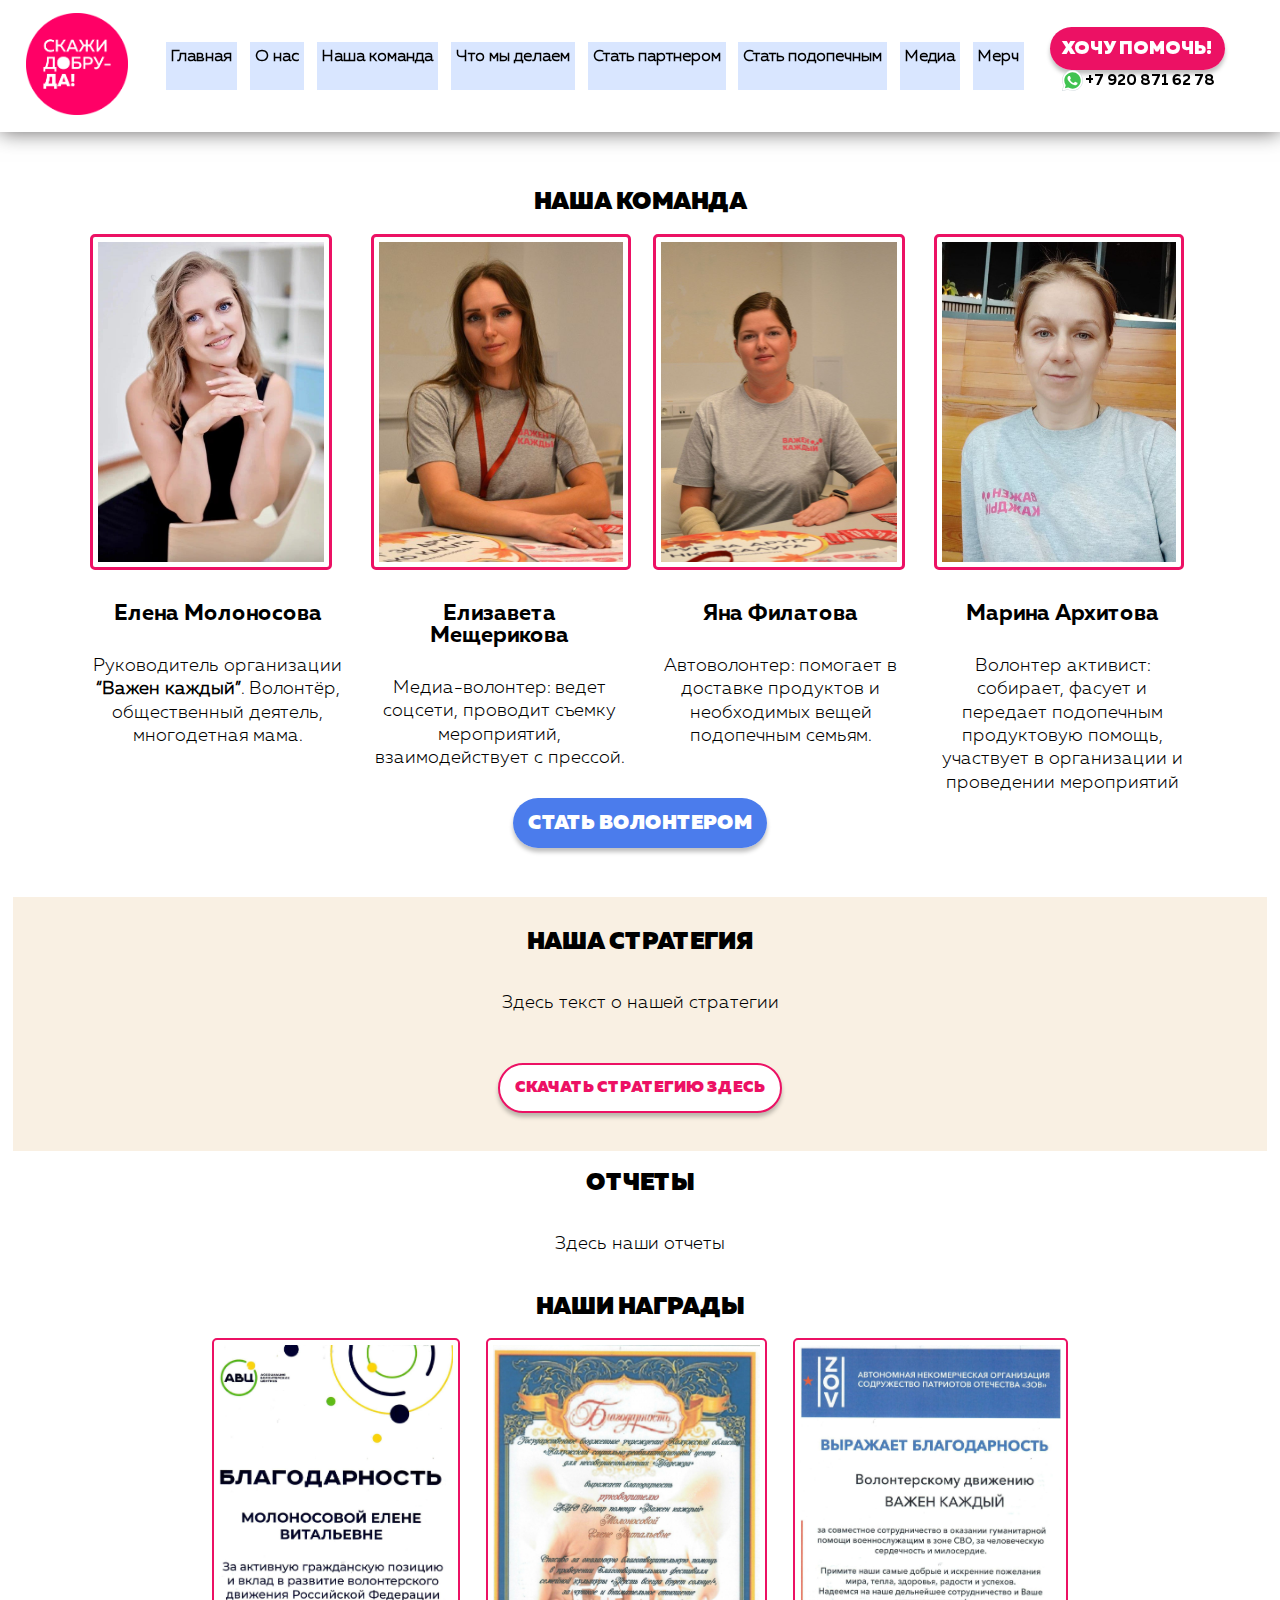
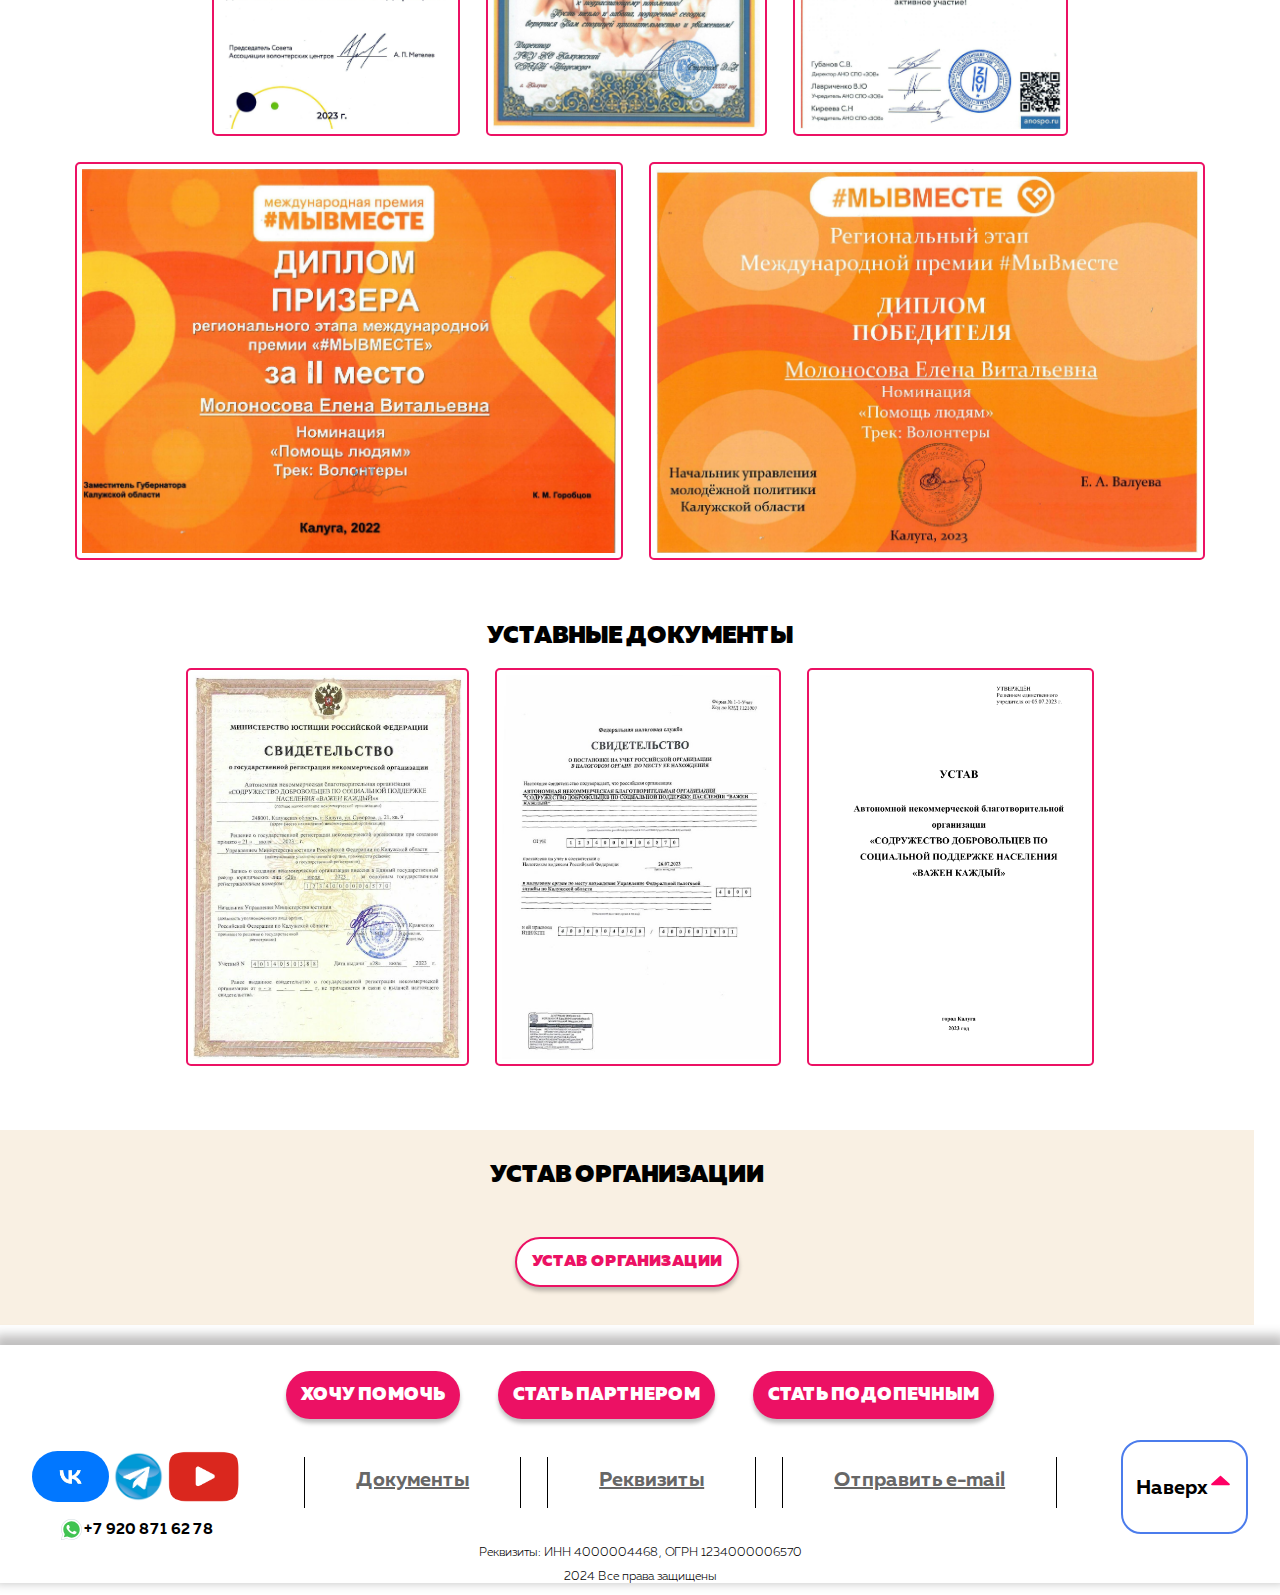
<file: Aboutus.html>
<!DOCTYPE html>
<html lang="ru">
<head>
    <meta charset="UTF-8">
    <meta name="viewport" content="width=device-width, initial-scale=1.0">
    <title>About us </title>
    <link rel="stylesheet" href="./aboutus.css">
    <link rel="stylesheet" href="./css/HeaderStyle.css">
</head>
<body>
    <header id="header_full">
        <div class="LogoSection">
            <img src="./assets/header/да2 (1).png" alt="logo">
        </div>
        <div class="topnav">
                <div class="topnav_link"><a href="./mainPage.html">Главная</a></div>
                <div class="dropdown">
                    <div class="topnav_link" class="dropbtn"><a href="./Aboutus.html" target="_blank">О нас</a></div>
                    <div class="dropdown-content">
                        <a href="./album.html">Команда</a>
                        <a href="./Aboutus.html">Стратегия</a>
                        <a href="./Aboutus.html">Отчеты</a>
                        <a href="./Aboutus.html">Награды</a>
                        <a href="./Aboutus.html">Уставные документы</a>
                    </div>
                </div>
                <div class="topnav_link"><a href="./album.html">Наша команда</a></div>
                <div class="dropdown">
                    <div class="topnav_link" class="dropbtn"><a href="./WhatWeDo.html">Что мы делаем</a></div>
                    <div class="dropdown-content">
                        <a href="./WhatWeDo.html">Дари тепло</a>
                        <a href="./WhatWeDo.html">Доставка радости</a>
                        <a href="./WhatWeDo.html">Ярмарка волонтеров</a>
                        <a href="./WhatWeDo.html">Наши перспективы</a>
                    </div>
                </div>
                <div class="topnav_link"><a href="./partner.html">Стать партнером</a></div>
                <div class="topnav_link"><a href="./ward.html">Стать подопечным</a></div>
                <div class="dropdown">
                    <div class="topnav_link" class="dropbtn"><a href="./media.html">Медиа</a></div>
                    <div class="dropdown-content">
                        <a href="./media.html">СМИ о нас</a>
                        <a href="https://vk.com/vazhen_kazhdyj">ВК</a>
                        <a href="https://t.me/vazhen_kazhdyj">Telegram</a>
                        <a href="https://youtube.com/@vazhen-kazhdyj777?si=t2Q6V3gK1wKHmXod">YouTube</a>
                    </div>
                </div>
                <div class="topnav_link"><a href="#Merch">Мерч</a></div>
        </div>
        </div>
        <div class="ButtonSection">
            <div><a class="ButtonHelp" href="./helpPage.html">Хочу помочь!</a></div>
            <div class="phone">
                <img src="./assets/header/icons8-whatsapp.svg" alt="Whatsapp icon">
                <p>+7 920 871 62 78</p>
            </div>
        </div>

    </header>

    <header id="header_mob">
        <div class="LogoSection">
            <img src="./assets/header/да2 (1).png" alt="logo">
        </div>
        <div class="dropdown">
                <div class="dropbtn"><img src="./assets/header/hamburger.svg" alt=""></div>
                <div class="dropdown-content">
                    <div class="topnav_link"><a href="./mainPage.html">Главная</a></div>
                    <div class="topnav_link"><a href="./Aboutus.html">О нас</a></div>
                    <div class="sub-content">
                        <a href="./Aboutus.html">Команда</a>
                        <a href="./Aboutus.html">Стратегия</a>
                        <a href="./Aboutus.html">Отчеты</a>
                        <a href="./Aboutus.html">Награды</a>
                        <a href="./Aboutus.html">Уставные документы</a>
                    </div>
                    <div class="topnav_link"><a href="./album.html">Наша команда</a></div>
                    <div class="topnav_link"><a href="./WhatWeDo.html">Что мы делаем</a></div>
                    <div class="sub-content">
                        <a href="./WhatWeDo.html">Дари тепло</a>
                        <a href="./WhatWeDo.html">Доставка радости</a>
                        <a href="./WhatWeDo.html">Ярмарка волонтеров</a>
                        <a href="./WhatWeDo.html">Наши перспективы</a>
                    </div>
                <div class="topnav_link"><a href="./partner.html">Стать партнером</a></div>
                <div class="topnav_link"><a href="./ward.html">Стать подопечным</a></div>
                <div class="topnav_link"><a href="./media.html">Медиа</a></div>
                    <div class="sub-content">
                        <a href="./media.html">СМИ о нас</a>
                        <a href="https://vk.com/vazhen_kazhdyj">ВК</a>
                        <a href="https://t.me/vazhen_kazhdyj">Telegram</a>
                        <a href="https://youtube.com/@vazhen-kazhdyj777?si=t2Q6V3gK1wKHmXod">YouTube</a>
                    </div>
                <div class="topnav_link"><a href="#Merch">Мерч</a></div>
        </div>
        <div class="ButtonSection">
            <div><a class="ButtonHelp" href="./helpPage.html">Хочу помочь!</a></div>
            <div class="phone">
                <img src="./assets/header/icons8-whatsapp.svg" alt="Whatsapp icon">
                <p>+7 920 871 62 78</p>
            </div>
        </div>
    </header>

<!-- Начало страницы О Нас  -->

<main id="Anchor">
    <div class="team">
        <h2> Наша команда </h2>
        <div  class="photos">
            <div class="member">
                <img src="./assets/album_people/ElenaMolonosova.jpg" alt="photo">
                <h4>Елена Молоносова</h4>
                <p>Руководитель организации <b>“Важен каждый”</b>. Волонтёр, общественный деятель, многодетная мама.</p>
            </div>
            <div class="member">
                <img src="./assets/album_people/GalinaTihonova.jpg" alt="photo">
                <h4>Елизавета Мещерикова</h4>
                <p>Медиа-волонтер: ведет соцсети, проводит съемку  мероприятий, взаимодействует с прессой.</p>
            </div>
            <div class="member">
                <img src="./assets/album_people/YanaPhilatova.jpg" alt="photo">
                <h4>Яна Филатова</h4>
                <p>Автоволонтер: помогает в доставке продуктов и необходимых вещей подопечным семьям.</p>
            </div>
            <div class="member">
                <img src="./assets/album_people/MarinaArh.jpg" alt="photo">
                <h4>Марина Архитова</h4>
                <p>Волонтер активист: собирает, фасует и передает подопечным продуктовую помощь, участвует в организации и проведении мероприятий</p>
            </div>
        </div>
        <div class="voluntier">
            <a href="https://vk.com/vazhen_kazhdyj">Стать волонтером</a>
        </div>
        <div class="strategy">
            <h2>Наша стратегия</h2>
            <p>Здесь текст о нашей стратегии</p>
            <a href="#">Скачать стратегию здесь</a>
        </div>
        <div class="reports">
            <h2>Отчеты</h2>
            <p>Здесь наши отчеты</p>
        </div>
    </div>
    <div class="rewards">
        <h2>Наши награды</h2>
        <div>
            <img src="./assets/rewards/Blagodarstvennoe_pismo.jpeg.png" alt="diploma" class="reward_doc">
            <img src="./assets/rewards/letter.jpeg.png" alt="diploma" class="reward_doc">
            <img src="./assets/rewards/letter_2.png" alt="diploma" class="reward_doc">
            <img src="./assets/rewards/letter_22.jpeg.png" alt="diploma" class="reward_doc">
            <img src="./assets/rewards/Kaluga_23.png" alt="diploma" class="reward_doc">
        </div>
    </div>
    <div class="our_docs">
        <h2>Уставные документы</h2>
        <div>
            <img src="./assets/docs/Svidetelstvo.png" alt="document" class="doc">
            <img src="./assets/docs/Svidetelstvo2.png" alt="document" class="doc">
            <img src="./assets/docs/Ustav.png" alt="document" class="doc">
        </div>
    </div>
    <div class="ustav">
        <h2>Устав организации</h2>
        <a href="https://drive.google.com/drive/folders/1fiPyU7H6hMW3pp0BRYBNvZ40Uw75NXV-" target="_blank">Устав организации </a>
    </div>
    </main>

    <footer>
        <div class="buttons">
            <a href="./helpPage.html" target="_blank" class="btn1">Хочу помочь </a>
            <a href="./partner.html" target="_blank" class="btn1">Стать партнером </a>
            <a href="./ward.html" target="_blank" class="btn1">Стать подопечным </a>
        </div>
        <div class="main_part">
            <div class="social">
                <div class="social_icons"><a href="https://vk.com/vazhen_kazhdyj"  target="_blank"><img src="./assets/vk.jpeg" alt="photo" class="vk"></a>
                <a href="https://t.me/vazhen_kazhdyj"target="_blank"><img src="./assets/telegram.jpg" alt="photo" class="telegram"></a>
                <a href="https://youtube.com/@vazhen-kazhdyj777?si=t2Q6V3gK1wKHmXod"  target="_blank"><img src="./assets/youtube.png" alt="photo" class="youtube"></a>
                </div>
                <div class="phone">
                    <img src="./assets/header/icons8-whatsapp.svg" alt="Whatsapp icon">
                    <p>+7 920 871 62 78</p>
                </div>
            </div>
            <div class="docs">
                <a href="https://drive.google.com/drive/folders/1fiPyU7H6hMW3pp0BRYBNvZ40Uw75NXV-?usp=drive_link" target="_blank" class="btn5">Документы </a>
                <a href="./helpPage.html" target="_blank" class="btn5">Реквизиты</a>
                <a href="mailto:vazhen.kazhdyj@gmail.com" target="_blank" class="btn5">Отправить e-mail </a>
            </div>
            <div class="up">
                <a href="#Anchor" class="btn6">Наверх<img src="./assets/up-arrow_7465382 1.svg" alt="arrow up"></a>
                
            </div>
        </div>
        <div class="rights">
            <p>Реквизиты: ИНН 4000004468, ОГРН 1234000006570 </p>
            <p>2024 Все права защищены </p>
        </div>
        
        </footer>
</body>
</html>
</file>
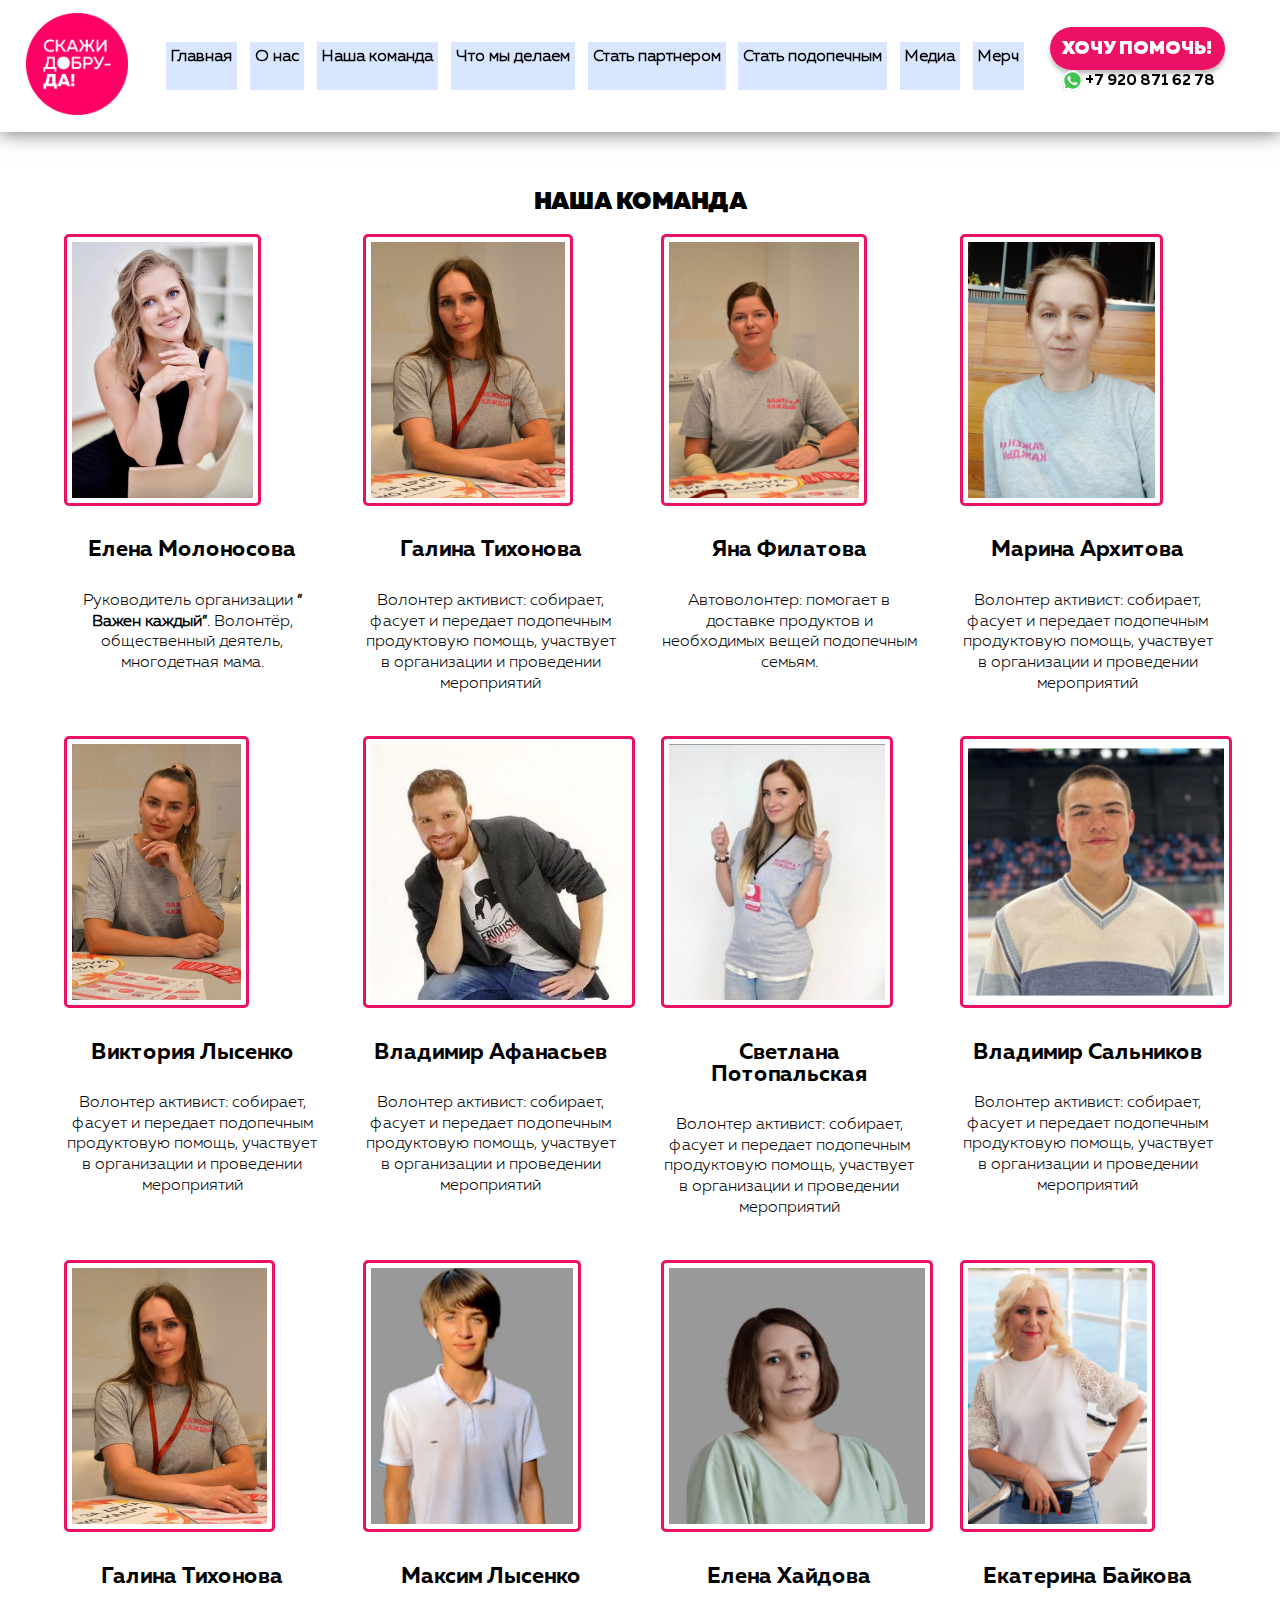
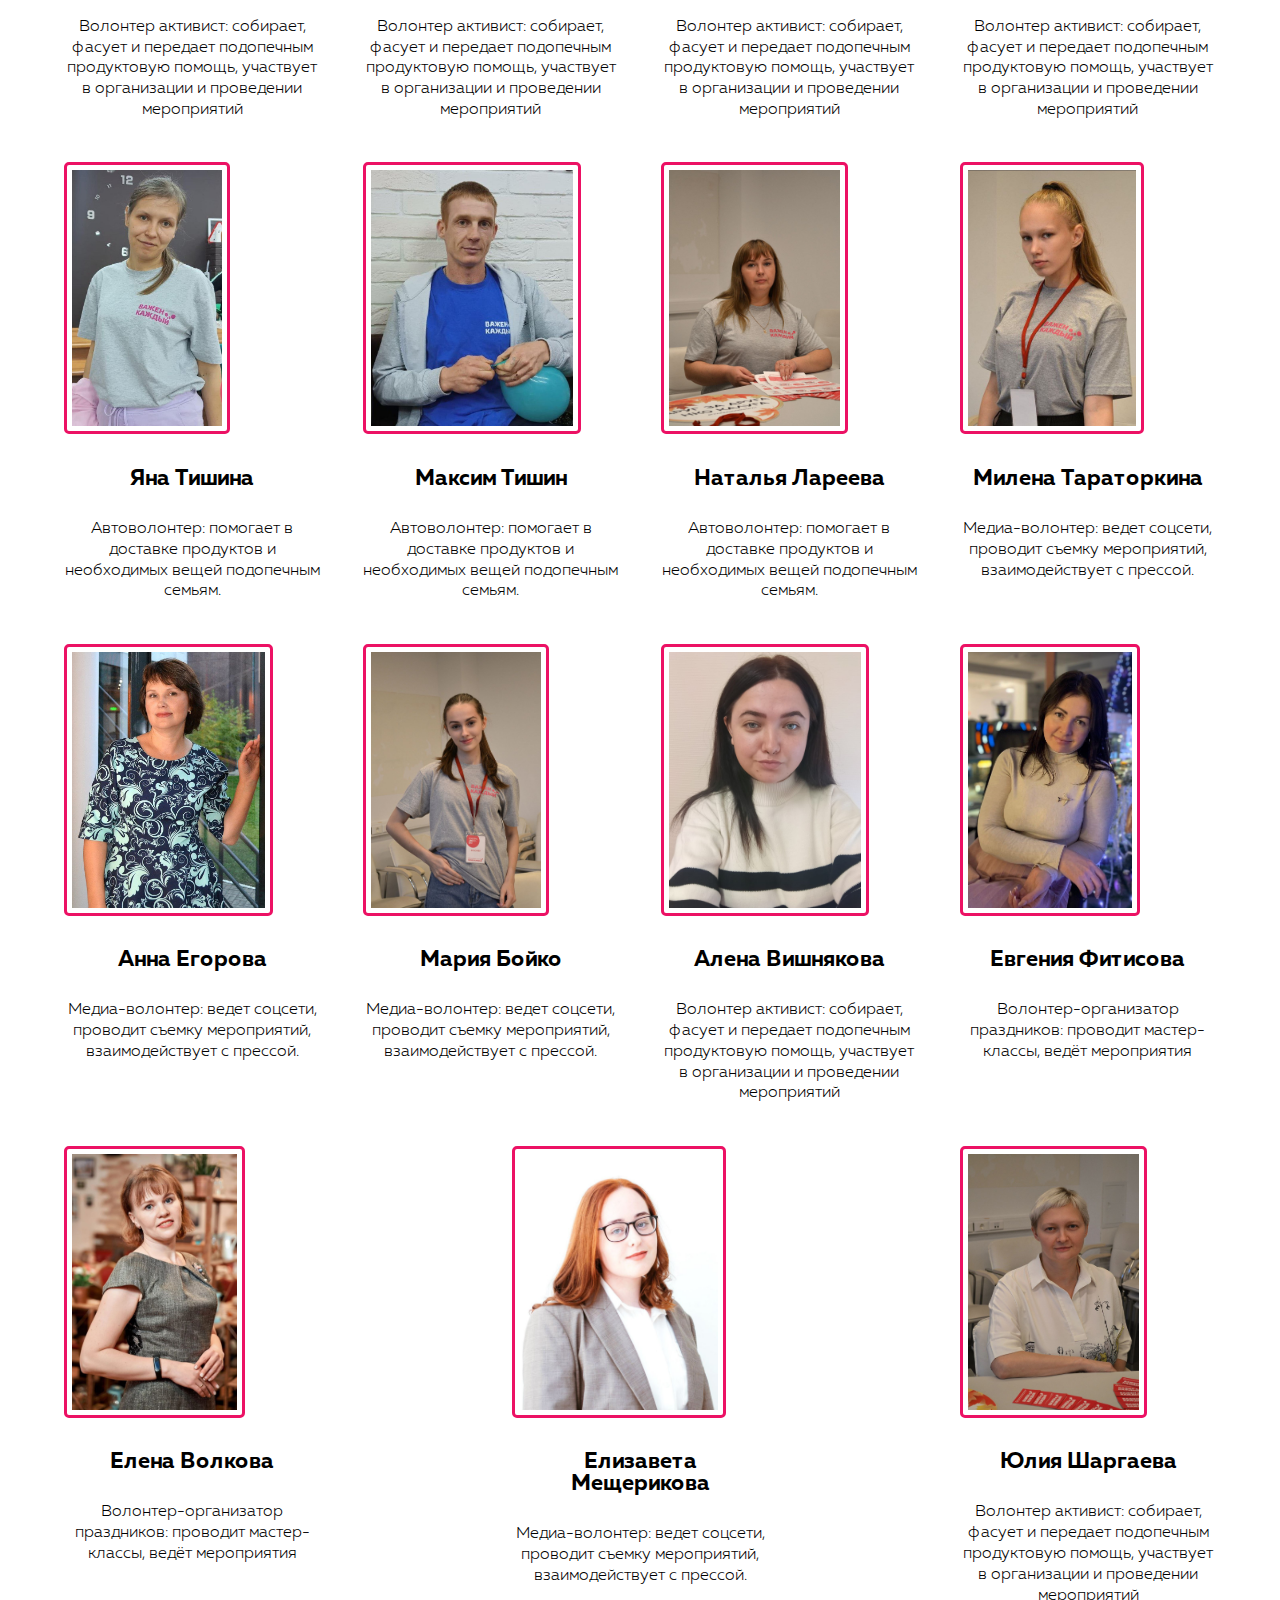
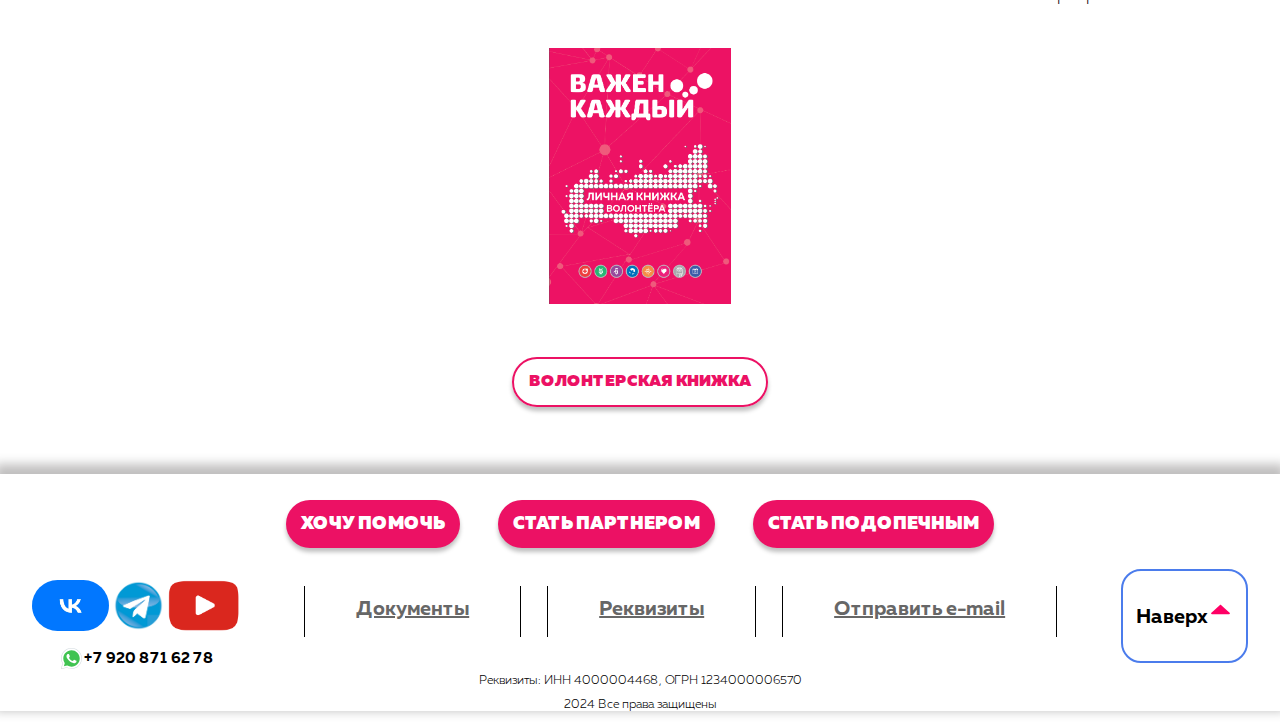
<file: album.html>
<!DOCTYPE html>
<html lang="ru">
<head>
    <meta charset="UTF-8">
    <meta name="viewport" content="width=device-width, initial-scale=1.0">
    <title>Наши волонтеры</title>
    <link rel="stylesheet" href="album.css">
    <link rel="stylesheet" href="./css/HeaderStyle.css">
</head>
<body>
    <header id="header_full">
        <div class="LogoSection">
            <img src="./assets/header/да2 (1).png" alt="logo">
        </div>
        <div class="topnav">
                <div class="topnav_link"><a href="./mainPage.html">Главная</a></div>
                <div class="dropdown">
                    <div class="topnav_link" class="dropbtn"><a href="./Aboutus.html" target="_blank">О нас</a></div>
                    <div class="dropdown-content">
                        <a href="./album.html">Команда</a>
                        <a href="./Aboutus.html">Стратегия</a>
                        <a href="./Aboutus.html">Отчеты</a>
                        <a href="./Aboutus.html">Награды</a>
                        <a href="./Aboutus.html">Уставные документы</a>
                    </div>
                </div>
                <div class="topnav_link"><a href="./album.html">Наша команда</a></div>
                <div class="dropdown">
                    <div class="topnav_link" class="dropbtn"><a href="./WhatWeDo.html">Что мы делаем</a></div>
                    <div class="dropdown-content">
                        <a href="./WhatWeDo.html">Дари тепло</a>
                        <a href="./WhatWeDo.html">Доставка радости</a>
                        <a href="./WhatWeDo.html">Ярмарка волонтеров</a>
                        <a href="./WhatWeDo.html">Наши перспективы</a>
                    </div>
                </div>
                <div class="topnav_link"><a href="./partner.html">Стать партнером</a></div>
                <div class="topnav_link"><a href="./ward.html">Стать подопечным</a></div>
                <div class="dropdown">
                    <div class="topnav_link" class="dropbtn"><a href="./media.html">Медиа</a></div>
                    <div class="dropdown-content">
                        <a href="./media.html">СМИ о нас</a>
                        <a href="https://vk.com/vazhen_kazhdyj">ВК</a>
                        <a href="https://t.me/vazhen_kazhdyj">Telegram</a>
                        <a href="https://youtube.com/@vazhen-kazhdyj777?si=t2Q6V3gK1wKHmXod">YouTube</a>
                    </div>
                </div>
                <div class="topnav_link"><a href="#Merch">Мерч</a></div>
        </div>
        </div>
        <div class="ButtonSection">
            <div><a class="ButtonHelp" href="./helpPage.html">Хочу помочь!</a></div>
            <div class="phone">
                <img src="./assets/header/icons8-whatsapp.svg" alt="Whatsapp icon">
                <p>+7 920 871 62 78</p>
            </div>
        </div>

    </header>

    <header id="header_mob">
        <div class="LogoSection">
            <img src="./assets/header/да2 (1).png" alt="logo">
        </div>
        <div class="dropdown">
                <div class="dropbtn"><img src="./assets/header/hamburger.svg" alt=""></div>
                <div class="dropdown-content">
                    <div class="topnav_link"><a href="./mainPage.html">Главная</a></div>
                    <div class="topnav_link"><a href="./Aboutus.html">О нас</a></div>
                    <div class="sub-content">
                        <a href="./Aboutus.html">Команда</a>
                        <a href="./Aboutus.html">Стратегия</a>
                        <a href="./Aboutus.html">Отчеты</a>
                        <a href="./Aboutus.html">Награды</a>
                        <a href="./Aboutus.html">Уставные документы</a>
                    </div>
                    <div class="topnav_link"><a href="./album.html">Наша команда</a></div>
                    <div class="topnav_link"><a href="./WhatWeDo.html">Что мы делаем</a></div>
                    <div class="sub-content">
                        <a href="./WhatWeDo.html">Дари тепло</a>
                        <a href="./WhatWeDo.html">Доставка радости</a>
                        <a href="./WhatWeDo.html">Ярмарка волонтеров</a>
                        <a href="./WhatWeDo.html">Наши перспективы</a>
                    </div>
                <div class="topnav_link"><a href="./partner.html">Стать партнером</a></div>
                <div class="topnav_link"><a href="./ward.html">Стать подопечным</a></div>
                <div class="topnav_link"><a href="./media.html">Медиа</a></div>
                    <div class="sub-content">
                        <a href="./media.html">СМИ о нас</a>
                        <a href="https://vk.com/vazhen_kazhdyj">ВК</a>
                        <a href="https://t.me/vazhen_kazhdyj">Telegram</a>
                        <a href="https://youtube.com/@vazhen-kazhdyj777?si=t2Q6V3gK1wKHmXod">YouTube</a>
                    </div>
                <div class="topnav_link"><a href="#Merch">Мерч</a></div>
        </div>
        <div class="ButtonSection">
            <div><a class="ButtonHelp" href="./helpPage.html">Хочу помочь!</a></div>
            <div class="phone">
                <img src="./assets/header/icons8-whatsapp.svg" alt="Whatsapp icon">
                <p>+7 920 871 62 78</p>
            </div>
        </div>
    </header>

    <!-- Начало страницы - Наши Волонтеры  -->
<main id="Anchor">
    <div class="team">
        <h2>Наша команда</h2>
        <div class="photos">
            <div class="member">
                <img src="./assets/album_people/ElenaMolonosova.jpg" alt="photo">
                <h4 class="name">Елена Молоносова</h4>
                <p>Руководитель организации <b>“ Важен каждый”</b>. Волонтёр, общественный деятель, многодетная мама.</p>
            </div>
            <div class="member">
                <img src="./assets/album_people/GalinaTihonova.jpg" alt="photo" >
                <h4 class="name">Галина Тихонова</h4>
                <p>Волонтер активист: собирает, фасует и передает подопечным продуктовую помощь, участвует в организации и проведении мероприятий</p>
            </div>
            <div class="member">
                <img src="./assets/album_people/YanaPhilatova.jpg" alt="photo">
                <h4>Яна Филатова</h4>
                <p>Автоволонтер: помогает в доставке продуктов и необходимых вещей подопечным семьям.</p>
            </div>
            <div class="member">
                <img src="./assets/album_people/MarinaArh.jpg" alt="photo">
                <h4>Марина Архитова</h4>
                <p>Волонтер активист: собирает, фасует и передает подопечным продуктовую помощь, участвует в организации и проведении мероприятий</p>
            </div>
                <div class="member">
                    <img src="./assets/album_people/VikaLysenko.jpg" alt="photo">
                    <h4 class="name">Виктория Лысенко</h4>
                    <p>Волонтер активист: собирает, фасует и передает подопечным продуктовую помощь, участвует в организации и проведении мероприятий</p>
                </div>
                <div class="member">
                    <img src="./assets/album_people/VladimirAf.jpg" alt="photo">
                    <h4 class="name">  Владимир Афанасьев </h4>
                    <p>Волонтер активист: собирает, фасует и передает подопечным продуктовую помощь, участвует в организации и проведении мероприятий</p>
                </div>
                <div class="member">
                    <img src="./assets/album_people/SvetlanaPotopalskay.jpg" alt="photo">
                    <h4 class="name"> Светлана Потопальская </h4>
                    <p>Волонтер активист: собирает, фасует и передает подопечным продуктовую помощь, участвует в организации и проведении мероприятий</p>
                </div>
                <div class="member">
                    <img src="./assets/album_people/Vladimir Salnikov.jpg" alt="photo">
                    <h4 class="name">  Владимир Сальников</h4>
                    <p>Волонтер активист: собирает, фасует и передает подопечным продуктовую помощь, участвует в организации и проведении мероприятий</p>
                </div>
            <div class="member">
                <img src="./assets/album_people/GalinaTihonova.jpg" alt="photo">
                <h4 class="name">Галина Тихонова</h4>
                <p>Волонтер активист: собирает, фасует и передает подопечным продуктовую помощь, участвует в организации и проведении мероприятий</p>
            </div>
            <div class="member">
                <img src="./assets/album_people/Maksim lusenko.jpg" alt="photo">
                <h4 class="name">  Максим Лысенко </h4>
                <p>Волонтер активист: собирает, фасует и передает подопечным продуктовую помощь, участвует в организации и проведении мероприятий</p>
            </div>
            <div class="member">
                <img src="./assets/album_people/Elena Haidova.jpg" alt="photo">
                <h4 class="name"> Елена Хайдова</h4>
                <p>Волонтер активист: собирает, фасует и передает подопечным продуктовую помощь, участвует в организации и проведении мероприятий</p>
            </div>
            <div class="member">
                <img src="./assets/album_people/Ekaterina Baikova.jpg" alt="photo">
                <h4 class="name"> Екатерина Байкова </h4>
                <p>Волонтер активист: собирает, фасует и передает подопечным продуктовую помощь, участвует в организации и проведении мероприятий</p>
            </div>
    <div class="member">
        <img src="./assets/album_people/Yana Tishina.jpg" alt="photo">
        <h4 class="name">Яна Тишина</h4>
        <p>Автоволонтер: помогает в доставке продуктов и необходимых вещей подопечным семьям.</p>
    </div>
    <div class="member">
        <img src="./assets/album_people/Tishin Maksimjpg.jpg" alt="photo">
        <h4 class="name"> Максим Тишин </h4>
        <p>Автоволонтер: помогает в доставке продуктов и необходимых вещей подопечным семьям.</p>
    </div>
    <div class="member">
        <img src="./assets/album_people/Natalia Lareeva.jpg" alt="photo">
        <h4 class="name"> Наталья Лареева</h4>
    <p>Автоволонтер: помогает в доставке продуктов и необходимых вещей подопечным семьям.</p>
    </div>
    <div class="member">
        <img src="./assets/album_people/Milena Taratorkina.jpg" alt="photo">
        <h4 class="name"> Милена Тараторкина </h4>
        <p>Медиа-волонтер: ведет соцсети, проводит съемку  мероприятий, взаимодействует с прессой.</p>
    </div>
    <div class="member">
        <img src="./assets/album_people/Anna Egorova .jpg" alt="photo">
        <h4 class="name">Анна Егорова</h4>
        <p>Медиа-волонтер: ведет соцсети, проводит съемку  мероприятий, взаимодействует с прессой.</p>
    </div>
    <div class="member">
            <img src="./assets/album_people/Maria Boiko.jpg" alt="photo">
        <h4 class="name"> Мария Бойко </h4>
        <p>Медиа-волонтер: ведет соцсети, проводит съемку  мероприятий, взаимодействует с прессой.</p>
    </div>
    <div class="member">
        <img src="./assets/album_people/Alena Vishnaykova.jpg" alt="photo">
    <h4 class="name"> Алена Вишнякова</h4>
    <p>Волонтер активист: собирает, фасует и передает подопечным продуктовую помощь, участвует в организации и проведении мероприятий</p>
    </div>
    <div class="member">
        <img src="./assets/album_people/Evgenia Fetisova.jpg" alt="photo" >
        <h4 class="name"> Евгения Фитисова </h4>
        <p>Волонтер-организатор праздников: проводит мастер-классы, ведёт мероприятия</p>
    </div>
    <div class="member">
        <img src="./assets/album_people/Elena Volkova.jpg" alt="photo" >
        <h4 class="name">Елена Волкова</h4>
        <p>Волонтер-организатор праздников: проводит мастер-классы, ведёт мероприятия</p>
    </div>
    <div class="member">
            <img src="./assets/album_people/LizaMesherk.jpg" alt="photo" >
        <h4 class="name"> Елизавета Мещерикова </h4>
        <p>Медиа-волонтер: ведет соцсети, проводит съемку  мероприятий, взаимодействует с прессой.</p>
    </div>
    <div class="member">
        <img src="./assets/album_people/YuliaShargaeva.jpg" alt="photo" >
    <h4 class="name"> Юлия Шаргаева </h4>
    <p>Волонтер активист: собирает, фасует и передает подопечным продуктовую помощь, участвует в организации и проведении мероприятий</p>
    </div>

</div>
<div class="book_pic">
    <img src="./assets/album_people/Voluntary_book.png" alt="photo" class="VoluntBook">
</div>

<div class="book_download">
    <a  href="https://drive.google.com/file/d/1YkHQhXbXo4fzwyFG6ymNnRAn3l_e110d/view?usp=drive_link" target="_blank">Волонтерская книжка</a>
</div>
</div>
</main> 
<footer>
    <div class="buttons">
        <a href="./helpPage.html" target="_blank" class="btn1">Хочу помочь </a>
        <a href="./partner.html" target="_blank" class="btn1">Стать партнером </a>
        <a href="./ward.html" target="_blank" class="btn1">Стать подопечным </a>
    </div>
    <div class="main_part">
        <div class="social">
            <div class="social_icons"><a href="https://vk.com/vazhen_kazhdyj"  target="_blank"><img src="./assets/vk.jpeg" alt="photo" class="vk"></a>
            <a href="https://t.me/vazhen_kazhdyj"target="_blank"><img src="./assets/telegram.jpg" alt="photo" class="telegram"></a>
            <a href="https://youtube.com/@vazhen-kazhdyj777?si=t2Q6V3gK1wKHmXod"  target="_blank"><img src="./assets/youtube.png" alt="photo" class="youtube"></a>
            </div>
            <div class="phone">
                <img src="./assets/header/icons8-whatsapp.svg" alt="Whatsapp icon">
                <p>+7 920 871 62 78</p>
            </div>
        </div>
        <div class="docs">
            <a href="https://drive.google.com/drive/folders/1fiPyU7H6hMW3pp0BRYBNvZ40Uw75NXV-?usp=drive_link" target="_blank" class="btn5">Документы </a>
            <a href="./helpPage.html" target="_blank" class="btn5">Реквизиты</a>
            <a href="mailto:vazhen.kazhdyj@gmail.com" target="_blank" class="btn5">Отправить e-mail </a>
        </div>
        <div class="up">
            <a href="#Anchor" class="btn6">Наверх<img src="./assets/up-arrow_7465382 1.svg" alt="arrow up"></a>
            
        </div>
    </div>
    <div class="rights">
        <p>Реквизиты: ИНН 4000004468, ОГРН 1234000006570 </p>
        <p>2024 Все права защищены </p>
    </div>
    
    </footer>

</body>
</html>
</file>
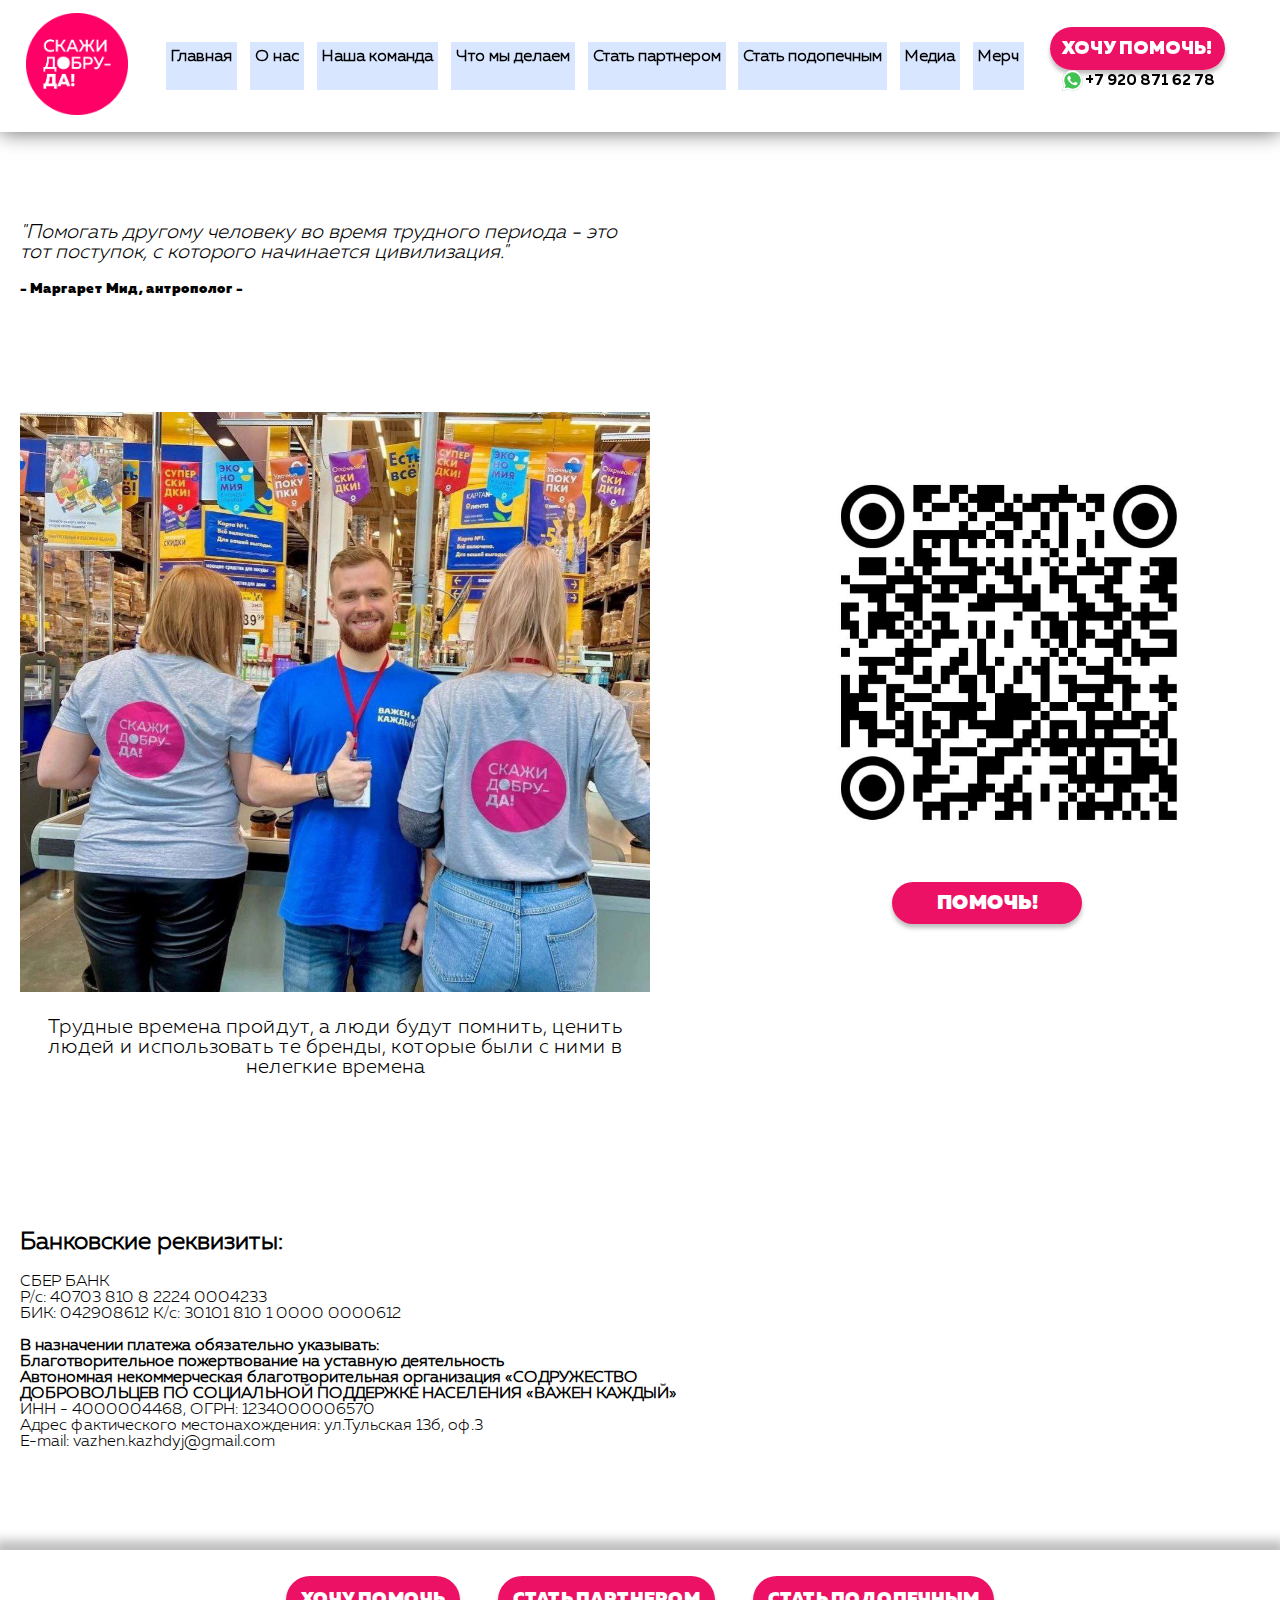
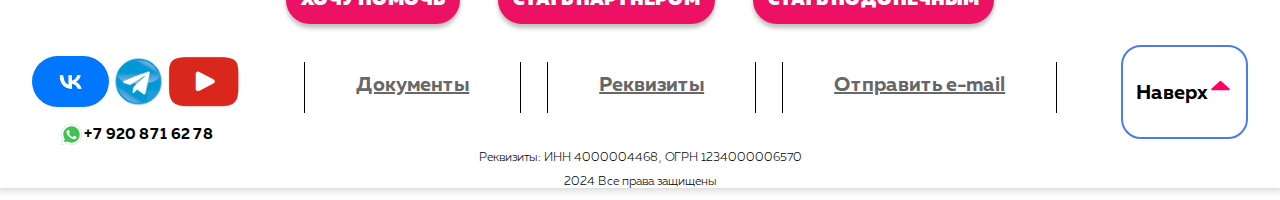
<file: helpPage.html>
<!DOCTYPE html>
<html lang="ru">
  <head>
    <meta charset="UTF-8" />
    <meta name="viewport" content="width=device-width, initial-scale=1.0" />
    <title>Хочу помочь, АБНО “Важен каждый”</title>
    <link rel="stylesheet" href="./assets/styles/helpPage.css" />
    <link rel="stylesheet" href="./css/HeaderStyle.css" />
  </head>
  <body>
    <header id="header_full">
      <div class="LogoSection">
          <img src="./assets/header/да2 (1).png" alt="logo">
      </div>
      <div class="topnav">
              <div class="topnav_link"><a href="./mainPage.html">Главная</a></div>
              <div class="dropdown">
                  <div class="topnav_link" class="dropbtn"><a href="./Aboutus.html" target="_blank">О нас</a></div>
                  <div class="dropdown-content">
                      <a href="./album.html">Команда</a>
                      <a href="./Aboutus.html">Стратегия</a>
                      <a href="./Aboutus.html">Отчеты</a>
                      <a href="./Aboutus.html">Награды</a>
                      <a href="./Aboutus.html">Уставные документы</a>
                  </div>
              </div>
              <div class="topnav_link"><a href="./album.html">Наша команда</a></div>
              <div class="dropdown">
                  <div class="topnav_link" class="dropbtn"><a href="./WhatWeDo.html">Что мы делаем</a></div>
                  <div class="dropdown-content">
                      <a href="./WhatWeDo.html">Дари тепло</a>
                      <a href="./WhatWeDo.html">Доставка радости</a>
                      <a href="./WhatWeDo.html">Ярмарка волонтеров</a>
                      <a href="./WhatWeDo.html">Наши перспективы</a>
                  </div>
              </div>
              <div class="topnav_link"><a href="./partner.html">Стать партнером</a></div>
              <div class="topnav_link"><a href="./ward.html">Стать подопечным</a></div>
              <div class="dropdown">
                  <div class="topnav_link" class="dropbtn"><a href="./media.html">Медиа</a></div>
                  <div class="dropdown-content">
                      <a href="./media.html">СМИ о нас</a>
                      <a href="https://vk.com/vazhen_kazhdyj">ВК</a>
                      <a href="https://t.me/vazhen_kazhdyj">Telegram</a>
                      <a href="https://youtube.com/@vazhen-kazhdyj777?si=t2Q6V3gK1wKHmXod">YouTube</a>
                  </div>
              </div>
              <div class="topnav_link"><a href="./Merch.html">Мерч</a></div>
      </div>
      </div>
      <div class="ButtonSection">
          <div><a class="ButtonHelp" href="./helpPage.html">Хочу помочь!</a></div>
          <div class="phone">
              <img src="./assets/header/icons8-whatsapp.svg" alt="Whatsapp icon">
              <p>+7 920 871 62 78</p>
          </div>
      </div>

  </header>

  <header id="header_mob">
      <div class="LogoSection">
          <img src="./assets/header/да2 (1).png" alt="logo">
      </div>
      <div class="dropdown">
              <div class="dropbtn"><img src="./assets/header/hamburger.svg" alt=""></div>
              <div class="dropdown-content">
                  <div class="topnav_link"><a href="./mainPage.html">Главная</a></div>
                  <div class="topnav_link"><a href="./Aboutus.html">О нас</a></div>
                  <div class="sub-content">
                      <a href="./Aboutus.html">Команда</a>
                      <a href="./Aboutus.html">Стратегия</a>
                      <a href="./Aboutus.html">Отчеты</a>
                      <a href="./Aboutus.html">Награды</a>
                      <a href="./Aboutus.html">Уставные документы</a>
                  </div>
                  <div class="topnav_link"><a href="./album.html">Наша команда</a></div>
                  <div class="topnav_link"><a href="./WhatWeDo.html">Что мы делаем</a></div>
                  <div class="sub-content">
                      <a href="./WhatWeDo.html">Дари тепло</a>
                      <a href="./WhatWeDo.html">Доставка радости</a>
                      <a href="./WhatWeDo.html">Ярмарка волонтеров</a>
                      <a href="./WhatWeDo.html">Наши перспективы</a>
                  </div>
              <div class="topnav_link"><a href="./partner.html">Стать партнером</a></div>
              <div class="topnav_link"><a href="./ward.html">Стать подопечным</a></div>
              <div class="topnav_link"><a href="./media.html">Медиа</a></div>
                  <div class="sub-content">
                      <a href="./media.html">СМИ о нас</a>
                      <a href="https://vk.com/vazhen_kazhdyj">ВК</a>
                      <a href="https://t.me/vazhen_kazhdyj">Telegram</a>
                      <a href="https://youtube.com/@vazhen-kazhdyj777?si=t2Q6V3gK1wKHmXod">YouTube</a>
                  </div>
              <div class="topnav_link"><a href="./Merch.html">Мерч</a></div>
      </div>
      <div class="ButtonSection">
          <div><a class="ButtonHelp" href="./helpPage.html">Хочу помочь!</a></div>
          <div class="phone">
              <img src="./assets/header/icons8-whatsapp.svg" alt="Whatsapp icon">
              <p>+7 920 871 62 78</p>
          </div>
      </div>
  </header>
    <main id="Anchor">
      <div class="container">
        <div class="quote">
          <div class="item">
            <div>
              <p class="zitata">
                <em
                  >"Помогать другому человеку во время трудного периода - это
                  тот поступок, с которого начинается цивилизация."</em
                >
              </p>
            </div>
            <div>
              <p class="name">- Маргарет Мид, антрополог -</p>
            </div>
          </div>
          <div class="image">
            <img src="./assets/img/Хочу помочь.jpg" alt="image" />
            <p class="p">
              Трудные времена пройдут, а люди будут помнить, ценить людей и
              использовать те бренды, которые были с ними в нелегкие времена
            </p>
          </div>
        </div>
        <div class="qr_button">
          <div class="item_qr">
            <img src="./assets/img/QR_code.png" alt="Фото" />
          </div>
          <a
            class="button"
            href="https://qr.nspk.ru/AS1A00275DV95B6V8M1P1JS0E09QBHA9?type=01&bank=100000000111&crc=8657"
            target="_blank"
            >Помочь!</a
          >
        </div>
      </div>
      <div class="bank-details">
        <h2>Банковские реквизиты:</h2>
        <p>
          СБЕР БАНК <br />
          Р/с: 40703 810 8 2224 0004233<br />
          БИК: 042908612 К/с: 30101 810 1 0000 0000612 <br /><br />
          <strong
            >В назначении платежа обязательно указывать:<br />
            Благотворительное пожертвование на уставную деятельность<br />
            Автономная некоммерческая благотворительная организация
            «СОДРУЖЕСТВО<br />
            ДОБРОВОЛЬЦЕВ ПО СОЦИАЛЬНОЙ ПОДДЕРЖКЕ НАСЕЛЕНИЯ «ВАЖЕН
            КАЖДЫЙ»</strong
          ><br />
          ИНН - 4000004468, ОГРН: 1234000006570<br />
          Адрес фактического местонахождения: ул.Тульская 13б, оф.3<br />
          E-mail: vazhen.kazhdyj@gmail.com
        </p>
      </div>
    </main>
  <footer>
    <div class="buttons">
        <a href="./helpPage.html" target="_blank" class="btn1">Хочу помочь </a>
        <a href="./partner.html" target="_blank" class="btn1">Стать партнером </a>
        <a href="./ward.html" target="_blank" class="btn1">Стать подопечным </a>
    </div>
    <div class="main_part">
        <div class="social">
            <div class="social_icons"><a href="https://vk.com/vazhen_kazhdyj"  target="_blank"><img src="./assets/vk.jpeg" alt="photo" class="vk"></a>
            <a href="https://t.me/vazhen_kazhdyj"target="_blank"><img src="./assets/telegram.jpg" alt="photo" class="telegram"></a>
            <a href="https://youtube.com/@vazhen-kazhdyj777?si=t2Q6V3gK1wKHmXod"  target="_blank"><img src="./assets/youtube.png" alt="photo" class="youtube"></a>
            </div>
            <div class="phone">
                <img src="./assets/header/icons8-whatsapp.svg" alt="Whatsapp icon">
                <p>+7 920 871 62 78</p>
            </div>
        </div>
        <div class="docs">
            <a href="https://drive.google.com/drive/folders/1fiPyU7H6hMW3pp0BRYBNvZ40Uw75NXV-?usp=drive_link" target="_blank" class="btn5">Документы </a>
            <a href="./helpPage.html" target="_blank" class="btn5">Реквизиты</a>
            <a href="mailto:vazhen.kazhdyj@gmail.com" target="_blank" class="btn5">Отправить e-mail </a>
        </div>
        <div class="up">
            <a href="#Anchor" class="btn6">Наверх<img src="./assets/up-arrow_7465382 1.svg" alt="arrow up"></a>
            
        </div>
    </div>
    <div class="rights">
        <p>Реквизиты: ИНН 4000004468, ОГРН 1234000006570 </p>
        <p>2024 Все права защищены </p>
    </div>
    
    </footer>
  </body>
  </html>
</file>
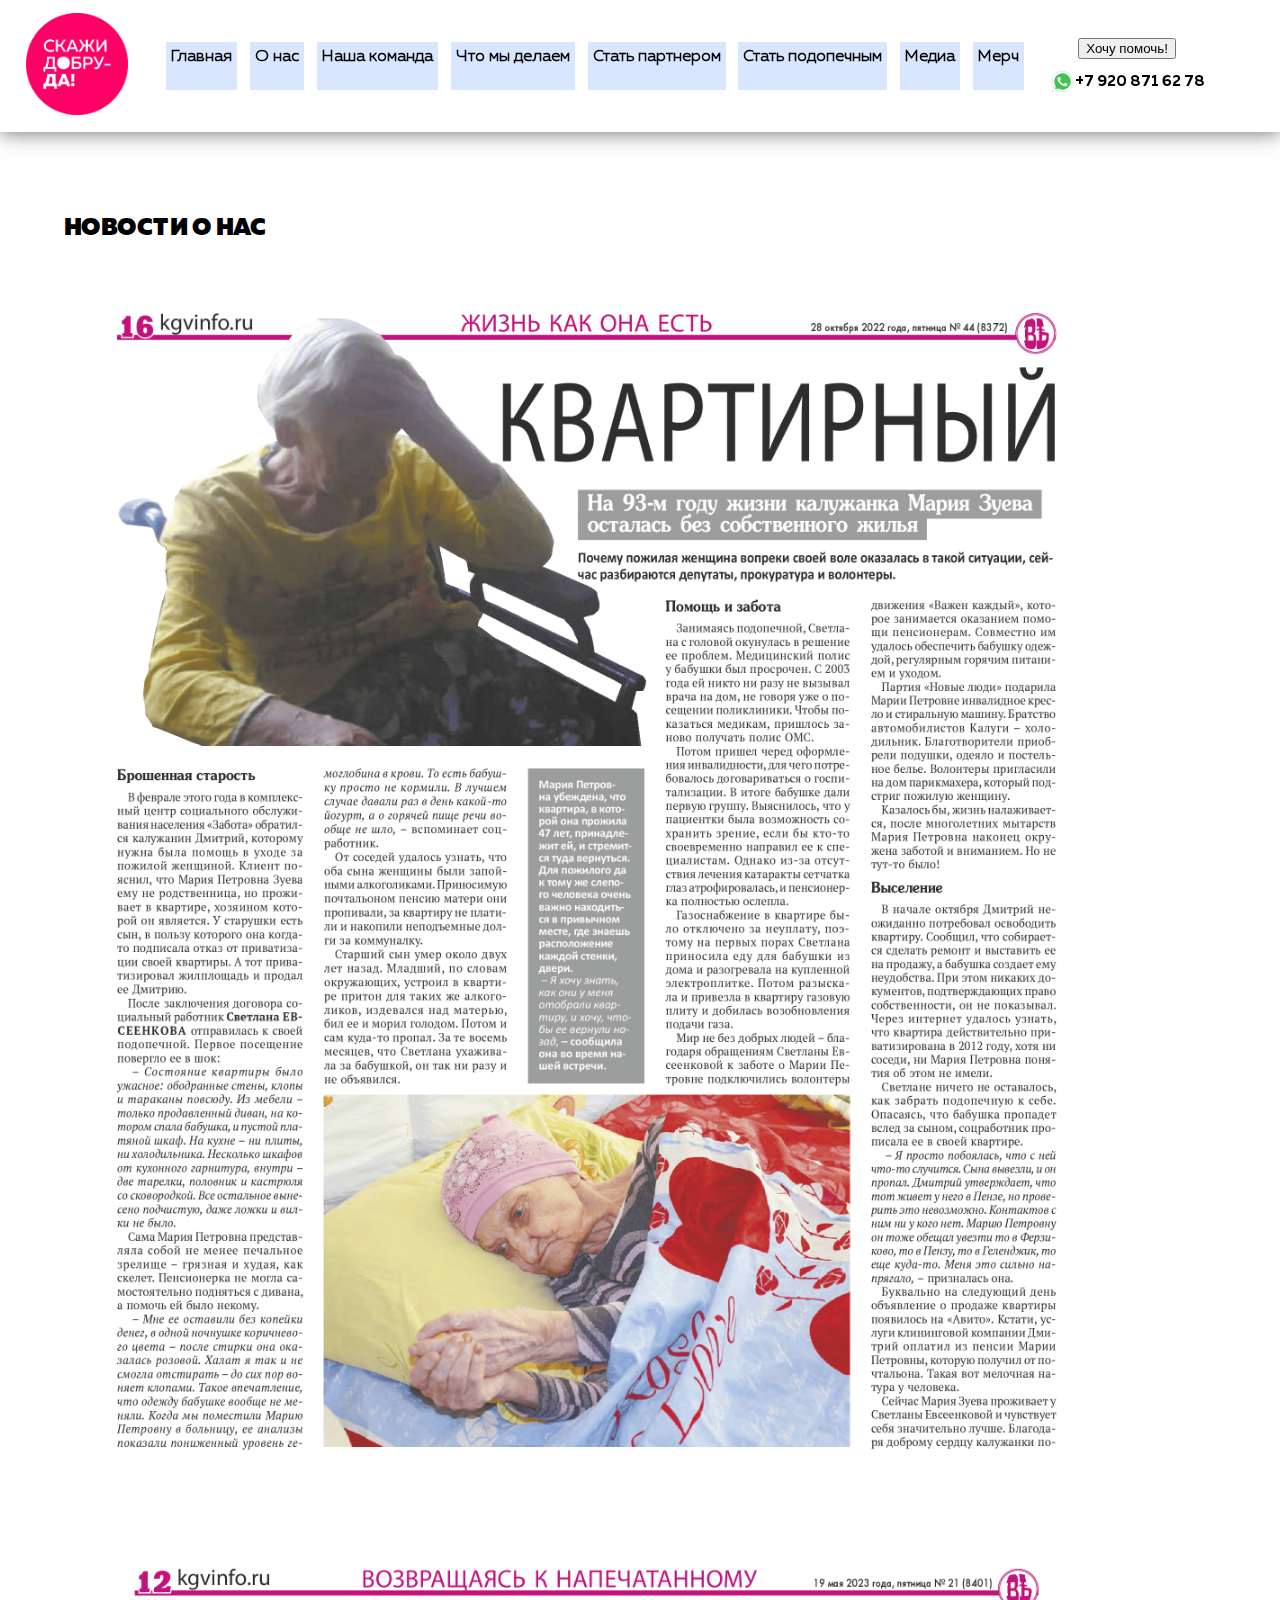
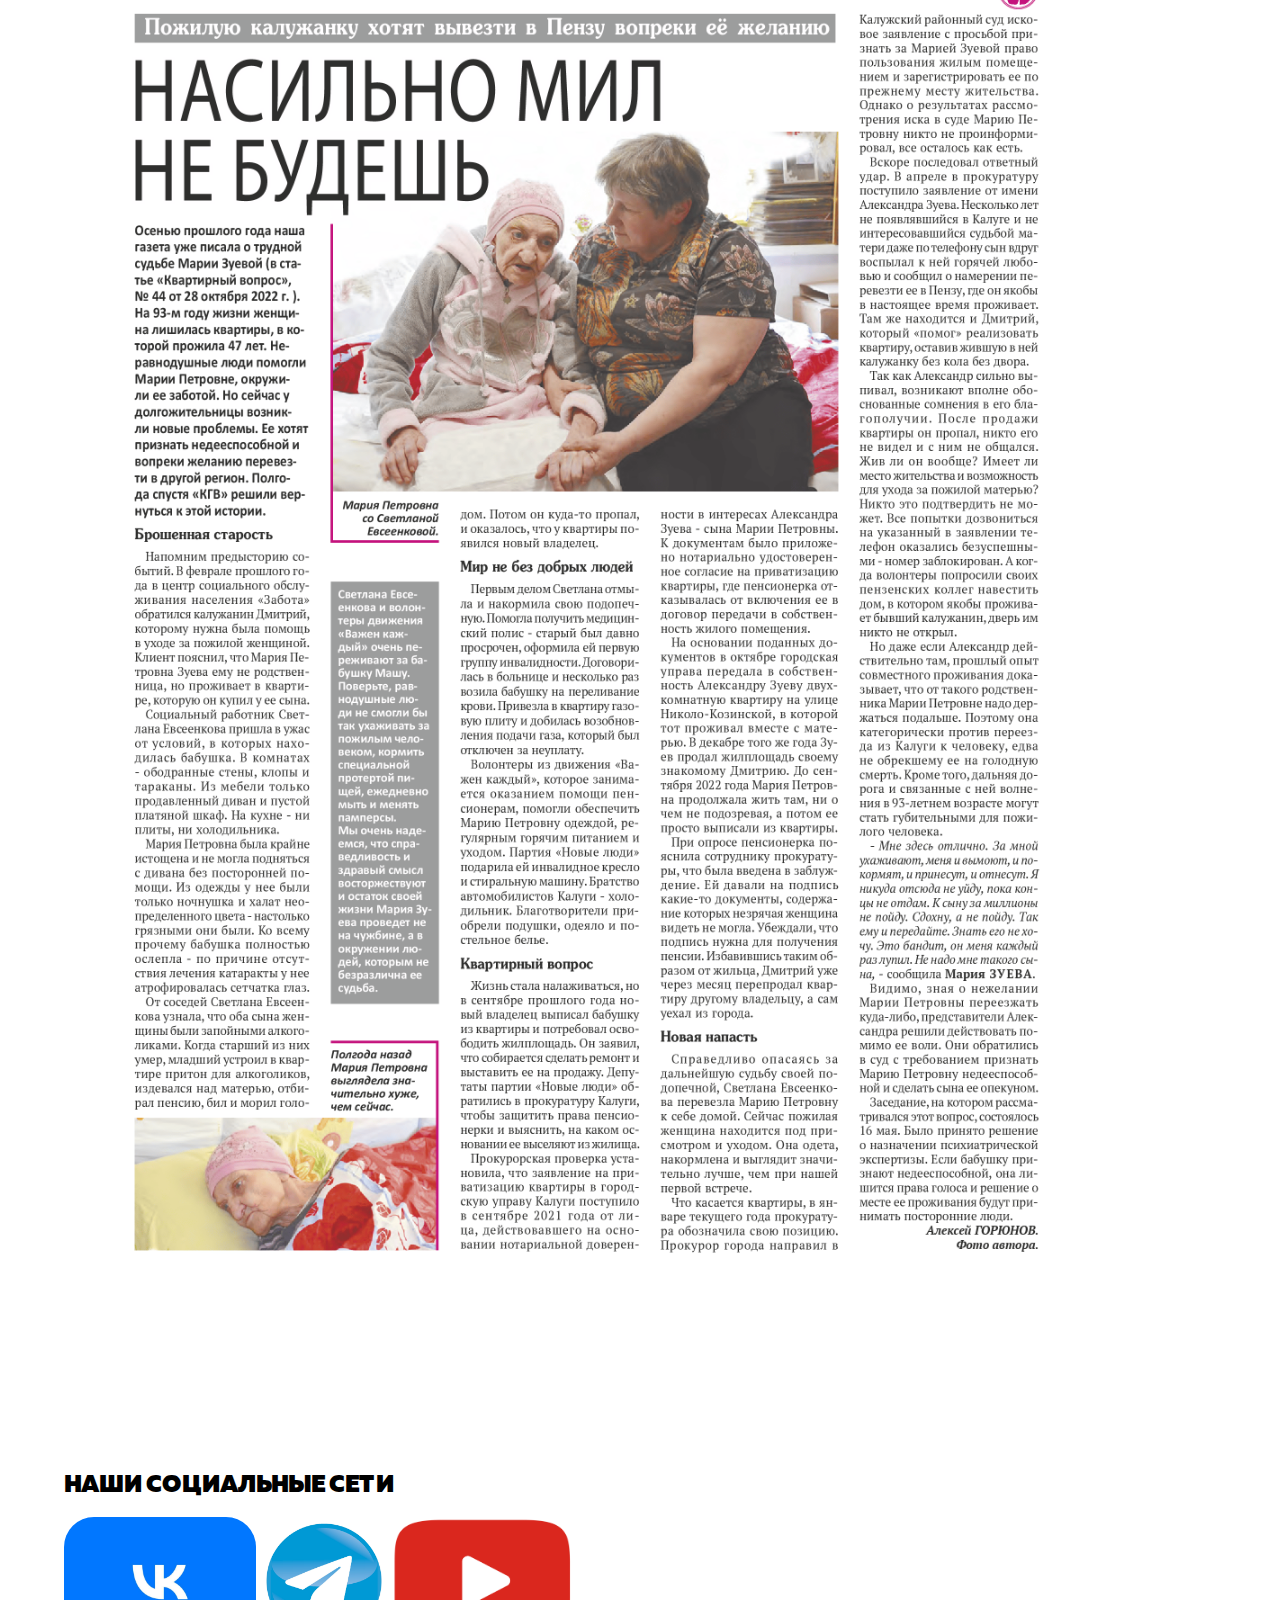
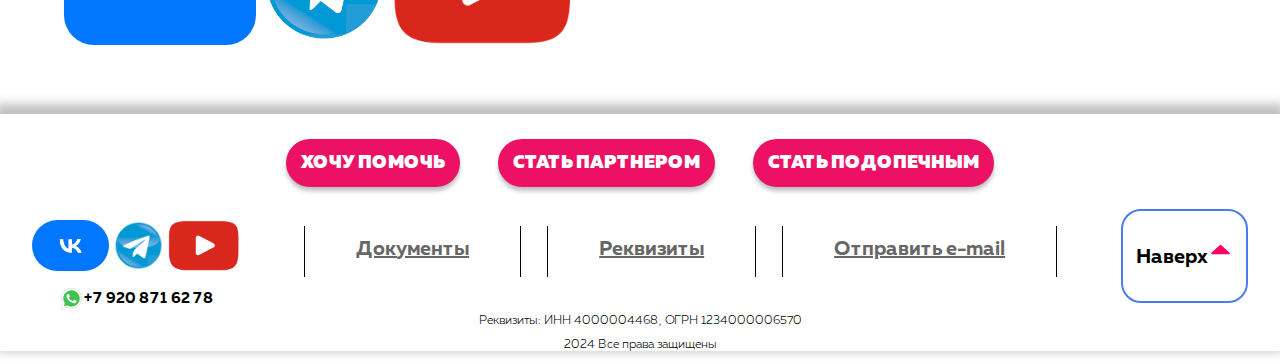
<file: media.html>
<!DOCTYPE html>
<html lang="en">
<head>
    <meta charset="UTF-8">
    <meta name="viewport" content="width=device-width, initial-scale=1.0">
    <title>Медиа</title>
    <!-- <link rel="stylesheet" href="css/normalize.css"> -->
    <link rel="stylesheet" href="./css/media.css">
    <link rel="stylesheet" href="./css/HeaderStyle.css">
<body>
    <header id="header_full">
        <div class="LogoSection">
            <img src="./assets/да2 (1).png" alt="logo">
        </div>
        <div class="topnav">
                <div class="topnav_link"><a href="#Home">Главная</a></div>
                <div class="dropdown">
                    <div class="topnav_link" class="dropbtn"><a href="#AboutUs">О нас</a></div>
                    <div class="dropdown-content">
                        <a href="#">Команда</a>
                        <a href="#">Стратегия</a>
                        <a href="#">Отчеты</a>
                        <a href="#">Награды</a>
                        <a href="#">Уставные документы</a>
                    </div>
                </div>
                <div class="topnav_link"><a href="#OurTeam">Наша команда</a></div>
                <div class="dropdown">
                    <div class="topnav_link" class="dropbtn"><a href="#WhatWeDo">Что мы делаем</a></div>
                    <div class="dropdown-content">
                        <a href="#">Дари тепло</a>
                        <a href="#">Доставка радости</a>
                        <a href="#">Ярмарка волонтеров</a>
                        <a href="#">Наши перспективы</a>
                    </div>
                </div>
                <div class="topnav_link"><a href="#Partner">Стать партнером</a></div>
                <div class="topnav_link"><a href="#GetHelp">Стать подопечным</a></div>
                <div class="dropdown">
                    <div class="topnav_link" class="dropbtn"><a href="#Media">Медиа</a></div>
                    <div class="dropdown-content">
                        <a href="#">СМИ о нас</a>
                        <a href="https://vk.com/vazhen_kazhdyj">ВК</a>
                        <a href="https://t.me/vazhen_kazhdyj">Telegram</a>
                        <a href="https://youtube.com/@vazhen-kazhdyj777?si=t2Q6V3gK1wKHmXod">YouTube</a>
                    </div>
                </div>
                <div class="topnav_link"><a href="#Merch">Мерч</a></div>
        </div>
        </div>
        <div class="ButtonSection">
            <div><button class="ButtonHelp" type="button" href="#PayPage">Хочу помочь!</button></div>
            <div class="phone">
                <img src="./assets/icons8-whatsapp.svg" alt="Whatsapp icon">
                <p>+7 920 871 62 78</p>
            </div>
        </div>
    </header>
    <header id="header_mob">
        <div class="LogoSection">
            <img src="./assets/да2 (1).png" alt="logo">
        </div>
        <div class="dropdown">
                <div class="dropbtn"><img src="./assets/hamburger.svg" alt=""></div>
                <div class="dropdown-content">
                    <div class="topnav_link"><a href="#Home">Главная</a></div>
                    <div class="topnav_link"><a href="#AboutUs">О нас</a></div>
                    <div class="sub-content">
                        <a href="#">Команда</a>
                        <a href="#">Стратегия</a>
                        <a href="#">Отчеты</a>
                        <a href="#">Награды</a>
                        <a href="#">Уставные документы</a>
                    </div>
                    <div class="topnav_link"><a href="#OurTeam">Наша команда</a></div>
                    <div class="topnav_link"><a href="#WhatWeDo">Что мы делаем</a></div>
                    <div class="sub-content">
                        <a href="#">Дари тепло</a>
                        <a href="#">Доставка радости</a>
                        <a href="#">Ярмарка волонтеров</a>
                        <a href="#">Наши перспективы</a>
                    </div>
                <div class="topnav_link"><a href="#Partner">Стать партнером</a></div>
                <div class="topnav_link"><a href="#GetHelp">Стать подопечным</a></div>
                <div class="topnav_link"><a href="#Media">Медиа</a></div>
                    <div class="sub-content">
                        <a href="#">СМИ о нас</a>
                        <a href="https://vk.com/vazhen_kazhdyj">ВК</a>
                        <a href="https://t.me/vazhen_kazhdyj">Telegram</a>
                        <a href="https://youtube.com/@vazhen-kazhdyj777?si=t2Q6V3gK1wKHmXod">YouTube</a>
                    </div>
                <div class="topnav_link"><a href="#Merch">Мерч</a></div>
        </div>
        <div class="ButtonSection">
            <div><button class="ButtonHelp" type="button" href="#PayPage">Хочу помочь!</button></div>
            <div class="phone">
                <img src="./assets/icons8-whatsapp.svg" alt="Whatsapp icon">
                <p>+7 920 871 62 78</p>
            </div>
        </div>
    </header>
    <main>
        <div class="Novosti">
            <h2>Новости о нас</h2>
            <div class="news1">
                <img src="./assets/news1_Квартирный вопрос.png" alt="Новость 1">
            </div>
            <div class="news2">
                <img src="./assets/news2_Насильно мил не будешь.png" alt="Новость 2">
            </div>
        </div>
        <div class="OurSocials">
            <h2>Наши социальные сети</h3>
            <a class="media_vk" href="https://vk.com/vazhen_kazhdyj"  target="_blank"><img src="./assets/vk.jpeg" alt="ВКонтакте"></a>
            <a class="media_telegram" href="https://t.me/vazhen_kazhdyj"target="_blank"><img src="./assets/telegram.jpg" alt="Telegram"></a>
            <a class="media_youtube" href="https://www.youtube.com/results?search_query=%D0%B2%D0%B0%D0%B6%D0%B5%D0%BD+%D0%BA%D0%B0%D0%B6%D0%B4%D1%8B%D0%B9+%D0%B0%D0%BD%D0%B1%D0%BE"  target="_blank"><img src="./assets/youtube.png" alt="Youtube"></a>
        </div>
    </main>
    <footer>
        <div class="buttons">
            <a href="#" target="_blank" class="btn1">Хочу помочь </a>
            <a href="#" target="_blank" class="btn1">Стать партнером </a>
            <a href="#" target="_blank" class="btn1">Стать подопечным </a>
        </div>
        <div class="main_part">
            <div class="social">
                <div class="social_icons"><a href="https://vk.com/vazhen_kazhdyj"  target="_blank"><img src="./assets/vk.jpeg" alt="photo" class="vk"></a>
                <a href="https://t.me/vazhen_kazhdyj"target="_blank"><img src="./assets/telegram.jpg" alt="photo" class="telegram"></a>
                <a href="https://youtube.com/@vazhen-kazhdyj777?si=t2Q6V3gK1wKHmXod"  target="_blank"><img src="./assets/youtube.png" alt="photo" class="youtube"></a>
                </div>
                <div class="phone">
                    <img src="./assets/icons8-whatsapp.svg" alt="Whatsapp icon">
                    <p>+7 920 871 62 78</p>
                </div>
            </div>
            <div class="docs">
                <a href="#" target="_blank" class="btn5">Документы </a>
                <a href="#WantToHelp" target="_blank" class="btn5">Реквизиты</a>
                <a href="mailto:vazhen.kazhdyj@gmail.com" target="_blank" class="btn5">Отправить e-mail </a>
            </div>
            <div class="up">
                <a href="#" class="btn6">Наверх<img src="./assets/up-arrow_7465382 1.svg" alt="arrow up"></a>
            </div>
        </div>
        <div class="rights">
            <p>Реквизиты: ИНН 4000004468, ОГРН 1234000006570 </p>
            <p>2024 Все права защищены </p>
        </div>
    </footer>
</body>
</html>
</file>
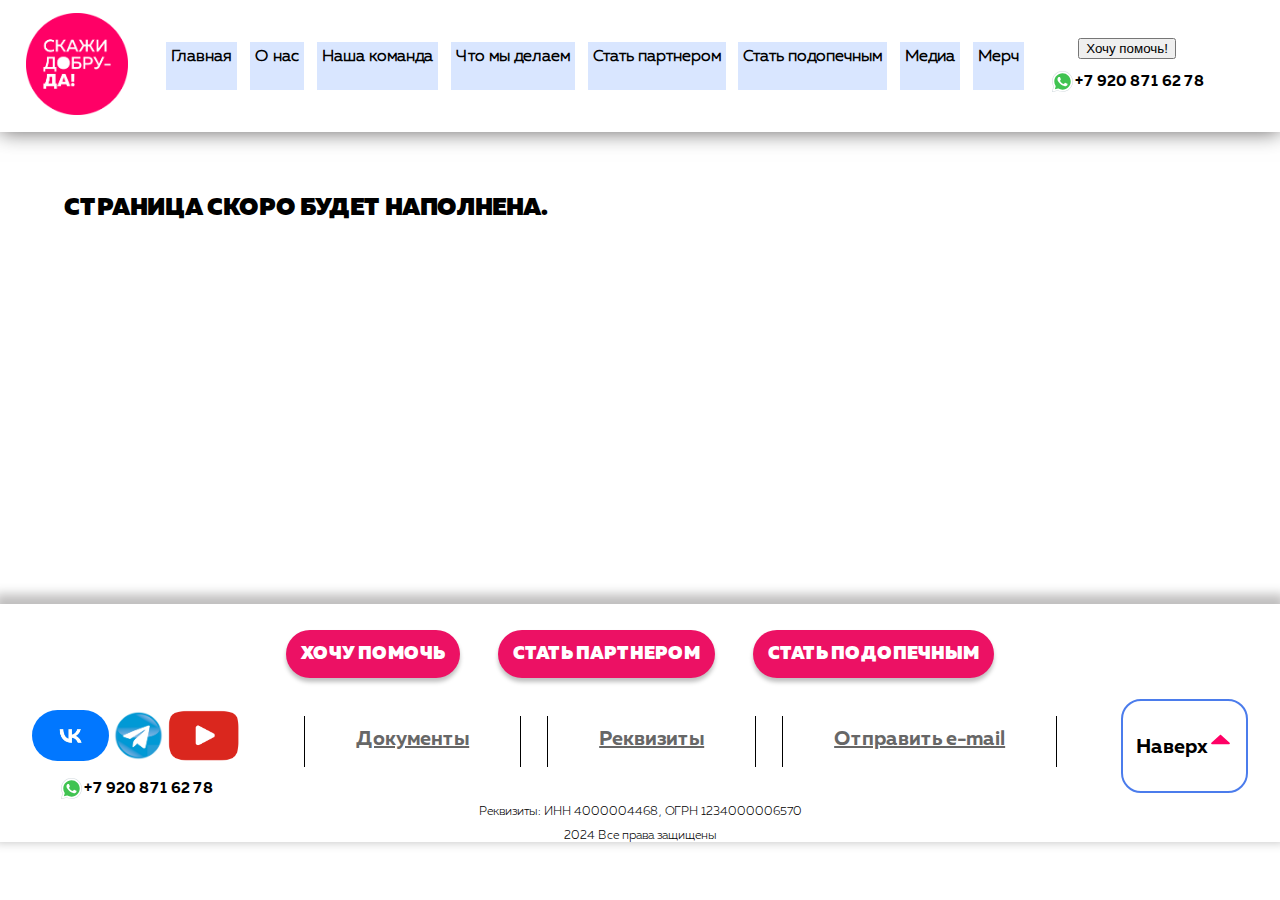
<file: merch.html>
<!DOCTYPE html>
<html lang="en">
<head>
    <meta charset="UTF-8">
    <meta name="viewport" content="width=device-width, initial-scale=1.0">
    <title>Мерч</title>
    <!-- <link rel="stylesheet" href="css/normalize.css"> -->
    <link rel="stylesheet" href="css/merch.css">
    <link rel="stylesheet" href="./css/HeaderStyle.css">
</head>
<body>
    <header id="header_full">
        <div class="LogoSection">
            <img src="./assets/да2 (1).png" alt="logo">
        </div>
        <div class="topnav">
                <div class="topnav_link"><a href="#Home">Главная</a></div>
                <div class="dropdown">
                    <div class="topnav_link" class="dropbtn"><a href="#AboutUs">О нас</a></div>
                    <div class="dropdown-content">
                        <a href="#">Команда</a>
                        <a href="#">Стратегия</a>
                        <a href="#">Отчеты</a>
                        <a href="#">Награды</a>
                        <a href="#">Уставные документы</a>
                    </div>
                </div>
                <div class="topnav_link"><a href="#OurTeam">Наша команда</a></div>
                <div class="dropdown">
                    <div class="topnav_link" class="dropbtn"><a href="#WhatWeDo">Что мы делаем</a></div>
                    <div class="dropdown-content">
                        <a href="#">Дари тепло</a>
                        <a href="#">Доставка радости</a>
                        <a href="#">Ярмарка волонтеров</a>
                        <a href="#">Наши перспективы</a>
                    </div>
                </div>
                <div class="topnav_link"><a href="#Partner">Стать партнером</a></div>
                <div class="topnav_link"><a href="#GetHelp">Стать подопечным</a></div>
                <div class="dropdown">
                    <div class="topnav_link" class="dropbtn"><a href="#Media">Медиа</a></div>
                    <div class="dropdown-content">
                        <a href="#">СМИ о нас</a>
                        <a href="https://vk.com/vazhen_kazhdyj">ВК</a>
                        <a href="https://t.me/vazhen_kazhdyj">Telegram</a>
                        <a href="https://youtube.com/@vazhen-kazhdyj777?si=t2Q6V3gK1wKHmXod">YouTube</a>
                    </div>
                </div>
                <div class="topnav_link"><a href="#Merch">Мерч</a></div>
        </div>
        </div>
        <div class="ButtonSection">
            <div><button class="ButtonHelp" type="button" href="#PayPage">Хочу помочь!</button></div>
            <div class="phone">
                <img src="./assets/icons8-whatsapp.svg" alt="Whatsapp icon">
                <p>+7 920 871 62 78</p>
            </div>
        </div>
    </header>
    <header id="header_mob">
        <div class="LogoSection">
            <img src="./assets/да2 (1).png" alt="logo">
        </div>
        <div class="dropdown">
                <div class="dropbtn"><img src="./assets/hamburger.svg" alt=""></div>
                <div class="dropdown-content">
                    <div class="topnav_link"><a href="#Home">Главная</a></div>
                    <div class="topnav_link"><a href="#AboutUs">О нас</a></div>
                    <div class="sub-content">
                        <a href="#">Команда</a>
                        <a href="#">Стратегия</a>
                        <a href="#">Отчеты</a>
                        <a href="#">Награды</a>
                        <a href="#">Уставные документы</a>
                    </div>
                    <div class="topnav_link"><a href="#OurTeam">Наша команда</a></div>
                    <div class="topnav_link"><a href="#WhatWeDo">Что мы делаем</a></div>
                    <div class="sub-content">
                        <a href="#">Дари тепло</a>
                        <a href="#">Доставка радости</a>
                        <a href="#">Ярмарка волонтеров</a>
                        <a href="#">Наши перспективы</a>
                    </div>
                <div class="topnav_link"><a href="#Partner">Стать партнером</a></div>
                <div class="topnav_link"><a href="#GetHelp">Стать подопечным</a></div>
                <div class="topnav_link"><a href="#Media">Медиа</a></div>
                    <div class="sub-content">
                        <a href="#">СМИ о нас</a>
                        <a href="https://vk.com/vazhen_kazhdyj">ВК</a>
                        <a href="https://t.me/vazhen_kazhdyj">Telegram</a>
                        <a href="https://youtube.com/@vazhen-kazhdyj777?si=t2Q6V3gK1wKHmXod">YouTube</a>
                    </div>
                <div class="topnav_link"><a href="#Merch">Мерч</a></div>
        </div>
        <div class="ButtonSection">
            <div><button class="ButtonHelp" type="button" href="#PayPage">Хочу помочь!</button></div>
            <div class="phone">
                <img src="./assets/icons8-whatsapp.svg" alt="Whatsapp icon">
                <p>+7 920 871 62 78</p>
            </div>
        </div>
    </header>
    <main >
        <div >
            <h2>Страница скоро будет наполнена.</h2>
        </div>
    </main>
    <footer>
        <div class="buttons">
            <a href="#" target="_blank" class="btn1">Хочу помочь </a>
            <a href="#" target="_blank" class="btn1">Стать партнером </a>
            <a href="#" target="_blank" class="btn1">Стать подопечным </a>
        </div>
        <div class="main_part">
            <div class="social">
                <div class="social_icons"><a href="https://vk.com/vazhen_kazhdyj"  target="_blank"><img src="./assets/vk.jpeg" alt="photo" class="vk"></a>
                <a href="https://t.me/vazhen_kazhdyj"target="_blank"><img src="./assets/telegram.jpg" alt="photo" class="telegram"></a>
                <a href="https://youtube.com/@vazhen-kazhdyj777?si=t2Q6V3gK1wKHmXod"  target="_blank"><img src="./assets/youtube.png" alt="photo" class="youtube"></a>
                </div>
                <div class="phone">
                    <img src="./assets/icons8-whatsapp.svg" alt="Whatsapp icon">
                    <p>+7 920 871 62 78</p>
                </div>
            </div>
            <div class="docs">
                <a href="#" target="_blank" class="btn5">Документы </a>
                <a href="#WantToHelp" target="_blank" class="btn5">Реквизиты</a>
                <a href="mailto:vazhen.kazhdyj@gmail.com" target="_blank" class="btn5">Отправить e-mail </a>
            </div>
            <div class="up">
                <a href="#" class="btn6">Наверх<img src="./assets/up-arrow_7465382 1.svg" alt="arrow up"></a>
                
            </div>
        </div>
        <div class="rights">
            <p>Реквизиты: ИНН 4000004468, ОГРН 1234000006570 </p>
            <p>2024 Все права защищены </p>
        </div>
    </footer>
</body>
</html>
</file>
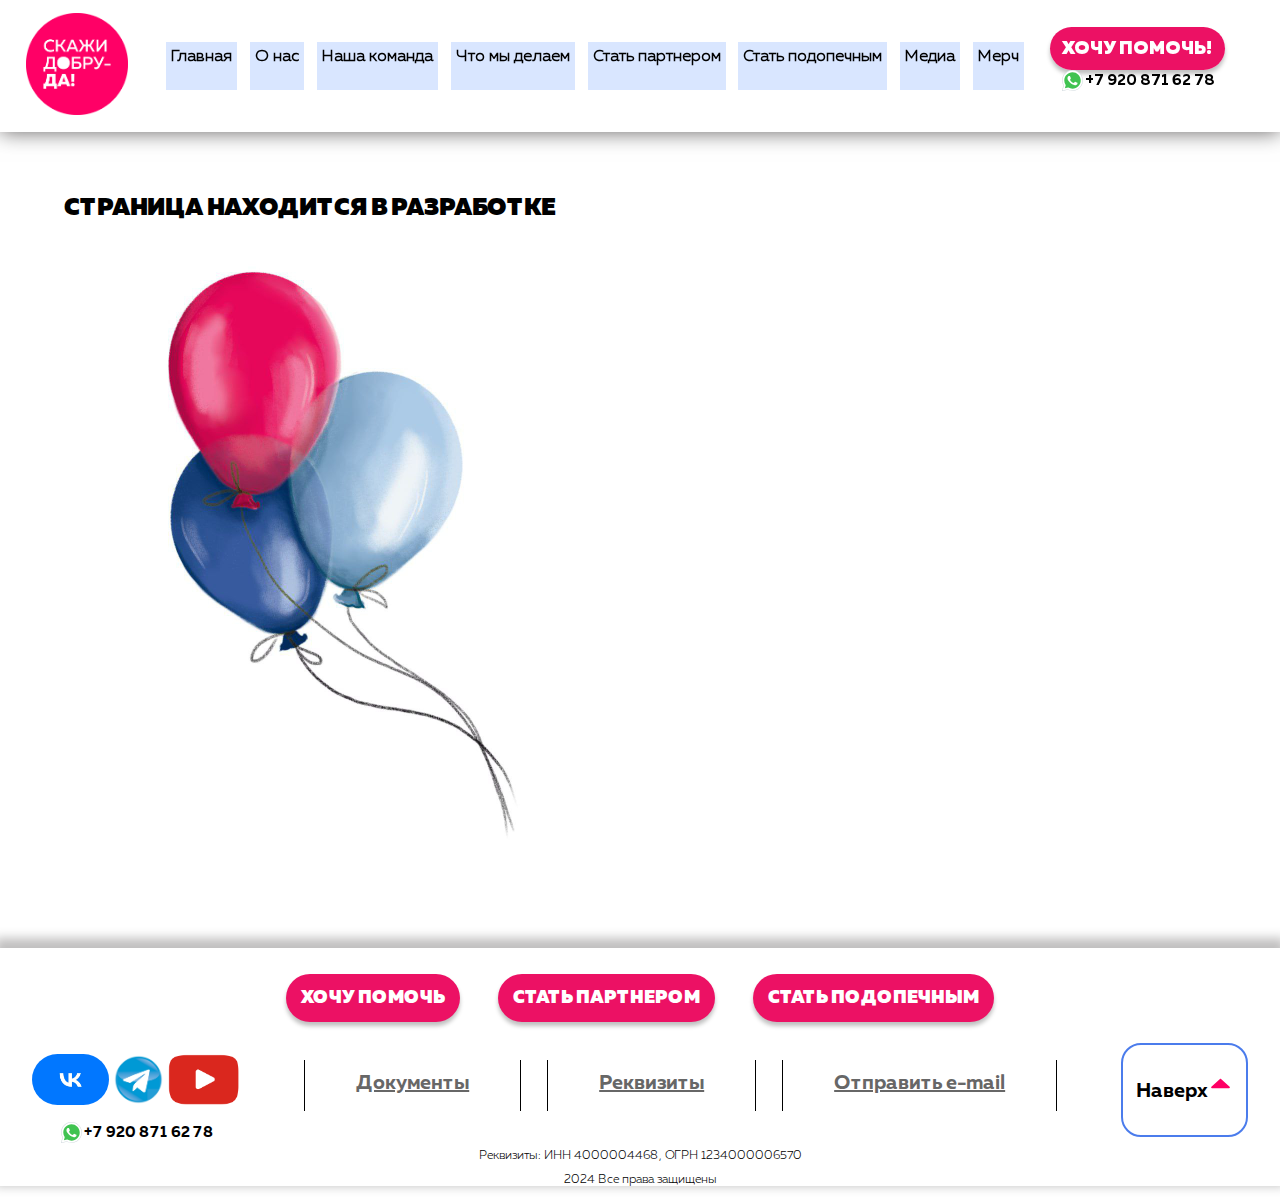
<file: Merch.html>
<!DOCTYPE html>
<html lang="ru">
<head>
    <meta charset="UTF-8">
    <meta name="viewport" content="width=device-width, initial-scale=1.0">
    <title>Мерч</title>
    <link rel="stylesheet" href="./css/Merch.css">
    <link rel="stylesheet" href="./css/HeaderStyle.css">
</head>
<body>
    <header id="header_full">
        <div class="LogoSection">
            <img src="./assets/header/да2 (1).png" alt="logo">
        </div>
        <div class="topnav">
                <div class="topnav_link"><a href="./mainPage.html">Главная</a></div>
                <div class="dropdown">
                    <div class="topnav_link" class="dropbtn"><a href="./Aboutus.html" target="_blank">О нас</a></div>
                    <div class="dropdown-content">
                        <a href="./album.html">Команда</a>
                        <a href="./Aboutus.html">Стратегия</a>
                        <a href="./Aboutus.html">Отчеты</a>
                        <a href="./Aboutus.html">Награды</a>
                        <a href="./Aboutus.html">Уставные документы</a>
                    </div>
                </div>
                <div class="topnav_link"><a href="./album.html">Наша команда</a></div>
                <div class="dropdown">
                    <div class="topnav_link" class="dropbtn"><a href="./WhatWeDo.html">Что мы делаем</a></div>
                    <div class="dropdown-content">
                        <a href="./WhatWeDo.html">Дари тепло</a>
                        <a href="./WhatWeDo.html">Доставка радости</a>
                        <a href="./WhatWeDo.html">Ярмарка волонтеров</a>
                        <a href="./WhatWeDo.html">Наши перспективы</a>
                    </div>
                </div>
                <div class="topnav_link"><a href="./partner.html">Стать партнером</a></div>
                <div class="topnav_link"><a href="./ward.html">Стать подопечным</a></div>
                <div class="dropdown">
                    <div class="topnav_link" class="dropbtn"><a href="./media.html">Медиа</a></div>
                    <div class="dropdown-content">
                        <a href="./media.html">СМИ о нас</a>
                        <a href="https://vk.com/vazhen_kazhdyj">ВК</a>
                        <a href="https://t.me/vazhen_kazhdyj">Telegram</a>
                        <a href="https://youtube.com/@vazhen-kazhdyj777?si=t2Q6V3gK1wKHmXod">YouTube</a>
                    </div>
                </div>
                <div class="topnav_link"><a href="./Merch.html">Мерч</a></div>
        </div>
        </div>
        <div class="ButtonSection">
            <div><a class="ButtonHelp" href="./helpPage.html">Хочу помочь!</a></div>
            <div class="phone">
                <img src="./assets/header/icons8-whatsapp.svg" alt="Whatsapp icon">
                <p>+7 920 871 62 78</p>
            </div>
        </div>

    </header>

    <header id="header_mob">
        <div class="LogoSection">
            <img src="./assets/header/да2 (1).png" alt="logo">
        </div>
        <div class="dropdown">
                <div class="dropbtn"><img src="./assets/header/hamburger.svg" alt=""></div>
                <div class="dropdown-content">
                    <div class="topnav_link"><a href="./mainPage.html">Главная</a></div>
                    <div class="topnav_link"><a href="./Aboutus.html">О нас</a></div>
                    <div class="sub-content">
                        <a href="./Aboutus.html">Команда</a>
                        <a href="./Aboutus.html">Стратегия</a>
                        <a href="./Aboutus.html">Отчеты</a>
                        <a href="./Aboutus.html">Награды</a>
                        <a href="./Aboutus.html">Уставные документы</a>
                    </div>
                    <div class="topnav_link"><a href="./album.html">Наша команда</a></div>
                    <div class="topnav_link"><a href="./WhatWeDo.html">Что мы делаем</a></div>
                    <div class="sub-content">
                        <a href="./WhatWeDo.html">Дари тепло</a>
                        <a href="./WhatWeDo.html">Доставка радости</a>
                        <a href="./WhatWeDo.html">Ярмарка волонтеров</a>
                        <a href="./WhatWeDo.html">Наши перспективы</a>
                    </div>
                <div class="topnav_link"><a href="./partner.html">Стать партнером</a></div>
                <div class="topnav_link"><a href="./ward.html">Стать подопечным</a></div>
                <div class="topnav_link"><a href="./media.html">Медиа</a></div>
                    <div class="sub-content">
                        <a href="./media.html">СМИ о нас</a>
                        <a href="https://vk.com/vazhen_kazhdyj">ВК</a>
                        <a href="https://t.me/vazhen_kazhdyj">Telegram</a>
                        <a href="https://youtube.com/@vazhen-kazhdyj777?si=t2Q6V3gK1wKHmXod">YouTube</a>
                    </div>
                <div class="topnav_link"><a href="./Merch.html">Мерч</a></div>
        </div>
        <div class="ButtonSection">
            <div><a class="ButtonHelp" href="./helpPage.html">Хочу помочь!</a></div>
            <div class="phone">
                <img src="./assets/header/icons8-whatsapp.svg" alt="Whatsapp icon">
                <p>+7 920 871 62 78</p>
            </div>
        </div>
    </header>
    <main>
        
    <h2>Страница находится в разработке</h2>
    <img src="./assets/photo_2023-12-29_11-47-36.jpg" alt="Рисунок">
    </main>
    <footer>
        <div class="buttons">
            <a href="./helpPage.html" target="_blank" class="btn1">Хочу помочь </a>
            <a href="./partner.html" target="_blank" class="btn1">Стать партнером </a>
            <a href="./ward.html" target="_blank" class="btn1">Стать подопечным </a>
        </div>
        <div class="main_part">
            <div class="social">
                <div class="social_icons"><a href="https://vk.com/vazhen_kazhdyj"  target="_blank"><img src="./assets/vk.jpeg" alt="photo" class="vk"></a>
                <a href="https://t.me/vazhen_kazhdyj"target="_blank"><img src="./assets/telegram.jpg" alt="photo" class="telegram"></a>
                <a href="https://youtube.com/@vazhen-kazhdyj777?si=t2Q6V3gK1wKHmXod"  target="_blank"><img src="./assets/youtube.png" alt="photo" class="youtube"></a>
                </div>
                <div class="phone">
                    <img src="./assets/header/icons8-whatsapp.svg" alt="Whatsapp icon">
                    <p>+7 920 871 62 78</p>
                </div>
            </div>
            <div class="docs">
                <a href="https://drive.google.com/drive/folders/1fiPyU7H6hMW3pp0BRYBNvZ40Uw75NXV-?usp=drive_link" target="_blank" class="btn5">Документы </a>
                <a href="./helpPage.html" target="_blank" class="btn5">Реквизиты</a>
                <a href="mailto:vazhen.kazhdyj@gmail.com" target="_blank" class="btn5">Отправить e-mail </a>
            </div>
            <div class="up">
                <a href="#Anchor" class="btn6">Наверх<img src="./assets/up-arrow_7465382 1.svg" alt="arrow up"></a>
                
            </div>
        </div>
        <div class="rights">
            <p>Реквизиты: ИНН 4000004468, ОГРН 1234000006570 </p>
            <p>2024 Все права защищены </p>
        </div>
        
        </footer>
    </body>
    </html>
</file>
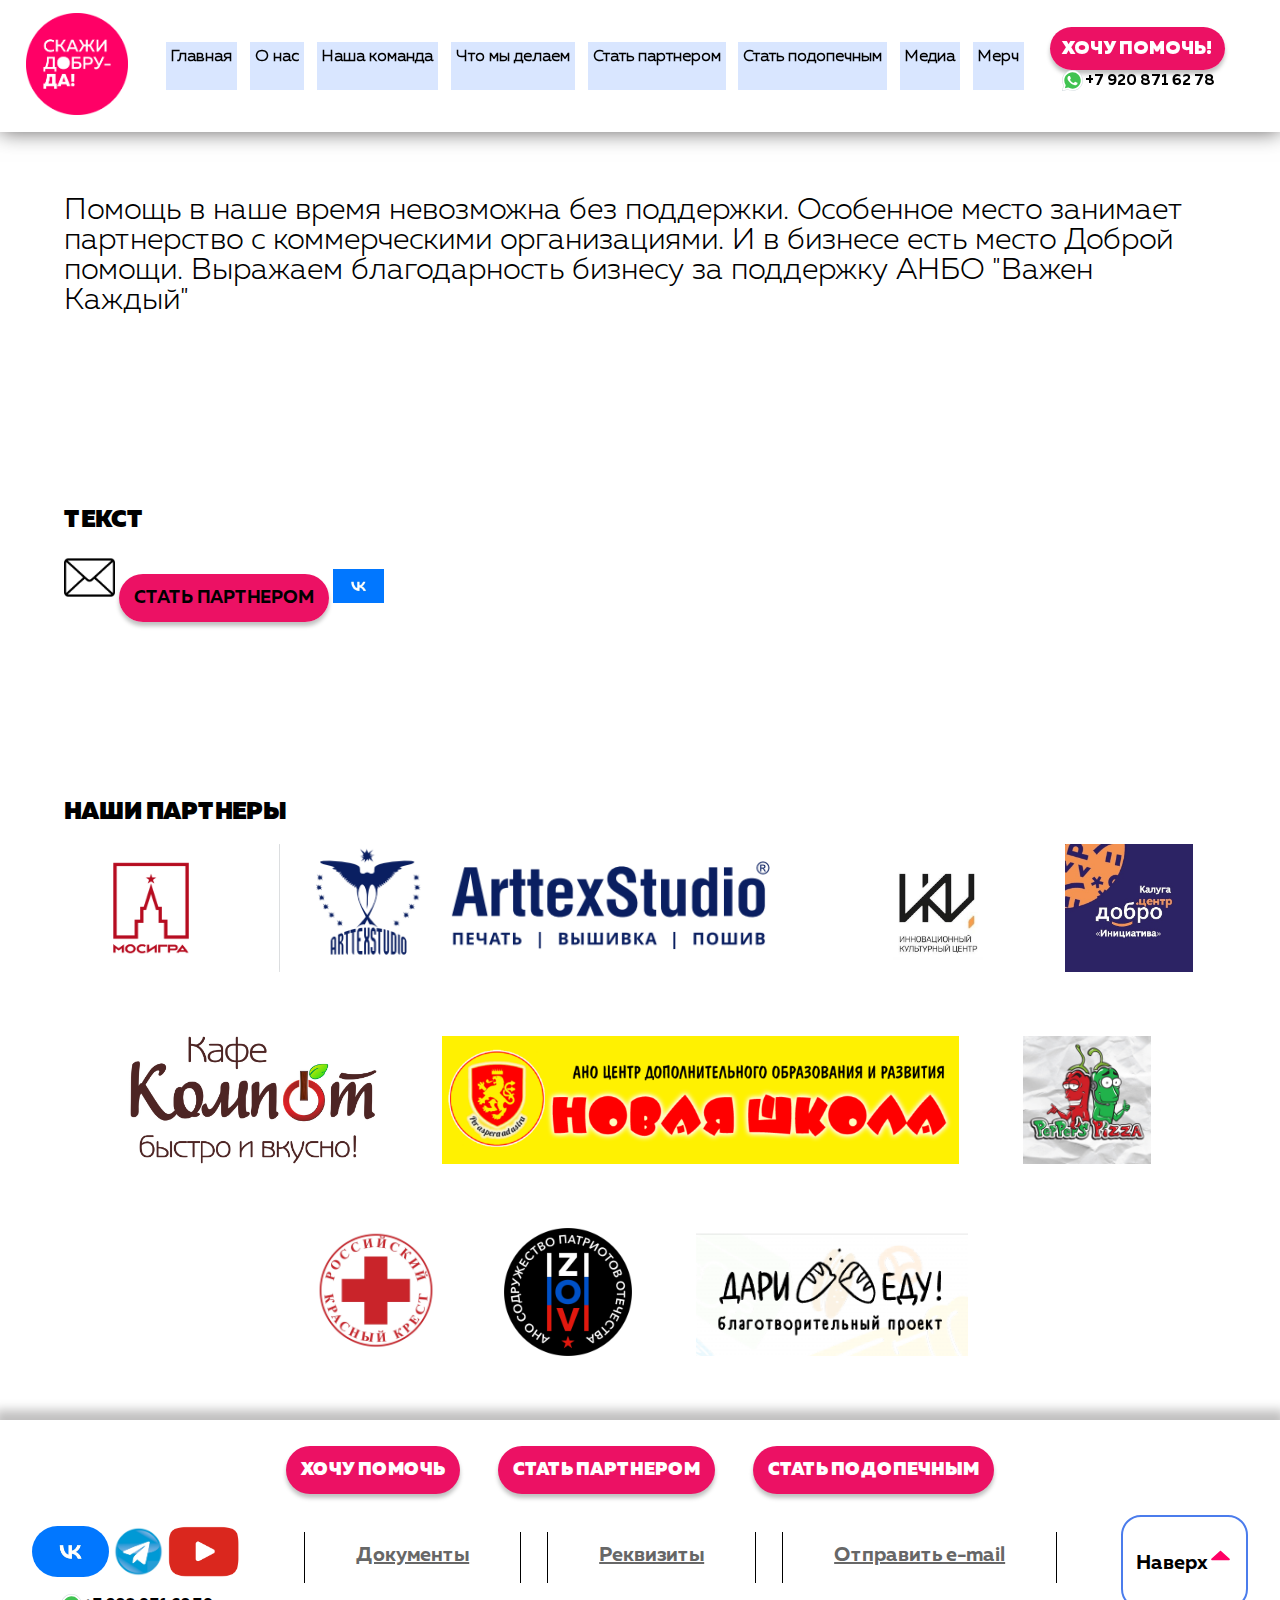
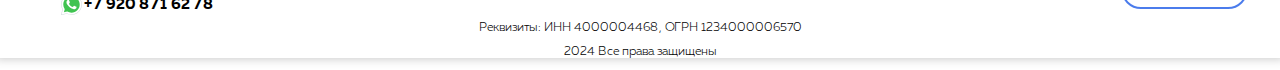
<file: partner.html>
<!DOCTYPE html>
<html lang="en">
<head>
    <meta charset="UTF-8">
    <meta name="viewport" content="width=device-width, initial-scale=1.0">
    <title>Стать партнером</title>
    <!-- <link rel="stylesheet" href="css/normalize.css"> -->
    <link rel="stylesheet" href="css/partner.css">
    <link rel="stylesheet" href="./css/HeaderStyle.css">
</head>
<body>
    <header id="header_full">
        <div class="LogoSection">
            <img src="./assets/header/да2 (1).png" alt="logo">
        </div>
        <div class="topnav">
                <div class="topnav_link"><a href="./mainPage.html">Главная</a></div>
                <div class="dropdown">
                    <div class="topnav_link" class="dropbtn"><a href="./Aboutus.html" target="_blank">О нас</a></div>
                    <div class="dropdown-content">
                        <a href="./album.html">Команда</a>
                        <a href="./Aboutus.html">Стратегия</a>
                        <a href="./Aboutus.html">Отчеты</a>
                        <a href="./Aboutus.html">Награды</a>
                        <a href="./Aboutus.html">Уставные документы</a>
                    </div>
                </div>
                <div class="topnav_link"><a href="./album.html">Наша команда</a></div>
                <div class="dropdown">
                    <div class="topnav_link" class="dropbtn"><a href="./WhatWeDo.html">Что мы делаем</a></div>
                    <div class="dropdown-content">
                        <a href="./WhatWeDo.html">Дари тепло</a>
                        <a href="./WhatWeDo.html">Доставка радости</a>
                        <a href="./WhatWeDo.html">Ярмарка волонтеров</a>
                        <a href="./WhatWeDo.html">Наши перспективы</a>
                    </div>
                </div>
                <div class="topnav_link"><a href="./partner.html">Стать партнером</a></div>
                <div class="topnav_link"><a href="./ward.html">Стать подопечным</a></div>
                <div class="dropdown">
                    <div class="topnav_link" class="dropbtn"><a href="./media.html">Медиа</a></div>
                    <div class="dropdown-content">
                        <a href="./media.html">СМИ о нас</a>
                        <a href="https://vk.com/vazhen_kazhdyj">ВК</a>
                        <a href="https://t.me/vazhen_kazhdyj">Telegram</a>
                        <a href="https://youtube.com/@vazhen-kazhdyj777?si=t2Q6V3gK1wKHmXod">YouTube</a>
                    </div>
                </div>
                <div class="topnav_link"><a href="#Merch">Мерч</a></div>
        </div>
        </div>
        <div class="ButtonSection">
            <div><a class="ButtonHelp" href="./helpPage.html">Хочу помочь!</a></div>
            <div class="phone">
                <img src="./assets/header/icons8-whatsapp.svg" alt="Whatsapp icon">
                <p>+7 920 871 62 78</p>
            </div>
        </div>

    </header>

    <header id="header_mob">
        <div class="LogoSection">
            <img src="./assets/header/да2 (1).png" alt="logo">
        </div>
        <div class="dropdown">
                <div class="dropbtn"><img src="./assets/header/hamburger.svg" alt=""></div>
                <div class="dropdown-content">
                    <div class="topnav_link"><a href="./mainPage.html">Главная</a></div>
                    <div class="topnav_link"><a href="./Aboutus.html">О нас</a></div>
                    <div class="sub-content">
                        <a href="./Aboutus.html">Команда</a>
                        <a href="./Aboutus.html">Стратегия</a>
                        <a href="./Aboutus.html">Отчеты</a>
                        <a href="./Aboutus.html">Награды</a>
                        <a href="./Aboutus.html">Уставные документы</a>
                    </div>
                    <div class="topnav_link"><a href="./album.html">Наша команда</a></div>
                    <div class="topnav_link"><a href="./WhatWeDo.html">Что мы делаем</a></div>
                    <div class="sub-content">
                        <a href="./WhatWeDo.html">Дари тепло</a>
                        <a href="./WhatWeDo.html">Доставка радости</a>
                        <a href="./WhatWeDo.html">Ярмарка волонтеров</a>
                        <a href="./WhatWeDo.html">Наши перспективы</a>
                    </div>
                <div class="topnav_link"><a href="./partner.html">Стать партнером</a></div>
                <div class="topnav_link"><a href="./ward.html">Стать подопечным</a></div>
                <div class="topnav_link"><a href="./media.html">Медиа</a></div>
                    <div class="sub-content">
                        <a href="./media.html">СМИ о нас</a>
                        <a href="https://vk.com/vazhen_kazhdyj">ВК</a>
                        <a href="https://t.me/vazhen_kazhdyj">Telegram</a>
                        <a href="https://youtube.com/@vazhen-kazhdyj777?si=t2Q6V3gK1wKHmXod">YouTube</a>
                    </div>
                <div class="topnav_link"><a href="#Merch">Мерч</a></div>
        </div>
        <div class="ButtonSection">
            <div><a class="ButtonHelp" href="./helpPage.html">Хочу помочь!</a></div>
            <div class="phone">
                <img src="./assets/header/icons8-whatsapp.svg" alt="Whatsapp icon">
                <p>+7 920 871 62 78</p>
            </div>
        </div>
    </header>
    <main id="Anchor">
        <div>
            <p>Помощь в наше время невозможна без поддержки. Особенное место занимает партнерство с коммерческими организациями. И в бизнесе есть место Доброй помощи. Выражаем благодарность бизнесу за поддержку АНБО "Важен Каждый"</p>
        </div>
        <div class="become_partner">
            <h2>ТЕКСТ</h2>
            <div><img src="./assets/letter2.png" alt="Письмо">
            <a class="btn_letter" href="mailto:vazhen.kazhdyj@gmail.com?subject=Запрос%20на%20партнерство&body=Добрый%20день!%20Я%20хотел%20бы%20стать%20вашим%20партнером.">Стать партнером</a>
            <a href="https://vk.com/vazhen_kazhdyj"><img src="./assets/vk.jpeg" alt="ВКонтакте"></a></div>
        </div>
        <h2>Наши партнеры</h2>
        <div class="partners">
            <img src="./assets/мосигра.PNG" alt="Партнер 1" class="img-partners">
            <img src="./assets/студия.png" alt="Партнер 2" class="img-partners">
            <img src="./assets/ин культ центр.jpg" alt="Партнер 3" class="img-partners">
            <img src="./assets/инициатива.jpg" alt="Партнер 4" class="img-partners">
            <img src="./assets/кафе компот.png" alt="Партнер 5" class="img-partners">
            <img src="./assets/новая школа.png" alt="Партнер 6" class="img-partners">
            <img src="./assets/пицца.jpg" alt="Партнер 7" class="img-partners">
            <img src="./assets/рос красный крест.jpg" alt="Партнер 8" class="img-partners">
            <img src="./assets/содружество патриотов.jpg" alt="Партнер 9" class="img-partners">
            <img src="./assets/дари еду.png" alt="Партнер 10" class="img-partners">
        </div>
    </main>
    <footer>
        <div class="buttons">
            <a href="./helpPage.html" target="_blank" class="btn1">Хочу помочь </a>
            <a href="./partner.html" target="_blank" class="btn1">Стать партнером </a>
            <a href="./ward.html" target="_blank" class="btn1">Стать подопечным </a>
        </div>
        <div class="main_part">
            <div class="social">
                <div class="social_icons"><a href="https://vk.com/vazhen_kazhdyj"  target="_blank"><img src="./assets/vk.jpeg" alt="photo" class="vk"></a>
                <a href="https://t.me/vazhen_kazhdyj"target="_blank"><img src="./assets/telegram.jpg" alt="photo" class="telegram"></a>
                <a href="https://youtube.com/@vazhen-kazhdyj777?si=t2Q6V3gK1wKHmXod"  target="_blank"><img src="./assets/youtube.png" alt="photo" class="youtube"></a>
                </div>
                <div class="phone">
                    <img src="./assets/header/icons8-whatsapp.svg" alt="Whatsapp icon">
                    <p>+7 920 871 62 78</p>
                </div>
            </div>
            <div class="docs">
                <a href="https://drive.google.com/drive/folders/1fiPyU7H6hMW3pp0BRYBNvZ40Uw75NXV-?usp=drive_link" target="_blank" class="btn5">Документы </a>
                <a href="./helpPage.html" target="_blank" class="btn5">Реквизиты</a>
                <a href="mailto:vazhen.kazhdyj@gmail.com" target="_blank" class="btn5">Отправить e-mail </a>
            </div>
            <div class="up">
                <a href="#Anchor" class="btn6">Наверх<img src="./assets/up-arrow_7465382 1.svg" alt="arrow up"></a>
                
            </div>
        </div>
        <div class="rights">
            <p>Реквизиты: ИНН 4000004468, ОГРН 1234000006570 </p>
            <p>2024 Все права защищены </p>
        </div>
        
        </footer>
</body>
</html>
</file>
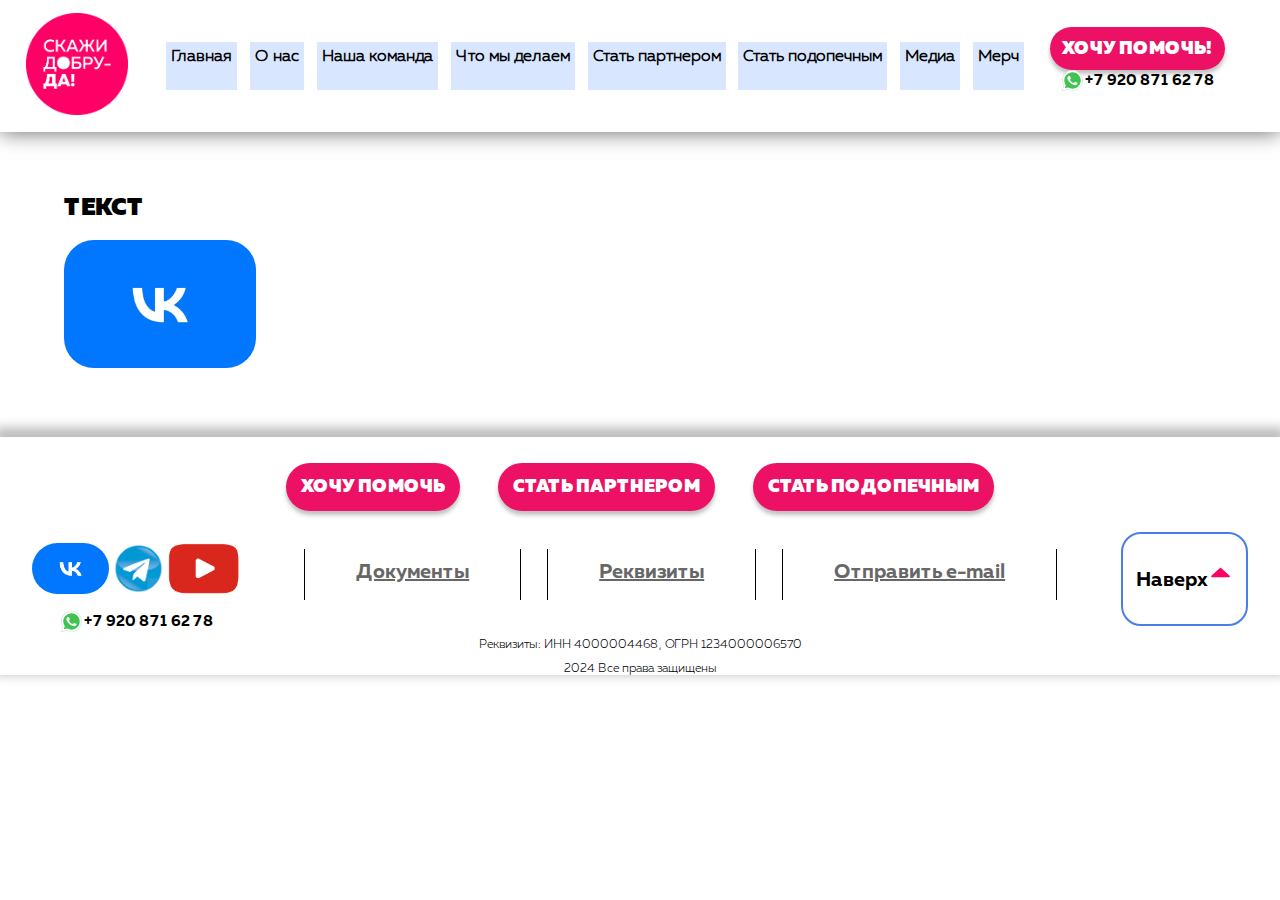
<file: ward.html>
<!DOCTYPE html>
<html lang="en">
<head>
    <meta charset="UTF-8">
    <meta name="viewport" content="width=device-width, initial-scale=1.0">
    <title>Стать подопечным</title>
    <!-- <link rel="stylesheet" href="css/normalize.css"> -->
    <link rel="stylesheet" href="css/ward.css">
    <link rel="stylesheet" href="./css/HeaderStyle.css">
</head>
<body>
    <header id="header_full">
        <div class="LogoSection">
            <img src="./assets/header/да2 (1).png" alt="logo">
        </div>
        <div class="topnav">
                <div class="topnav_link"><a href="./mainPage.html">Главная</a></div>
                <div class="dropdown">
                    <div class="topnav_link" class="dropbtn"><a href="./Aboutus.html" target="_blank">О нас</a></div>
                    <div class="dropdown-content">
                        <a href="./album.html">Команда</a>
                        <a href="./Aboutus.html">Стратегия</a>
                        <a href="./Aboutus.html">Отчеты</a>
                        <a href="./Aboutus.html">Награды</a>
                        <a href="./Aboutus.html">Уставные документы</a>
                    </div>
                </div>
                <div class="topnav_link"><a href="./album.html">Наша команда</a></div>
                <div class="dropdown">
                    <div class="topnav_link" class="dropbtn"><a href="./WhatWeDo.html">Что мы делаем</a></div>
                    <div class="dropdown-content">
                        <a href="./WhatWeDo.html">Дари тепло</a>
                        <a href="./WhatWeDo.html">Доставка радости</a>
                        <a href="./WhatWeDo.html">Ярмарка волонтеров</a>
                        <a href="./WhatWeDo.html">Наши перспективы</a>
                    </div>
                </div>
                <div class="topnav_link"><a href="./partner.html">Стать партнером</a></div>
                <div class="topnav_link"><a href="./ward.html">Стать подопечным</a></div>
                <div class="dropdown">
                    <div class="topnav_link" class="dropbtn"><a href="./media.html">Медиа</a></div>
                    <div class="dropdown-content">
                        <a href="./media.html">СМИ о нас</a>
                        <a href="https://vk.com/vazhen_kazhdyj">ВК</a>
                        <a href="https://t.me/vazhen_kazhdyj">Telegram</a>
                        <a href="https://youtube.com/@vazhen-kazhdyj777?si=t2Q6V3gK1wKHmXod">YouTube</a>
                    </div>
                </div>
                <div class="topnav_link"><a href="#Merch">Мерч</a></div>
        </div>
        </div>
        <div class="ButtonSection">
            <div><a class="ButtonHelp" href="./helpPage.html">Хочу помочь!</a></div>
            <div class="phone">
                <img src="./assets/header/icons8-whatsapp.svg" alt="Whatsapp icon">
                <p>+7 920 871 62 78</p>
            </div>
        </div>

    </header>

    <header id="header_mob">
        <div class="LogoSection">
            <img src="./assets/header/да2 (1).png" alt="logo">
        </div>
        <div class="dropdown">
                <div class="dropbtn"><img src="./assets/header/hamburger.svg" alt=""></div>
                <div class="dropdown-content">
                    <div class="topnav_link"><a href="./mainPage.html">Главная</a></div>
                    <div class="topnav_link"><a href="./Aboutus.html">О нас</a></div>
                    <div class="sub-content">
                        <a href="./Aboutus.html">Команда</a>
                        <a href="./Aboutus.html">Стратегия</a>
                        <a href="./Aboutus.html">Отчеты</a>
                        <a href="./Aboutus.html">Награды</a>
                        <a href="./Aboutus.html">Уставные документы</a>
                    </div>
                    <div class="topnav_link"><a href="./album.html">Наша команда</a></div>
                    <div class="topnav_link"><a href="./WhatWeDo.html">Что мы делаем</a></div>
                    <div class="sub-content">
                        <a href="./WhatWeDo.html">Дари тепло</a>
                        <a href="./WhatWeDo.html">Доставка радости</a>
                        <a href="./WhatWeDo.html">Ярмарка волонтеров</a>
                        <a href="./WhatWeDo.html">Наши перспективы</a>
                    </div>
                <div class="topnav_link"><a href="./partner.html">Стать партнером</a></div>
                <div class="topnav_link"><a href="./ward.html">Стать подопечным</a></div>
                <div class="topnav_link"><a href="./media.html">Медиа</a></div>
                    <div class="sub-content">
                        <a href="./media.html">СМИ о нас</a>
                        <a href="https://vk.com/vazhen_kazhdyj">ВК</a>
                        <a href="https://t.me/vazhen_kazhdyj">Telegram</a>
                        <a href="https://youtube.com/@vazhen-kazhdyj777?si=t2Q6V3gK1wKHmXod">YouTube</a>
                    </div>
                <div class="topnav_link"><a href="#Merch">Мерч</a></div>
        </div>
        <div class="ButtonSection">
            <div><a class="ButtonHelp" href="./helpPage.html">Хочу помочь!</a></div>
            <div class="phone">
                <img src="./assets/header/icons8-whatsapp.svg" alt="Whatsapp icon">
                <p>+7 920 871 62 78</p>
            </div>
        </div>
    </header>
    <main id="Anchor">
        <div >
            <h2>ТЕКСТ</h2>
        </div>
        <div>
            <a class="ward_vk" href="https://vk.com/im?sel=-198308109"  target="_blank"><img src="./assets/vk.jpeg" alt="ВКонтакте"></a>
        </div>
    </main>
    <footer>
        <div class="buttons">
            <a href="./helpPage.html" target="_blank" class="btn1">Хочу помочь </a>
            <a href="./partner.html" target="_blank" class="btn1">Стать партнером </a>
            <a href="./ward.html" target="_blank" class="btn1">Стать подопечным </a>
        </div>
        <div class="main_part">
            <div class="social">
                <div class="social_icons"><a href="https://vk.com/vazhen_kazhdyj"  target="_blank"><img src="./assets/vk.jpeg" alt="photo" class="vk"></a>
                <a href="https://t.me/vazhen_kazhdyj"target="_blank"><img src="./assets/telegram.jpg" alt="photo" class="telegram"></a>
                <a href="https://youtube.com/@vazhen-kazhdyj777?si=t2Q6V3gK1wKHmXod"  target="_blank"><img src="./assets/youtube.png" alt="photo" class="youtube"></a>
                </div>
                <div class="phone">
                    <img src="./assets/header/icons8-whatsapp.svg" alt="Whatsapp icon">
                    <p>+7 920 871 62 78</p>
                </div>
            </div>
            <div class="docs">
                <a href="https://drive.google.com/drive/folders/1fiPyU7H6hMW3pp0BRYBNvZ40Uw75NXV-?usp=drive_link" target="_blank" class="btn5">Документы </a>
                <a href="./helpPage.html" target="_blank" class="btn5">Реквизиты</a>
                <a href="mailto:vazhen.kazhdyj@gmail.com" target="_blank" class="btn5">Отправить e-mail </a>
            </div>
            <div class="up">
                <a href="#Anchor" class="btn6">Наверх<img src="./assets/up-arrow_7465382 1.svg" alt="arrow up"></a>
                
            </div>
        </div>
        <div class="rights">
            <p>Реквизиты: ИНН 4000004468, ОГРН 1234000006570 </p>
            <p>2024 Все права защищены </p>
        </div>
        
        </footer>
</body>
</html>
</file>
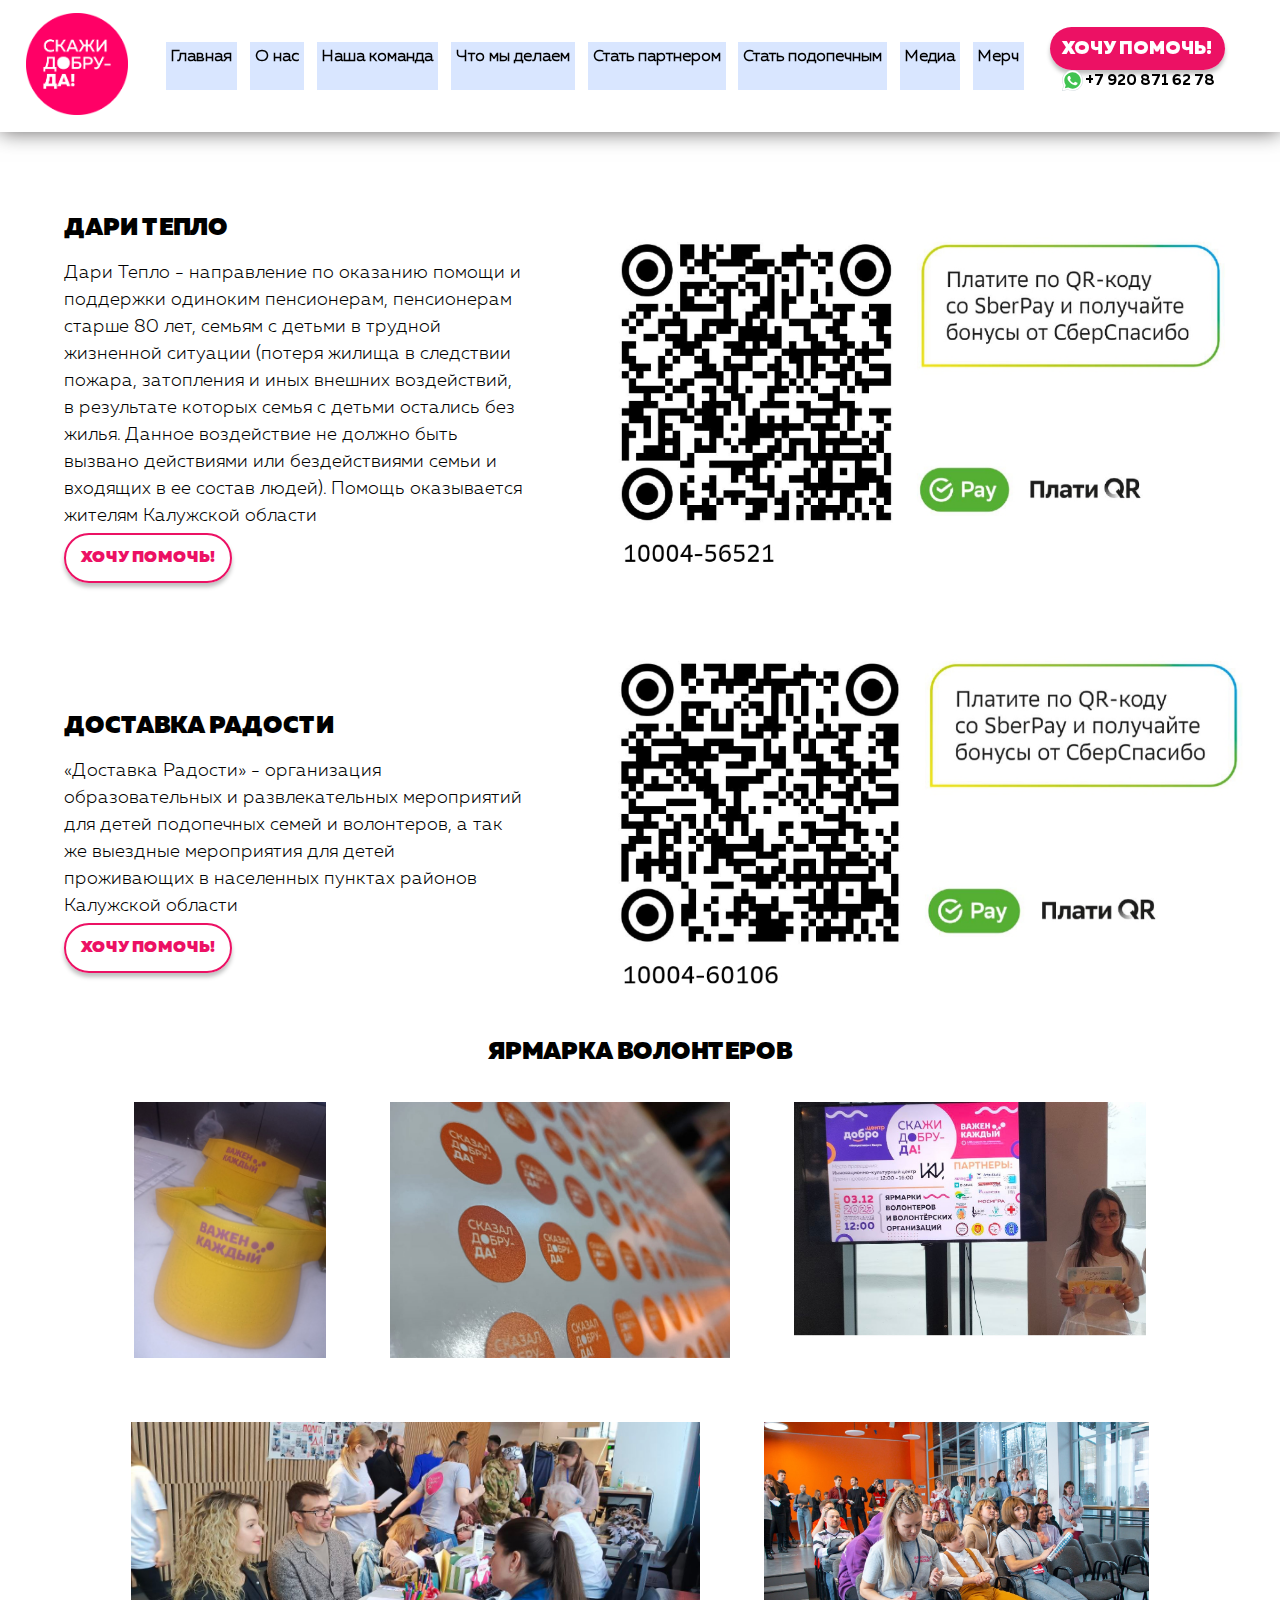
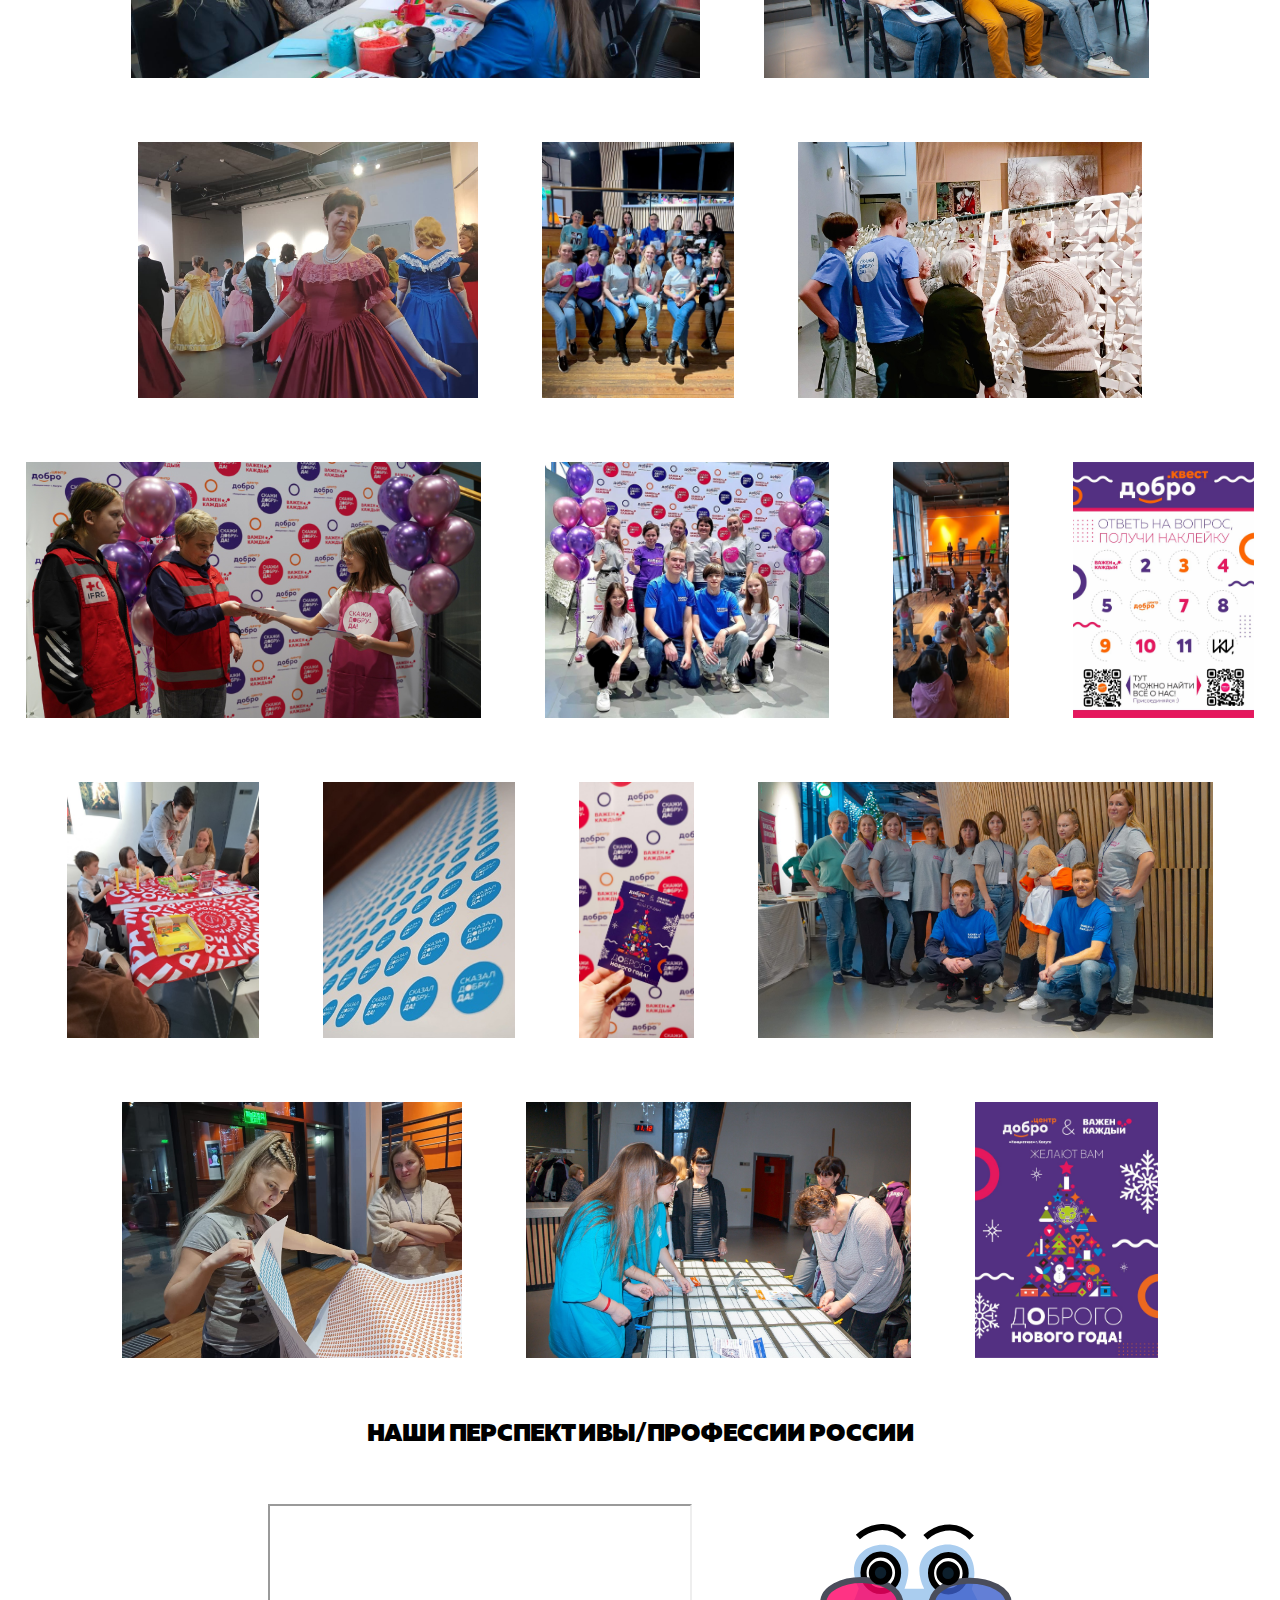
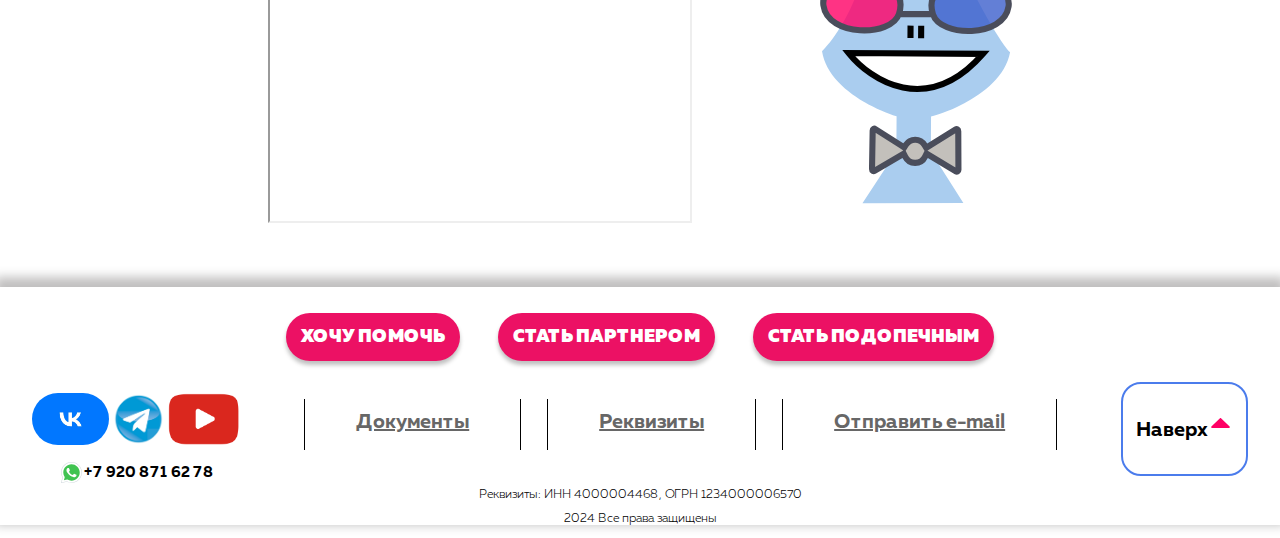
<file: WhatWeDo.html>
<!DOCTYPE html>
<html lang="en">
<head>
    <meta charset="UTF-8">
    <meta name="viewport" content="width=device-width, initial-scale=1.0">
    <link rel="stylesheet" href="./WhatWeDo.css">
    <link rel="stylesheet" href="./css/HeaderStyle.css">
    <title>Document</title>
</head>
<body>
    <header id="header_full">
        <div class="LogoSection">
            <img src="./assets/header/да2 (1).png" alt="logo">
        </div>
        <div class="topnav">
                <div class="topnav_link"><a href="./mainPage.html">Главная</a></div>
                <div class="dropdown">
                    <div class="topnav_link" class="dropbtn"><a href="./Aboutus.html" target="_blank">О нас</a></div>
                    <div class="dropdown-content">
                        <a href="./album.html">Команда</a>
                        <a href="./Aboutus.html">Стратегия</a>
                        <a href="./Aboutus.html">Отчеты</a>
                        <a href="./Aboutus.html">Награды</a>
                        <a href="./Aboutus.html">Уставные документы</a>
                    </div>
                </div>
                <div class="topnav_link"><a href="./album.html">Наша команда</a></div>
                <div class="dropdown">
                    <div class="topnav_link" class="dropbtn"><a href="./WhatWeDo.html">Что мы делаем</a></div>
                    <div class="dropdown-content">
                        <a href="./WhatWeDo.html">Дари тепло</a>
                        <a href="./WhatWeDo.html">Доставка радости</a>
                        <a href="./WhatWeDo.html">Ярмарка волонтеров</a>
                        <a href="./WhatWeDo.html">Наши перспективы</a>
                    </div>
                </div>
                <div class="topnav_link"><a href="./partner.html">Стать партнером</a></div>
                <div class="topnav_link"><a href="./ward.html">Стать подопечным</a></div>
                <div class="dropdown">
                    <div class="topnav_link" class="dropbtn"><a href="./media.html">Медиа</a></div>
                    <div class="dropdown-content">
                        <a href="./media.html">СМИ о нас</a>
                        <a href="https://vk.com/vazhen_kazhdyj">ВК</a>
                        <a href="https://t.me/vazhen_kazhdyj">Telegram</a>
                        <a href="https://youtube.com/@vazhen-kazhdyj777?si=t2Q6V3gK1wKHmXod">YouTube</a>
                    </div>
                </div>
                <div class="topnav_link"><a href="#Merch">Мерч</a></div>
        </div>
        </div>
        <div class="ButtonSection">
            <div><a class="ButtonHelp" href="./helpPage.html">Хочу помочь!</a></div>
            <div class="phone">
                <img src="./assets/header/icons8-whatsapp.svg" alt="Whatsapp icon">
                <p>+7 920 871 62 78</p>
            </div>
        </div>

    </header>

    <header id="header_mob">
        <div class="LogoSection">
            <img src="./assets/header/да2 (1).png" alt="logo">
        </div>
        <div class="dropdown">
                <div class="dropbtn"><img src="./assets/header/hamburger.svg" alt=""></div>
                <div class="dropdown-content">
                    <div class="topnav_link"><a href="./mainPage.html">Главная</a></div>
                    <div class="topnav_link"><a href="./Aboutus.html">О нас</a></div>
                    <div class="sub-content">
                        <a href="./Aboutus.html">Команда</a>
                        <a href="./Aboutus.html">Стратегия</a>
                        <a href="./Aboutus.html">Отчеты</a>
                        <a href="./Aboutus.html">Награды</a>
                        <a href="./Aboutus.html">Уставные документы</a>
                    </div>
                    <div class="topnav_link"><a href="./album.html">Наша команда</a></div>
                    <div class="topnav_link"><a href="./WhatWeDo.html">Что мы делаем</a></div>
                    <div class="sub-content">
                        <a href="./WhatWeDo.html">Дари тепло</a>
                        <a href="./WhatWeDo.html">Доставка радости</a>
                        <a href="./WhatWeDo.html">Ярмарка волонтеров</a>
                        <a href="./WhatWeDo.html">Наши перспективы</a>
                    </div>
                <div class="topnav_link"><a href="./partner.html">Стать партнером</a></div>
                <div class="topnav_link"><a href="./ward.html">Стать подопечным</a></div>
                <div class="topnav_link"><a href="./media.html">Медиа</a></div>
                    <div class="sub-content">
                        <a href="./media.html">СМИ о нас</a>
                        <a href="https://vk.com/vazhen_kazhdyj">ВК</a>
                        <a href="https://t.me/vazhen_kazhdyj">Telegram</a>
                        <a href="https://youtube.com/@vazhen-kazhdyj777?si=t2Q6V3gK1wKHmXod">YouTube</a>
                    </div>
                <div class="topnav_link"><a href="#Merch">Мерч</a></div>
        </div>
        <div class="ButtonSection">
            <div><a class="ButtonHelp" href="./helpPage.html">Хочу помочь!</a></div>
            <div class="phone">
                <img src="./assets/header/icons8-whatsapp.svg" alt="Whatsapp icon">
                <p>+7 920 871 62 78</p>
            </div>
        </div>
    </header>
    <main id="Anchor">
        <div class="DariTeplo">
            <div>
                <h2>Дари тепло</h2>
                <p>Дари Тепло - направление по оказанию помощи и поддержки одиноким пенсионерам, пенсионерам старше 80 лет, семьям с детьми в трудной жизненной ситуации (потеря жилища в следствии пожара, затопления и иных внешних воздействий, в результате которых семья с детьми остались без жилья. Данное воздействие не должно быть вызвано действиями или бездействиями семьи и входящих в ее состав людей). Помощь оказывается жителям Калужской области</p>
                <a class="ButtonHelp" href="./helpPage.html">Хочу помочь!</a>
            </div>
            <img src="./assets/Дари Тепло_QR_page-0001 1.png" alt="QR code">
        </div>
        <div class="Dostavka">
            <div>
                <h2>Доставка радости</h2>
                <p>«Доставка Радости» - организация образовательных и развлекательных мероприятий для детей подопечных семей и волонтеров, а так же выездные мероприятия для детей проживающих в населенных пунктах районов Калужской области</p>
                <a class="ButtonHelp" target="_blank" href="./helpPage.html">Хочу помочь!</a>
            </div>
            <img src="./assets/Доставка Радости_QR_page-0001 1.png" alt="QR code">
        </div>
        <div class="Volonterov">
            <h2>Ярмарка волонтеров</h2>
            <div>
                <img class="Volonterov_img" src="./assets/Volontery/drive-download-20231225T134255Z-001/46HvH4uTDcg.jpg" alt="1">
                <img class="Volonterov_img" src="./assets/Volontery/drive-download-20231225T134255Z-001/aUhBacyZuIs.jpg" alt="2">
                <img class="Volonterov_img" src="./assets/Volontery/drive-download-20231225T134255Z-001/AyfCf3xGtUc.jpg" alt="3">
                <img class="Volonterov_img" src="./assets/Volontery/drive-download-20231225T134255Z-001/e_YkiEYqI1Q.jpg" alt="4">
                <img class="Volonterov_img" src="./assets/Volontery/drive-download-20231225T134255Z-001/etVZYK0M-HE.jpg" alt="5">
                <img class="Volonterov_img" src="./assets/Volontery/drive-download-20231225T134255Z-001/fgvxqQjXt6k.jpg" alt="6">
                <img class="Volonterov_img" src="./assets/Volontery/drive-download-20231225T134255Z-001/I6M47Q9KHdQ.jpg" alt="7">
                <img class="Volonterov_img" src="./assets/Volontery/drive-download-20231225T134255Z-001/Ip5jRsMa8is.jpg" alt="8">
                <img class="Volonterov_img" src="./assets/Volontery/drive-download-20231225T134255Z-001/p_Ng0R-lYq8.jpg" alt="9">
                <img class="Volonterov_img" src="./assets/Volontery/drive-download-20231225T134255Z-001/rEfHl6kxLqs.jpg" alt="10">
                <img class="Volonterov_img" src="./assets/Volontery/drive-download-20231225T134255Z-001/RsQ3xA6z4Ks.jpg" alt="11">
                <img class="Volonterov_img" src="./assets/Volontery/drive-download-20231225T134255Z-001/photo_2023-11-01_13-40-33.jpg" alt="12">
                <img class="Volonterov_img" src="./assets/Volontery/drive-download-20231225T134255Z-001/s8ABQuOU5Zo.jpg" alt="13">
                <img class="Volonterov_img" src="./assets/Volontery/drive-download-20231225T134255Z-001/sb_WKJSETHo.jpg" alt="14">
                <img class="Volonterov_img" src="./assets/Volontery/drive-download-20231225T134255Z-001/TDYmYIp41VQ.jpg" alt="15">
                <img class="Volonterov_img" src="./assets/Volontery/drive-download-20231225T134255Z-001/trNSnhvtq08.jpg" alt="16">
                <img class="Volonterov_img" src="./assets/Volontery/drive-download-20231225T134255Z-001/vtHYgumU05w.jpg" alt="17">
                <img class="Volonterov_img" src="./assets/Volontery/drive-download-20231225T134255Z-001/wKwOjmj_EZA.jpg" alt="18">
                <img class="Volonterov_img" src="./assets/Volontery/drive-download-20231225T134255Z-001/Открытка.jpg" alt="Открытка">
            </div>
        </div>
        <div class="Perspektivi">
            <h2>Наши перспективы/Профессии России</h2>
            <div class="video">
                <iframe width="420" height="315" src="https://www.youtube.com/embed/7vriobrVgm8?si=LfX_hw-1NBmvHt9E" allow="accelerometer; autoplay; clipboard-write; encrypted-media; gyroscope; picture-in-picture; web-share" allowfullscreen></iframe></iframe>
                <img src="./assets/Frog.svg" alt="Иллюстрация лягушка">
            </div>
        </div>
    </main>
    <footer>
        <div class="buttons">
            <a href="./helpPage.html" target="_blank" class="btn1">Хочу помочь </a>
            <a href="./partner.html" target="_blank" class="btn1">Стать партнером </a>
            <a href="./ward.html" target="_blank" class="btn1">Стать подопечным </a>
        </div>
        <div class="main_part">
            <div class="social">
                <div class="social_icons"><a href="https://vk.com/vazhen_kazhdyj"  target="_blank"><img src="./assets/vk.jpeg" alt="photo" class="vk"></a>
                <a href="https://t.me/vazhen_kazhdyj"target="_blank"><img src="./assets/telegram.jpg" alt="photo" class="telegram"></a>
                <a href="https://youtube.com/@vazhen-kazhdyj777?si=t2Q6V3gK1wKHmXod"  target="_blank"><img src="./assets/youtube.png" alt="photo" class="youtube"></a>
                </div>
                <div class="phone">
                    <img src="./assets/header/icons8-whatsapp.svg" alt="Whatsapp icon">
                    <p>+7 920 871 62 78</p>
                </div>
            </div>
            <div class="docs">
                <a href="https://drive.google.com/drive/folders/1fiPyU7H6hMW3pp0BRYBNvZ40Uw75NXV-?usp=drive_link" target="_blank" class="btn5">Документы </a>
                <a href="./helpPage.html" target="_blank" class="btn5">Реквизиты</a>
                <a href="mailto:vazhen.kazhdyj@gmail.com" target="_blank" class="btn5">Отправить e-mail </a>
            </div>
            <div class="up">
                <a href="#Anchor" class="btn6">Наверх<img src="./assets/up-arrow_7465382 1.svg" alt="arrow up"></a>
                
            </div>
        </div>
        <div class="rights">
            <p>Реквизиты: ИНН 4000004468, ОГРН 1234000006570 </p>
            <p>2024 Все права защищены </p>
        </div>
        
        </footer>
</body>
</html>
</file>
<file: aboutus.css>
@font-face {
    font-family: MullerBold;
    src: url(./assets/fonts/MullerBold.woff);
}
@font-face {
    font-family: MullerLight;
    src: url(./assets/fonts/MullerLight.woff);
}
@font-face {
    font-family: MullerBlack;
    src: url(./assets/fonts/MullerBlack.woff);
}
body {
    margin: 0px;
}

/*Начало страницы о нас */
h2 {
    font-family:'MullerBlack';
    font-size: 24px;
    font-weight: 500;
    text-transform: uppercase;
}
h4 {
    font-family:'MullerBold';
    font-size: 22px;
    font-weight: 300;
    text-align: center;
}
.team{
    display: flex;
    flex-direction: column;
    align-items: center;
    margin-left: 5vw;
    margin-right: 5vw;
    margin-top: 3vw;
}
.photos{
    display: flex;
    flex-direction: row;
    flex-wrap: wrap;
    gap: 2vw;
}
.member {
    max-width: 20vw;
}
.member p {
    font-family: 'MullerLight';
    font-size: 18px;
    line-height: 1.3;
    text-align: center;
}
.member img {
    max-height: 25vw;
    width: auto;
    border-radius: 5px;
    border:3px solid #EC1164;
    padding:5px;
}
.voluntier a {
    text-decoration: none;
    color: #fff;
    background-color: #4B7CEC;
    border-radius: 35px;
    padding:15px;
    margin-top:30px;
    text-align: center;
    font-size: 20px;
    font-family: 'MullerBlack';
    text-transform: uppercase;
    box-shadow: 0px 4px 4px 0px rgba(0, 0, 0, 0.25);
}
.voluntier a:hover {
    background-color: #245bdb;
    box-shadow: none;
}
.strategy{
    background-color: rgb(249, 240, 227);
    width: 98vw;
    display: flex;
    flex-direction: column;
    align-items: center;
    margin-top: 5vw;
    padding-bottom: 3vw;
    padding-top: 1vw;
}
.strategy p {
    font-family: 'MullerLight';
    font-size: 18px;
    line-height: 1.3;
    text-align: center;
}
.strategy a{
    text-decoration: none;
    color: #EC1164;
    background-color: white;
    border:2px #EC1164 solid;
    border-radius: 35px;
    padding:15px;
    margin-top:30px;
    text-align: center;
    font-size: 16px;
    font-family: 'MullerBlack';
    text-transform: uppercase;
    box-shadow: 0px 4px 4px 0px rgba(0, 0, 0, 0.25);
}
.strategy a:hover{
    box-shadow: none;
    background-color: #f3f4fd;
}
.reports {
    display: flex;
    flex-direction: column;
    align-items: center;
}
.reports p {
    font-family: 'MullerLight';
    font-size: 18px;
    line-height: 1.3;
    text-align: center;
}
.rewards h2 {
    text-align: center;
}
.rewards div {
    display: flex;
    flex-direction: row;
    flex-wrap: wrap;
    gap: 2vw;
    justify-content: center;
}
.reward_doc {
    border:2px solid #EC1164;
    border-radius: 5px;
    padding:5px;
    max-height: 30vw;
    width: auto;
}
.our_docs h2 {
    text-align: center;
    margin-top: 5vw;
}
.our_docs div {
    display: flex;
    flex-direction: row;
    flex-wrap: wrap;
    gap: 2vw;
    justify-content: center;
}
.doc {
    border:2px solid #EC1164;
    border-radius: 5px;
    padding:5px;
    max-height: 30vw;
    width: auto;
}
.ustav{
    background-color: rgb(249, 240, 227);
    width: 98vw;
    display: flex;
    flex-direction: column;
    align-items: center;
    margin-top: 5vw;
    padding-bottom: 3vw;
    padding-top: 1vw;
}
.ustav a{
    text-decoration: none;
    color: #EC1164;
    background-color: white;
    border:2px #EC1164 solid;
    border-radius: 35px;
    padding:15px;
    margin-top:30px;
    text-align: center;
    font-size: 16px;
    font-family: 'MullerBlack';
    text-transform: uppercase;
    box-shadow: 0px 4px 4px 0px rgba(0, 0, 0, 0.25);
}
.ustav a:hover{
    box-shadow: none;
    background-color: #f3f4fd;
}

    @media all and (max-width:600px){
        h2 {
            font-size: 20px;
        }
        h4 {
            font-size: 18px;
        }
        .team{
            margin-left: 1vw;
            margin-right: 1vw;
            margin-top: 1vw;
        }
        .photos{
            flex-direction: column;
            gap: 1vw;
        }
        .member {
            max-width: 65vw;
        }
        .member p {
            font-size: 16px;
        }
        .member img {
            max-height: 80vw;
            width: auto;
        }
        .voluntier a {
            padding:10px;
            font-size: 12px;
        }
        .strategy{
            margin-top: 10vw;
        }
        .strategy p {
            font-size: 16px;
        }
        .strategy a{
            padding:10px;
            margin-top:2vw;
            font-size: 12px;
        }
        .reports p {
            font-size: 16px;
        }
        .rewards div {
            flex-direction: column;
            gap: 1vw;
            align-items: center;
        }
        .reward_doc {
            max-width: fit-content;
            height: auto;
        }
        .our_docs div {
            flex-direction: column;
            gap: 1vw;
            align-items: center;
        }
        .doc {
            max-width: fit-content;
            height: auto;
        }
        .ustav a{
            padding:10px;
            margin-top:2vw;
            font-size: 12px;
        }
        
    }

    /*Конец кода О нас */


    /* Footer */
footer {
    box-shadow: 0px -5px 10px 5px  rgba(6, 4, 4, 0.25);
    width:auto;
    background-color: white;
}
.btn1{
    padding:15px;
    border-radius: 35px;
    background-color: #EC1164;
    text-align: center;
    box-shadow: 0px 4px 4px 0px rgba(0, 0, 0, 0.25);
    color: white;
    font-family: 'MullerBlack';
    text-transform: uppercase;
    font-size: 18px;
}
.buttons{
    display: flex;
    justify-content: center;
    gap:3vw;
    padding-top: 2vw;
    padding-bottom: 2vw;
    margin-top: 20px;
}
.main_part {
    display: flex;
    flex-direction: row;
    justify-content: space-around;
    padding-top: 1vw;
    height: 6vw;
}
.social{
    display: flex;
    justify-content: center;
    flex-direction: column;
    margin-top: 1vw;
}

.btn2{
    background-color: blue;
    padding:20px;
    border:none;
}

.btn3{
    background-color:aqua;
    padding:20px;
    border:none;
}
.btn4{
    background-color:red;
    padding:20px;
    border:none;
}

.docs{
    display: flex;
    justify-content: center;
    gap: 2vw;
    max-height: 4vw;
}

.btn5{
    padding-left: 4vw;
    padding-right: 4vw;
    padding-top: 1vw;
    padding-bottom: 1vw;
    color: rgb(103, 103, 103);
    font-family: 'MullerBold';
    text-align: center;
    border-left: 1px black solid;
    border-right: 1px black solid;
    text-decoration: underline;
}

.btn6{
    padding: 2vw 1vw;
    border:2px solid #4B7CEC;
    border-radius: 20px;
    text-align: center;
    color:#000000;
    font-family: 'MullerBold';
    height: 3vw;
}
.vk{
    max-height: 4vw;
    border-radius:30px;
}
.telegram{
    max-height: 4vw;
}
.youtube{
    max-height: 4vw;
}
a{
    text-decoration: none;
    font-size: 20px;
    color: #000;
}
.rights{
    text-align: center;
    font-family: 'MullerLight';
    font-size: 12px;
    margin-top: 1vw;
    margin-bottom: 1vw;
}

.up{
    display: flex;
    justify-content: center;
    align-items: end;
}
.up img {
    max-height: 2vw;
    color: #EC1164;
}

@media all and (max-width:600px) {
    footer {
        width: 100vw;
    }
    .buttons {
        display: flex;
        flex-direction: column;
    }
    .btn1 {
        padding:10px;
        font-size: 12px;
    }
    .main_part {
        display: flex;
    flex-direction: column;
    justify-content: space-between;
    height: 60vw;
    gap: 1vw;
    }
    .social{
        display: flex;
        justify-content: space-between;
        align-items: center;
        height: auto;
    }
    .vk{
        max-height: 8vw;
        border-radius:30px;
    }
    .telegram{
        max-height: 8vw;
    }
    .youtube{
        max-height: 8vw;
    }
    .docs{
        display: flex;
        flex-direction: column;
        gap: 0;
        padding-top: 5px;
    }
    .btn5{
        padding: 3px 3px;
        color: rgb(103, 103, 103);
        font-family: 'MullerBold';
        text-align: center;
        font-size: 20px;
        border: none;
    }
    .up{
        display: flex;
        justify-content: center;
        align-items: center;
    }
    .btn6{
        padding: 2vw 2vw;
        border:2px solid #4B7CEC;
        border-radius: 20px;
        text-align: center;
        color:#000000;
        font-family: 'MullerBold';
        height: 3vw;
        font-size: 15px;
    }
    }
</file>
<file: css/HeaderStyle.css>
@font-face {
    font-family: MullerBold;
    src: url(../assets/fonts/MullerBold.woff);
}
@font-face {
    font-family: MullerLight;
    src: url(../assets/fonts/MullerLight.woff);
}
@font-face {
    font-family: MullerBlack;
    src: url(../assets/fonts/MullerBlack.woff);
}
body {
    margin: 0px;
}
header {
    border-bottom: 3px;
    border-color:#EC1164;
    background-color: #ffffff;
    box-shadow: 0px 0px 20px 0px rgba(6, 4, 4, 0.616);
    display: flex;
    flex-direction: row;
    position: sticky;
    top: 0;
}
/* Header Option1 */
.LogoSection img {
    max-width: 8vw;
    padding: 1vw;
    margin-left: 1vw;
} 

.topnav {
    display:flex;
    justify-content: center;
    align-items: center;
    gap: 1vw;
    margin-right: 2vw;
    margin-left: 2vw;
}

.topnav_link {
    padding: 5px;
    background-color: rgba(47, 120, 255, 0.185);
    align-items: center;
    text-align: center;
    height: 3vw;
}
.topnav_link a {
    font-size: 16px;
    font-family: 'MullerLight';
    font-weight: 600;
}
.topnav_link a:active {
    font-family: 'MullerBold';
}
.dropdown {
    position: relative;
    display: inline-block;
}
.dropdown-content {
    display: none;
    position: absolute;
    background-color: rgb(217, 229, 253);
    box-shadow: 0px 8px 16px 0px rgba(0,0,0,0.2);
    z-index: 1;
}
.dropdown-content a {
    color: black;
    font-family: 'MullerLight';
    font-size: 16px;
    padding: 1vw 1vw;
    text-decoration: none;
    display: block;
}
.dropdown-content a:hover {background-color: rgba(47, 120, 255, 0.185);}

.dropdown:hover .dropdown-content {display: block;}

.dropdown:hover .dropbtn {background-color: #ffffff;}

.ButtonSection a {
    border-radius: 35px;
    border-style: none;
    background: #EC1164;
    box-shadow: 0px 4px 4px 0px rgba(0, 0, 0, 0.25);
    width: 18vw;
    height: 8vw;
    padding: 1vw;
    color: white;
    font-family: 'MullerBlack';
    text-transform: uppercase;
    font-size: 18px;
}
.ButtonSection a:hover {
    background: #cb024f;
    box-shadow: none;
}
a {
    text-decoration: none;
    color: black;
}
.phone {
    display: flex;
    flex-direction: row;
    justify-content: center;
    align-items: center;

}
.phone p {
    font-family: 'MullerBold';
    font-weight: 500;
    font-size: 15px;
}
.phone img {
    max-width: 25px;
}
.ButtonSection {
    display: flex;
    flex-direction: column;
    align-items: center;
    justify-content: center;
    padding-top: 10px;
}
@media screen and (min-width: 601px) {
    #header_mob {
        display: none;
    }
}

@media screen and (max-width: 600px) {
    #header_full {
        display: none;
        position: sticky;
        top: 0;
    }
    header {
        width: 100vw;
        display: flex;
        flex-direction: row;
    }
    .LogoSection img {
        max-width: 20vw;
        padding: 1vw;
        margin-left: 0vw;
    }
    .topnav_link {
        height: 6vw;
        text-align: start;
    }
    .topnav_link a {
        font-size: 14px;
    }
    .dropdown {
        position: relative;
        display: flex;
        align-items: center;
        margin-left: 20vw;
    }
    .dropbtn img {
        width: 5vw;
    }
    .dropdown-content a {
        font-size: 14px;
    }
    .dropdown-content a:hover {background-color: rgba(47, 120, 255, 0.185);}
    
    .dropdown:hover .dropdown-content {display: flex; flex-direction: column; margin-top: 150vw;}
    
    .dropdown:hover .dropbtn {background-color: #ffffff;}
    
    .ButtonSection a {
        width: 170px;
        height: 35px;
        font-size: 12px;
        padding: 10px;
        margin-right: 0vw;
    }
    .phone p {
        font-size: 12px;
    }
    .phone img {
        max-width: 20px;
    }
    .ButtonSection {
        margin-right: 0;
        padding-top: 5px;
        margin-left: 5vw;
    }
}
</file>
<file: album.css>
@font-face {
    font-family: MullerBold;
    src: url(./assets/fonts/MullerBold.woff);
}
@font-face {
    font-family: MullerLight;
    src: url(./assets/fonts/MullerLight.woff);
}
@font-face {
    font-family: MullerBlack;
    src: url(./assets/fonts/MullerBlack.woff);
}
body {
    margin: 0px;
}

/*Начало страницы Наши волонтеры*/
h2 {
    font-family:'MullerBlack';
    font-size: 24px;
    font-weight: 500;
    text-transform: uppercase;
}
h4 {
    font-family:'MullerBold';
    font-size: 22px;
    font-weight: 300;
    text-align: center;
}
.team{
    display: flex;
    flex-direction: column;
    align-items: center;
    margin-left: 5vw;
    margin-right: 5vw;
    margin-top: 3vw;
}
.photos{
    display: flex;
    flex-direction: row;
    flex-wrap: wrap;
    gap: 2vw;
    justify-content: space-between;
}
.member {
    max-width: 20vw;
    justify-content: center;
}
.member p {
    font-family: 'MullerLight';
    font-size: 16px;
    line-height: 1.3;
    text-align: center;
}
.member img {
    max-height: 20vw;
    width: auto;
    border-radius: 5px;
    border:3px solid #EC1164;
    padding:5px;
}

.book_pic img{
    max-height: 20vw;
    height: auto;
}
.book_pic {
    margin-top: 2vw;
    margin-bottom: 5vw;
}

.book_download a{
    text-decoration: none;
    color: #EC1164;
    background-color: white;
    border:2px #EC1164 solid;
    border-radius: 35px;
    padding:15px;
    margin-top:30px;
    text-align: center;
    font-size: 16px;
    font-family: 'MullerBlack';
    text-transform: uppercase;
    box-shadow: 0px 4px 4px 0px rgba(0, 0, 0, 0.25);
}
.book_download a:hover {
    box-shadow: none;
    background-color: #f3f4fd;
}
.book_download {
    margin-bottom: 5vw;
}


@media all and (max-width:600px){
    h2 {
        font-size: 20px;
    }
    h4 {
        font-size: 18px;
    }
    .team{
        margin-left: 1vw;
        margin-right: 1vw;
        margin-top: 1vw;
    }
    .photos{
        flex-direction: column;
        gap: 1vw;
    }
    .member {
        max-width: 65vw;
    }
    .member p {
        font-size: 16px;
    }
    .member img {
        max-height: 70vw;
        width: auto;
    }
    
    .book_download a{
        padding:10px;
        margin-top:2vw;
        font-size: 12px;
    }
}

/*FOOTER!!!!!*/
footer {
    box-shadow: 0px -5px 10px 5px  rgba(6, 4, 4, 0.25);
    width:auto;
    background-color: white;
}
.btn1{
    padding:15px;
    border-radius: 35px;
    background-color: #EC1164;
    text-align: center;
    box-shadow: 0px 4px 4px 0px rgba(0, 0, 0, 0.25);
    color: white;
    font-family: 'MullerBlack';
    text-transform: uppercase;
    font-size: 18px;
}
.buttons{
    display: flex;
    justify-content: center;
    gap:3vw;
    padding-top: 2vw;
    padding-bottom: 2vw;
    margin-top: 20px;
}
.main_part {
    display: flex;
    flex-direction: row;
    justify-content: space-around;
    padding-top: 1vw;
    height: 6vw;
}
.social{
    display: flex;
    justify-content: center;
    flex-direction: column;
    margin-top: 1vw;
}

.btn2{
    background-color: blue;
    padding:20px;
    border:none;
}

.btn3{
    background-color:aqua;
    padding:20px;
    border:none;
}
.btn4{
    background-color:red;
    padding:20px;
    border:none;
}

.docs{
    display: flex;
    justify-content: center;
    gap: 2vw;
    max-height: 4vw;
}

.btn5{
    padding-left: 4vw;
    padding-right: 4vw;
    padding-top: 1vw;
    padding-bottom: 1vw;
    color: rgb(103, 103, 103);
    font-family: 'MullerBold';
    text-align: center;
    border-left: 1px black solid;
    border-right: 1px black solid;
    text-decoration: underline;
}

.btn6{
    padding: 2vw 1vw;
    border:2px solid #4B7CEC;
    border-radius: 20px;
    text-align: center;
    color:#000000;
    font-family: 'MullerBold';
    height: 3vw;
}
.vk{
    max-height: 4vw;
    border-radius:30px;
}
.telegram{
    max-height: 4vw;
}
.youtube{
    max-height: 4vw;
}
a{
    text-decoration: none;
    font-size: 20px;
    color: #000;
}
.rights{
    text-align: center;
    font-family: 'MullerLight';
    font-size: 12px;
    margin-top: 1vw;
    margin-bottom: 1vw;
}

.up{
    display: flex;
    justify-content: center;
    align-items: end;
}
.up img {
    max-height: 2vw;
    color: #EC1164;
}

@media all and (max-width:600px) {
    footer {
        width: 100vw;
    }
    .buttons {
        display: flex;
        flex-direction: column;
    }
    .btn1 {
        padding:10px;
        font-size: 12px;
    }
    .main_part {
        display: flex;
    flex-direction: column;
    justify-content: space-between;
    height: 60vw;
    gap: 1vw;
    }
    .social{
        display: flex;
        justify-content: space-between;
        align-items: center;
        height: auto;
    }
    .vk{
        max-height: 8vw;
        border-radius:30px;
    }
    .telegram{
        max-height: 8vw;
    }
    .youtube{
        max-height: 8vw;
    }
    .docs{
        display: flex;
        flex-direction: column;
        gap: 0;
        padding-top: 5px;
    }
    .btn5{
        padding: 3px 3px;
        color: rgb(103, 103, 103);
        font-family: 'MullerBold';
        text-align: center;
        font-size: 20px;
        border: none;
    }
    .up{
        display: flex;
        justify-content: center;
        align-items: center;
    }
    .btn6{
        padding: 2vw 2vw;
        border:2px solid #4B7CEC;
        border-radius: 20px;
        text-align: center;
        color:#000000;
        font-family: 'MullerBold';
        height: 3vw;
        font-size: 15px;
    }
    }
</file>
<file: assets/styles/helpPage.css>
@font-face {
  font-family: "MullerBold";
  src: url(../fonts/MullerBold.woff);
}
@font-face {
  font-family: "MullerBlack";
  src: url(../fonts/MullerBlack.woff);
}
@font-face {
  font-family: "MullerLight";
  src: url(../fonts/MullerLight.woff);
}

main {
  margin-left: 20px;
  max-width: 100%;
  max-height: 100%;
}

.container {
  display: flex;
  margin-top: 70px;
}

.quote,
.qr_button {
  flex: 1;
}

.quote {
  display: flex;
  flex-direction: column;
  justify-content: flex-start;
  align-items: center;
}

.item {
  width: 70vh;
  height: 20vh;
  margin-right: 50px;
}

.zitata {
  font-family: "MullerLight";
  font-size: 1.25em;
}

.image {
  width: 70vh;
  display: flex;
  flex-direction: column;
  margin-right: 50px;
  margin-top: 30px;
}

.qr_button {
  display: flex;
  flex-direction: column;
}

.item_qr {
  display: flex;
}

.item_qr img {
  display: flex;
  width: 40vh;
  height: 40vh;
  margin-left: 10vw;
  margin-top: 30vh;
}

.p {
  font-family: "MullerLight";
  margin-top: 25px;
  font-size: 1.25em;
  text-align: center;
}

.name {
  font-family: "MullerBlack";
  font-size: 14px;
}

.button {
  display: grid;
  place-items: center;
  font-family: "MullerBlack";
  padding: 11px 30px;
  margin: 50px;
  border-radius: 35px;
  border: none;
  background: #ec1164;
  box-shadow: 0px 4px 4px 0px rgba(0, 0, 0, 0.25);
  color: #ffffff;
  font-weight: 700;
  text-transform: uppercase;
  width: 130px;
  cursor: pointer;
  text-align: center;
  margin-left: 15vw;
  margin-bottom: 20vw;
}

.bank-details {
  font-family: "MullerLight";
  margin-top: 50px;
  margin-bottom: 100px;
}

@media screen and (max-width: 600px) {
  main {
    display: wrap;
    flex-direction: column;
    margin: 0 auto;
    width: 90%;
  }

  .container {
    display: flex;
    flex-wrap: wrap;
    flex-direction: column;
    align-items: center;
    margin: 0 auto;
    width: 90%;
  }

  .item {
    width: 50vh;
    height: 20vh;
    margin-right: 20px;
  }

  .quote,
  .qr_button {
    width: 90%;
    box-sizing: border-box;
    margin: 2vw;
  }

  .item_qr {
    margin: -2vw;
  }

  .item_qr img {
    display: flex;
    width: 40vh;
    height: 40vh;
  }

  .image img {
    width: 70vw;
    height: 70vw;
    margin-left: 30vw;
  }

  .p {
    font-family: "MullerLight";
    font-size: 1.25em;
    text-align: center;
    margin-left: 23vw;
    width: 90vw;
  }

  .bank-details {
    display: flex;
    flex-direction: column;
    align-items: center;
    width: 70%;
    margin: 0 auto;
  }

  .button {
    margin: 0 auto;
    margin-bottom: 2vw;
    margin-top: 3vw;
    margin-left: -1vw;
    width: 70%;
  }
}
/* Footer */
footer {
  box-shadow: 0px -5px 10px 5px  rgba(6, 4, 4, 0.25);
  width:auto;
  background-color: white;
}
.btn1{
  padding:15px;
  border-radius: 35px;
  background-color: #EC1164;
  text-align: center;
  box-shadow: 0px 4px 4px 0px rgba(0, 0, 0, 0.25);
  color: white;
  font-family: 'MullerBlack';
  text-transform: uppercase;
  font-size: 18px;
}
.buttons{
  display: flex;
  justify-content: center;
  gap:3vw;
  padding-top: 2vw;
  padding-bottom: 2vw;
  margin-top: 20px;
}
.main_part {
  display: flex;
  flex-direction: row;
  justify-content: space-around;
  padding-top: 1vw;
  height: 6vw;
}
.social{
  display: flex;
  justify-content: center;
  flex-direction: column;
  margin-top: 1vw;
}

.btn2{
  background-color: blue;
  padding:20px;
  border:none;
}

.btn3{
  background-color:aqua;
  padding:20px;
  border:none;
}
.btn4{
  background-color:red;
  padding:20px;
  border:none;
}

.docs{
  display: flex;
  justify-content: center;
  gap: 2vw;
  max-height: 4vw;
}

.btn5{
  padding-left: 4vw;
  padding-right: 4vw;
  padding-top: 1vw;
  padding-bottom: 1vw;
  color: rgb(103, 103, 103);
  font-family: 'MullerBold';
  text-align: center;
  border-left: 1px black solid;
  border-right: 1px black solid;
  text-decoration: underline;
}

.btn6{
  padding: 2vw 1vw;
  border:2px solid #4B7CEC;
  border-radius: 20px;
  text-align: center;
  color:#000000;
  font-family: 'MullerBold';
  height: 3vw;
}
.vk{
  max-height: 4vw;
  border-radius:30px;
}
.telegram{
  max-height: 4vw;
}
.youtube{
  max-height: 4vw;
}
a{
  text-decoration: none;
  font-size: 20px;
  color: #000;
}
.rights{
  text-align: center;
  font-family: 'MullerLight';
  font-size: 12px;
  margin-top: 1vw;
  margin-bottom: 1vw;
}

.up{
  display: flex;
  justify-content: center;
  align-items: end;
}
.up img {
  max-height: 2vw;
  color: #EC1164;
}

@media all and (max-width:600px) {
  main h2 {
      font-size: 20px;
  }
  footer {
      width: 100vw;
  }
  .buttons {
      display: flex;
      flex-direction: column;
  }
  .btn1 {
      padding:10px;
      font-size: 12px;
  }
  .main_part {
      display: flex;
  flex-direction: column;
  justify-content: space-between;
  height: 60vw;
  gap: 1vw;
  }
  .social{
      display: flex;
      justify-content: space-between;
      align-items: center;
      height: auto;
  }
  .vk{
      max-height: 8vw;
      border-radius:30px;
  }
  .telegram{
      max-height: 8vw;
  }
  .youtube{
      max-height: 8vw;
  }
  .docs{
      display: flex;
      flex-direction: column;
      gap: 0;
      padding-top: 5px;
  }
  .btn5{
      padding: 3px 3px;
      color: rgb(103, 103, 103);
      font-family: 'MullerBold';
      text-align: center;
      font-size: 20px;
      border: none;
  }
  .up{
      display: flex;
      justify-content: center;
      align-items: center;
  }
  .btn6{
      padding: 2vw 2vw;
      border:2px solid #4B7CEC;
      border-radius: 20px;
      text-align: center;
      color:#000000;
      font-family: 'MullerBold';
      height: 3vw;
      font-size: 15px;
  }
  }
</file>
<file: css/media.css>
@font-face {
    font-family: MullerBold;
    src: url(./assets/fonts/MullerBold.woff);
}
@font-face {
    font-family: MullerLight;
    src: url(./assets/fonts/MullerLight.woff);
}
@font-face {
    font-family: MullerBlack;
    src: url(./assets/fonts/MullerBlack.woff);
}

/* body */

h2 {
    color: black;
    font-family: 'MullerBlack';
    font-size: 24px;
    font-weight: 500;
    text-transform: uppercase;
}

main {
    display: flex;
    flex-direction: column;
}
.Novosti {
    display: flex;
    flex-direction: column;
    margin: 5vw;
}

.news1 img{
    max-width: 80vw;
    height: auto;
}

.news2 img{
    max-width: 80vw;
    height: auto;
}
.OurSocials {
    margin: 5vw;

}
.media_vk img{
    max-height: 10vw;
    border-radius: 30px;
}

.media_telegram img{
    max-height: 10vw;
}

.media_youtube img{
    max-height: 10vw;
}

@media screen and (max-width:600px) {
    h2 {
        font-size: 20px;
    }
}

/* Footer */
footer {
    box-shadow: 0px -5px 10px 5px  rgba(6, 4, 4, 0.25);
    width:auto;
    background-color: white;
}
.btn1{
    padding:15px;
    border-radius: 35px;
    background-color: #EC1164;
    text-align: center;
    box-shadow: 0px 4px 4px 0px rgba(0, 0, 0, 0.25);
    color: white;
    font-family: 'MullerBlack';
    text-transform: uppercase;
    font-size: 18px;
}
.buttons{
    display: flex;
    justify-content: center;
    gap:3vw;
    padding-top: 2vw;
    padding-bottom: 2vw;
}
.main_part {
    display: flex;
    flex-direction: row;
    justify-content: space-around;
    padding-top: 1vw;
    height: 6vw;
}
.social{
    display: flex;
    justify-content: center;
    flex-direction: column;
    margin-top: 1vw;
}

.btn2{
    background-color: blue;
    padding:20px;
    border:none;
}

.btn3{
    background-color:aqua;
    padding:20px;
    border:none;
}
.btn4{
    background-color:red;
    padding:20px;
    border:none;
}

.docs{
    display: flex;
    justify-content: center;
    gap: 2vw;
    max-height: 4vw;
}

.btn5{
    padding-left: 4vw;
    padding-right: 4vw;
    padding-top: 1vw;
    padding-bottom: 1vw;
    color: rgb(103, 103, 103);
    font-family: 'MullerBold';
    text-align: center;
    border-left: 1px black solid;
    border-right: 1px black solid;
    text-decoration: underline;
}

.btn6{
    padding: 2vw 1vw;
    border:2px solid #4B7CEC;
    border-radius: 20px;
    text-align: center;
    color:#000000;
    font-family: 'MullerBold';
    height: 3vw;
}
.vk{
    max-height: 4vw;
    border-radius:30px;
}
.telegram{
    max-height: 4vw;
}
.youtube{
    max-height: 4vw;
}
a{
    text-decoration: none;
    font-size: 20px;
    color: #000;
}
.rights{
    text-align: center;
    font-family: 'MullerLight';
    font-size: 12px;
    margin-top: 1vw;
    margin-bottom: 1vw;
}

.up{
    display: flex;
    justify-content: center;
    align-items: end;
}
.up img {
    max-height: 2vw;
    color: #EC1164;
}

@media all and (max-width:600px) {
    footer {
        width: 100vw;
    }
    .buttons {
        display: flex;
        flex-direction: column;
    }
    .btn1 {
        padding:10px;
        font-size: 12px;
    }
    .main_part {
        display: flex;
    flex-direction: column;
    justify-content: space-between;
    height: 60vw;
    gap: 1vw;
    }
    .social{
        display: flex;
        justify-content: space-between;
        align-items: center;
        height: auto;
    }
    .vk{
        max-height: 8vw;
        border-radius:30px;
    }
    .telegram{
        max-height: 8vw;
    }
    .youtube{
        max-height: 8vw;
    }
    .docs{
        display: flex;
        flex-direction: column;
        gap: 0;
        padding-top: 5px;
    }
    .btn5{
        padding: 3px 3px;
        color: rgb(103, 103, 103);
        font-family: 'MullerBold';
        text-align: center;
        font-size: 20px;
        border: none;
    }
    .up{
        display: flex;
        justify-content: center;
        align-items: center;
    }
    .btn6{
        padding: 2vw 2vw;
        border:2px solid #4B7CEC;
        border-radius: 20px;
        text-align: center;
        color:#000000;
        font-family: 'MullerBold';
        height: 3vw;
        font-size: 15px;
    }
    }
</file>
<file: css/merch.css>
@font-face {
    font-family: MullerBold;
    src: url(../assets/fonts/MullerBold.woff);
}
@font-face {
    font-family: MullerLight;
    src: url(../assets/fonts/MullerLight.woff);
}
@font-face {
    font-family: MullerBlack;
    src: url(../assets/fonts/MullerBlack.woff);
}


h2 {
    color: black;
    font-family: 'MullerBlack';
    font-size: 24px;
    font-weight: 500;
    text-transform: uppercase;
    margin-bottom: 30vw;
}

main {
    margin: 5vw;
} 

footer {
    box-shadow: 0px -5px 10px 5px  rgba(6, 4, 4, 0.25);
    width:auto;
    background-color: white;
}
.btn1{
    padding:15px;
    border-radius: 35px;
    background-color: #EC1164;
    text-align: center;
    box-shadow: 0px 4px 4px 0px rgba(0, 0, 0, 0.25);
    color: white;
    font-family: 'MullerBlack';
    text-transform: uppercase;
    font-size: 18px;
}
.buttons{
    display: flex;
    justify-content: center;
    gap:3vw;
    padding-top: 2vw;
    padding-bottom: 2vw;
}
.main_part {
    display: flex;
    flex-direction: row;
    justify-content: space-around;
    padding-top: 1vw;
    height: 6vw;
}
.social{
    display: flex;
    justify-content: center;
    flex-direction: column;
    margin-top: 1vw;
}

.btn2{
    background-color: blue;
    padding:20px;
    border:none;
}

.btn3{
    background-color:aqua;
    padding:20px;
    border:none;
}
.btn4{
    background-color:red;
    padding:20px;
    border:none;
}

.docs{
    display: flex;
    justify-content: center;
    gap: 2vw;
    max-height: 4vw;
}

.btn5{
    padding-left: 4vw;
    padding-right: 4vw;
    padding-top: 1vw;
    padding-bottom: 1vw;
    color: rgb(103, 103, 103);
    font-family: 'MullerBold';
    text-align: center;
    border-left: 1px black solid;
    border-right: 1px black solid;
    text-decoration: underline;
}

.btn6{
    padding: 2vw 1vw;
    border:2px solid #4B7CEC;
    border-radius: 20px;
    text-align: center;
    color:#000000;
    font-family: 'MullerBold';
    height: 3vw;
}
.vk{
    max-height: 4vw;
    border-radius:30px;
}
.telegram{
    max-height: 4vw;
}
.youtube{
    max-height: 4vw;
}
a{
    text-decoration: none;
    font-size: 20px;
    color: #000;
}
.rights{
    text-align: center;
    font-family: 'MullerLight';
    font-size: 12px;
    margin-top: 1vw;
    margin-bottom: 1vw;
}

.up{
    display: flex;
    justify-content: center;
    align-items: end;
}
.up img {
    max-height: 2vw;
    color: #EC1164;
}

@media all and (max-width:600px) {
    footer {
        width: 100vw;
    }
    .buttons {
        display: flex;
        flex-direction: column;
    }
    .btn1 {
        padding:10px;
        font-size: 12px;
    }
    .main_part {
        display: flex;
    flex-direction: column;
    justify-content: space-between;
    height: 60vw;
    gap: 1vw;
    }
    .social{
        display: flex;
        justify-content: space-between;
        align-items: center;
        height: auto;
    }
    .vk{
        max-height: 8vw;
        border-radius:30px;
    }
    .telegram{
        max-height: 8vw;
    }
    .youtube{
        max-height: 8vw;
    }
    .docs{
        display: flex;
        flex-direction: column;
        gap: 0;
        padding-top: 5px;
    }
    .btn5{
        padding: 3px 3px;
        color: rgb(103, 103, 103);
        font-family: 'MullerBold';
        text-align: center;
        font-size: 20px;
        border: none;
    }
    .up{
        display: flex;
        justify-content: center;
        align-items: center;
    }
    .btn6{
        padding: 2vw 2vw;
        border:2px solid #4B7CEC;
        border-radius: 20px;
        text-align: center;
        color:#000000;
        font-family: 'MullerBold';
        height: 3vw;
        font-size: 15px;
    }
    }
</file>
<file: css/Merch.css>
@font-face {
    font-family: MullerBold;
    src: url(./assets/fonts/MullerBold.woff);
}
@font-face {
    font-family: MullerLight;
    src: url(./assets/fonts/MullerLight.woff);
}
@font-face {
    font-family: MullerBlack;
    src: url(./assets/fonts/MullerBlack.woff);
}
body {
    margin: 0px;
}
main {
    margin: 5vw;
}
main h2 {
    font-family:'MullerBlack';
    font-size: 24px;
    font-weight: 500;
    text-transform: uppercase;
}
main img {
    max-width: 50vw;
    height: auto;
}
/* Footer */
footer {
    box-shadow: 0px -5px 10px 5px  rgba(6, 4, 4, 0.25);
    width:auto;
    background-color: white;
}
.btn1{
    padding:15px;
    border-radius: 35px;
    background-color: #EC1164;
    text-align: center;
    box-shadow: 0px 4px 4px 0px rgba(0, 0, 0, 0.25);
    color: white;
    font-family: 'MullerBlack';
    text-transform: uppercase;
    font-size: 18px;
}
.buttons{
    display: flex;
    justify-content: center;
    gap:3vw;
    padding-top: 2vw;
    padding-bottom: 2vw;
    margin-top: 20px;
}
.main_part {
    display: flex;
    flex-direction: row;
    justify-content: space-around;
    padding-top: 1vw;
    height: 6vw;
}
.social{
    display: flex;
    justify-content: center;
    flex-direction: column;
    margin-top: 1vw;
}

.btn2{
    background-color: blue;
    padding:20px;
    border:none;
}

.btn3{
    background-color:aqua;
    padding:20px;
    border:none;
}
.btn4{
    background-color:red;
    padding:20px;
    border:none;
}

.docs{
    display: flex;
    justify-content: center;
    gap: 2vw;
    max-height: 4vw;
}

.btn5{
    padding-left: 4vw;
    padding-right: 4vw;
    padding-top: 1vw;
    padding-bottom: 1vw;
    color: rgb(103, 103, 103);
    font-family: 'MullerBold';
    text-align: center;
    border-left: 1px black solid;
    border-right: 1px black solid;
    text-decoration: underline;
}

.btn6{
    padding: 2vw 1vw;
    border:2px solid #4B7CEC;
    border-radius: 20px;
    text-align: center;
    color:#000000;
    font-family: 'MullerBold';
    height: 3vw;
}
.vk{
    max-height: 4vw;
    border-radius:30px;
}
.telegram{
    max-height: 4vw;
}
.youtube{
    max-height: 4vw;
}
a{
    text-decoration: none;
    font-size: 20px;
    color: #000;
}
.rights{
    text-align: center;
    font-family: 'MullerLight';
    font-size: 12px;
    margin-top: 1vw;
    margin-bottom: 1vw;
}

.up{
    display: flex;
    justify-content: center;
    align-items: end;
}
.up img {
    max-height: 2vw;
    color: #EC1164;
}

@media all and (max-width:600px) {
    main h2 {
        font-size: 20px;
    }
    footer {
        width: 100vw;
    }
    .buttons {
        display: flex;
        flex-direction: column;
    }
    .btn1 {
        padding:10px;
        font-size: 12px;
    }
    .main_part {
        display: flex;
    flex-direction: column;
    justify-content: space-between;
    height: 60vw;
    gap: 1vw;
    }
    .social{
        display: flex;
        justify-content: space-between;
        align-items: center;
        height: auto;
    }
    .vk{
        max-height: 8vw;
        border-radius:30px;
    }
    .telegram{
        max-height: 8vw;
    }
    .youtube{
        max-height: 8vw;
    }
    .docs{
        display: flex;
        flex-direction: column;
        gap: 0;
        padding-top: 5px;
    }
    .btn5{
        padding: 3px 3px;
        color: rgb(103, 103, 103);
        font-family: 'MullerBold';
        text-align: center;
        font-size: 20px;
        border: none;
    }
    .up{
        display: flex;
        justify-content: center;
        align-items: center;
    }
    .btn6{
        padding: 2vw 2vw;
        border:2px solid #4B7CEC;
        border-radius: 20px;
        text-align: center;
        color:#000000;
        font-family: 'MullerBold';
        height: 3vw;
        font-size: 15px;
    }
    }
</file>
<file: css/partner.css>
@font-face {
    font-family: MullerBold;
    src: url(../assets/fonts/MullerBold.woff);
}
@font-face {
    font-family: MullerLight;
    src: url(../assets/fonts/MullerLight.woff);
}
@font-face {
    font-family: MullerBlack;
    src: url(../assets/fonts/MullerBlack.woff);
}


main h2 {
    color: black;
    font-family: 'MullerBlack';
    font-size: 24px;
    font-weight: 500;
    text-transform: uppercase;
    margin-top: 15vw;
}

main p {
    color: black;
    font-family: 'MullerLight';
    font-size: 30px;    
}

main {
    margin: 5vw;
}

.btn_letter{
        padding:15px;
        border-radius: 35px;
        background-color: #EC1164;
        text-align: center;
        box-shadow: 0px 4px 4px 0px rgba(0, 0, 0, 0.25);
        color: black;
        font-family: 'MullerBold';
        text-transform: uppercase;
        font-size: 18px;
        height: 4000vw;
}

.become_partner img{
    max-width: 4vw;
    height: auto;
}

.partners {
   display: flex;
   flex-direction: row;
   flex-wrap: wrap;
   gap: 5vw;
   justify-content: center;
}

.img-partners {
    max-height: 10vw;
    width: auto;

}


footer {
    box-shadow: 0px -5px 10px 5px  rgba(6, 4, 4, 0.25);
    width:auto;
    background-color: white;
}
.btn1{
    padding:15px;
    border-radius: 35px;
    background-color: #EC1164;
    text-align: center;
    box-shadow: 0px 4px 4px 0px rgba(0, 0, 0, 0.25);
    color: white;
    font-family: 'MullerBlack';
    text-transform: uppercase;
    font-size: 18px;
}
.buttons{
    display: flex;
    justify-content: center;
    gap:3vw;
    padding-top: 2vw;
    padding-bottom: 2vw;
}
.main_part {
    display: flex;
    flex-direction: row;
    justify-content: space-around;
    padding-top: 1vw;
    height: 6vw;
}
.social{
    display: flex;
    justify-content: center;
    flex-direction: column;
    margin-top: 1vw;
}

.btn2{
    background-color: blue;
    padding:20px;
    border:none;
}

.btn3{
    background-color:aqua;
    padding:20px;
    border:none;
}
.btn4{
    background-color:red;
    padding:20px;
    border:none;
}

.docs{
    display: flex;
    justify-content: center;
    gap: 2vw;
    max-height: 4vw;
}

.btn5{
    padding-left: 4vw;
    padding-right: 4vw;
    padding-top: 1vw;
    padding-bottom: 1vw;
    color: rgb(103, 103, 103);
    font-family: 'MullerBold';
    text-align: center;
    border-left: 1px black solid;
    border-right: 1px black solid;
    text-decoration: underline;
}

.btn6{
    padding: 2vw 1vw;
    border:2px solid #4B7CEC;
    border-radius: 20px;
    text-align: center;
    color:#000000;
    font-family: 'MullerBold';
    height: 3vw;
}
.vk{
    max-height: 4vw;
    border-radius:30px;
}
.telegram{
    max-height: 4vw;
}
.youtube{
    max-height: 4vw;
}
a{
    text-decoration: none;
    font-size: 20px;
    color: #000;
}
.rights{
    text-align: center;
    font-family: 'MullerLight';
    font-size: 12px;
    margin-top: 1vw;
    margin-bottom: 1vw;
}

.up{
    display: flex;
    justify-content: center;
    align-items: end;
}
.up img {
    max-height: 2vw;
    color: #EC1164;
}

@media all and (max-width:600px) {
    footer {
        width: 100vw;
    }
    .buttons {
        display: flex;
        flex-direction: column;
    }
    .btn1 {
        padding:10px;
        font-size: 12px;
    }
    .main_part {
        display: flex;
    flex-direction: column;
    justify-content: space-between;
    height: 60vw;
    gap: 1vw;
    }
    .social{
        display: flex;
        justify-content: space-between;
        align-items: center;
        height: auto;
    }
    .vk{
        max-height: 8vw;
        border-radius:30px;
    }
    .telegram{
        max-height: 8vw;
    }
    .youtube{
        max-height: 8vw;
    }
    .docs{
        display: flex;
        flex-direction: column;
        gap: 0;
        padding-top: 5px;
    }
    .btn5{
        padding: 3px 3px;
        color: rgb(103, 103, 103);
        font-family: 'MullerBold';
        text-align: center;
        font-size: 20px;
        border: none;
    }
    .up{
        display: flex;
        justify-content: center;
        align-items: center;
    }
    .btn6{
        padding: 2vw 2vw;
        border:2px solid #4B7CEC;
        border-radius: 20px;
        text-align: center;
        color:#000000;
        font-family: 'MullerBold';
        height: 3vw;
        font-size: 15px;
    }
    }
</file>
<file: css/ward.css>
@font-face {
    font-family: MullerBold;
    src: url(../assets/fonts/MullerBold.woff);
}
@font-face {
    font-family: MullerLight;
    src: url(../assets/fonts/MullerLight.woff);
}
@font-face {
    font-family: MullerBlack;
    src: url(../assets/fonts/MullerBlack.woff);
}


h2 {
    color: black;
    font-family: 'MullerBlack';
    font-size: 24px;
    font-weight: 500;
    text-transform: uppercase;
}

main {
    margin: 5vw;
} 

.ward_vk img {
    max-height: 10vw;
    border-radius: 30px;
}

footer {
    box-shadow: 0px -5px 10px 5px  rgba(6, 4, 4, 0.25);
    width:auto;
    background-color: white;
}
.btn1{
    padding:15px;
    border-radius: 35px;
    background-color: #EC1164;
    text-align: center;
    box-shadow: 0px 4px 4px 0px rgba(0, 0, 0, 0.25);
    color: white;
    font-family: 'MullerBlack';
    text-transform: uppercase;
    font-size: 18px;
}
.buttons{
    display: flex;
    justify-content: center;
    gap:3vw;
    padding-top: 2vw;
    padding-bottom: 2vw;
}
.main_part {
    display: flex;
    flex-direction: row;
    justify-content: space-around;
    padding-top: 1vw;
    height: 6vw;
}
.social{
    display: flex;
    justify-content: center;
    flex-direction: column;
    margin-top: 1vw;
}

.btn2{
    background-color: blue;
    padding:20px;
    border:none;
}

.btn3{
    background-color:aqua;
    padding:20px;
    border:none;
}
.btn4{
    background-color:red;
    padding:20px;
    border:none;
}

.docs{
    display: flex;
    justify-content: center;
    gap: 2vw;
    max-height: 4vw;
}

.btn5{
    padding-left: 4vw;
    padding-right: 4vw;
    padding-top: 1vw;
    padding-bottom: 1vw;
    color: rgb(103, 103, 103);
    font-family: 'MullerBold';
    text-align: center;
    border-left: 1px black solid;
    border-right: 1px black solid;
    text-decoration: underline;
}

.btn6{
    padding: 2vw 1vw;
    border:2px solid #4B7CEC;
    border-radius: 20px;
    text-align: center;
    color:#000000;
    font-family: 'MullerBold';
    height: 3vw;
}
.vk{
    max-height: 4vw;
    border-radius:30px;
}
.telegram{
    max-height: 4vw;
}
.youtube{
    max-height: 4vw;
}
a{
    text-decoration: none;
    font-size: 20px;
    color: #000;
}
.rights{
    text-align: center;
    font-family: 'MullerLight';
    font-size: 12px;
    margin-top: 1vw;
    margin-bottom: 1vw;
}

.up{
    display: flex;
    justify-content: center;
    align-items: end;
}
.up img {
    max-height: 2vw;
    color: #EC1164;
}

@media all and (max-width:600px) {
    footer {
        width: 100vw;
    }
    .buttons {
        display: flex;
        flex-direction: column;
    }
    .btn1 {
        padding:10px;
        font-size: 12px;
    }
    .main_part {
        display: flex;
    flex-direction: column;
    justify-content: space-between;
    height: 60vw;
    gap: 1vw;
    }
    .social{
        display: flex;
        justify-content: space-between;
        align-items: center;
        height: auto;
    }
    .vk{
        max-height: 8vw;
        border-radius:30px;
    }
    .telegram{
        max-height: 8vw;
    }
    .youtube{
        max-height: 8vw;
    }
    .docs{
        display: flex;
        flex-direction: column;
        gap: 0;
        padding-top: 5px;
    }
    .btn5{
        padding: 3px 3px;
        color: rgb(103, 103, 103);
        font-family: 'MullerBold';
        text-align: center;
        font-size: 20px;
        border: none;
    }
    .up{
        display: flex;
        justify-content: center;
        align-items: center;
    }
    .btn6{
        padding: 2vw 2vw;
        border:2px solid #4B7CEC;
        border-radius: 20px;
        text-align: center;
        color:#000000;
        font-family: 'MullerBold';
        height: 3vw;
        font-size: 15px;
    }
    }
</file>
<file: WhatWeDo.css>
/* Main */
main {
    margin-bottom: 5vw;
}
main h2 {
    font-family: 'MullerBlack';
    font-weight: 500;
    font-size: 24px;
    text-transform: uppercase;
}
main p {
    font-family: 'MullerLight';
    font-size: 18px;
    line-height: 1.5;
}
.DariTeplo {
    display: flex;
}
.DariTeplo img {
    max-height: 30vw;
    width: auto;
    margin-top: 6vw;
}
.DariTeplo div {
    margin: 5vw;
}
.Dostavka {
    display: flex;
}
.Dostavka img {
    max-height: 30vw;
    width: auto;
}
.Dostavka div {
    margin: 5vw;
}
.Perspektivi {
    display: flex;
    flex-direction: column;
    align-items: center;
    gap: 3vw;
}
.Perspektivi h2 {
    margin-top: 5vw;
}
.video {
    display: flex;
    flex-direction: row;
    gap: 10vw;
    align-items: center;
}
.video img {
    width: 15vw;
}
.video div {
    display: flex;
    flex-direction: row;
    gap: 2vw;
    align-items: center;
}
.Volonterov div {
    display: flex;
    flex-direction: row;
    flex-wrap: wrap;
    gap: 5vw;
    justify-content: center;
}
.Volonterov_img {
    max-height: 20vw;
    width: auto;
}
.Volonterov h2 {
    text-align: center;
    margin-bottom: 3vw;
}
.ButtonHelp {
    text-decoration: none;
    color: #EC1164;
    background-color: white;
    border:2px #EC1164 solid;
    border-radius: 35px;
    padding:15px;
    margin-top:30px;
    text-align: center;
    font-size: 16px;
    font-family: 'MullerBlack';
    text-transform: uppercase;
    box-shadow: 0px 4px 4px 0px rgba(0, 0, 0, 0.25);
}

/* Footer */
footer {
    box-shadow: 0px -5px 10px 5px  rgba(6, 4, 4, 0.25);
    width:auto;
    background-color: white;
}
.btn1{
    padding:15px;
    border-radius: 35px;
    background-color: #EC1164;
    text-align: center;
    box-shadow: 0px 4px 4px 0px rgba(0, 0, 0, 0.25);
    color: white;
    font-family: 'MullerBlack';
    text-transform: uppercase;
    font-size: 18px;
}
.buttons{
    display: flex;
    justify-content: center;
    gap:3vw;
    padding-top: 2vw;
    padding-bottom: 2vw;
}
.main_part {
    display: flex;
    flex-direction: row;
    justify-content: space-around;
    padding-top: 1vw;
    height: 6vw;
}
.social{
    display: flex;
    justify-content: center;
    flex-direction: column;
    margin-top: 1vw;
}

.btn2{
    background-color: blue;
    padding:20px;
    border:none;
}

.btn3{
    background-color:aqua;
    padding:20px;
    border:none;
}
.btn4{
    background-color:red;
    padding:20px;
    border:none;
}

.docs{
    display: flex;
    justify-content: center;
    gap: 2vw;
    max-height: 4vw;
}

.btn5{
    padding-left: 4vw;
    padding-right: 4vw;
    padding-top: 1vw;
    padding-bottom: 1vw;
    color: rgb(103, 103, 103);
    font-family: 'MullerBold';
    text-align: center;
    border-left: 1px black solid;
    border-right: 1px black solid;
    text-decoration: underline;
}

.btn6{
    padding: 2vw 1vw;
    border:2px solid #4B7CEC;
    border-radius: 20px;
    text-align: center;
    color:#000000;
    font-family: 'MullerBold';
    height: 3vw;
}
.vk{
    max-height: 4vw;
    border-radius:30px;
}
.telegram{
    max-height: 4vw;
}
.youtube{
    max-height: 4vw;
}
a{
    text-decoration: none;
    font-size: 20px;
    color: #000;
}
.rights{
    text-align: center;
    font-family: 'MullerLight';
    font-size: 12px;
    margin-top: 1vw;
    margin-bottom: 1vw;
}

.up{
    display: flex;
    justify-content: center;
    align-items: end;
}
.up img {
    max-height: 2vw;
    color: #EC1164;
}

@media all and (max-width:600px) {
    main h2 {
        font-size: 20px;
    }
    .DariTeplo, .Dostavka{
        display: flex;
        flex-direction: column;
    }
    .DariTeplo img {
        max-height: 60vw;
    }
    .Dostavka img {
        max-height: 60vw;
    }
    footer {
        width: 100vw;
    }
    .video img {
        display: none;
    }
    .video iframe {
        max-width: 70vw;
    }
    .ButtonHelp {
        padding:10px;
    }
    .buttons {
        display: flex;
        flex-direction: column;
    }
    .Perspektivi h2 {
        margin-left: 10vw;
    }
    .btn1 {
        padding:10px;
        font-size: 12px;
    }
    .main_part {
        display: flex;
    flex-direction: column;
    justify-content: space-between;
    height: 60vw;
    gap: 1vw;
    }
    .social{
        display: flex;
        justify-content: space-between;
        align-items: center;
        height: auto;
    }
    .vk{
        max-height: 8vw;
        border-radius:30px;
    }
    .telegram{
        max-height: 8vw;
    }
    .youtube{
        max-height: 8vw;
    }
    .docs{
        display: flex;
        flex-direction: column;
        gap: 0;
        padding-top: 5px;
    }
    .btn5{
        padding: 3px 3px;
        color: rgb(103, 103, 103);
        font-family: 'MullerBold';
        text-align: center;
        font-size: 20px;
        border: none;
    }
    .up{
        display: flex;
        justify-content: center;
        align-items: center;
    }
    .btn6{
        padding: 2vw 2vw;
        border:2px solid #4B7CEC;
        border-radius: 20px;
        text-align: center;
        color:#000000;
        font-family: 'MullerBold';
        height: 3vw;
        font-size: 15px;
    }
    }
</file>
